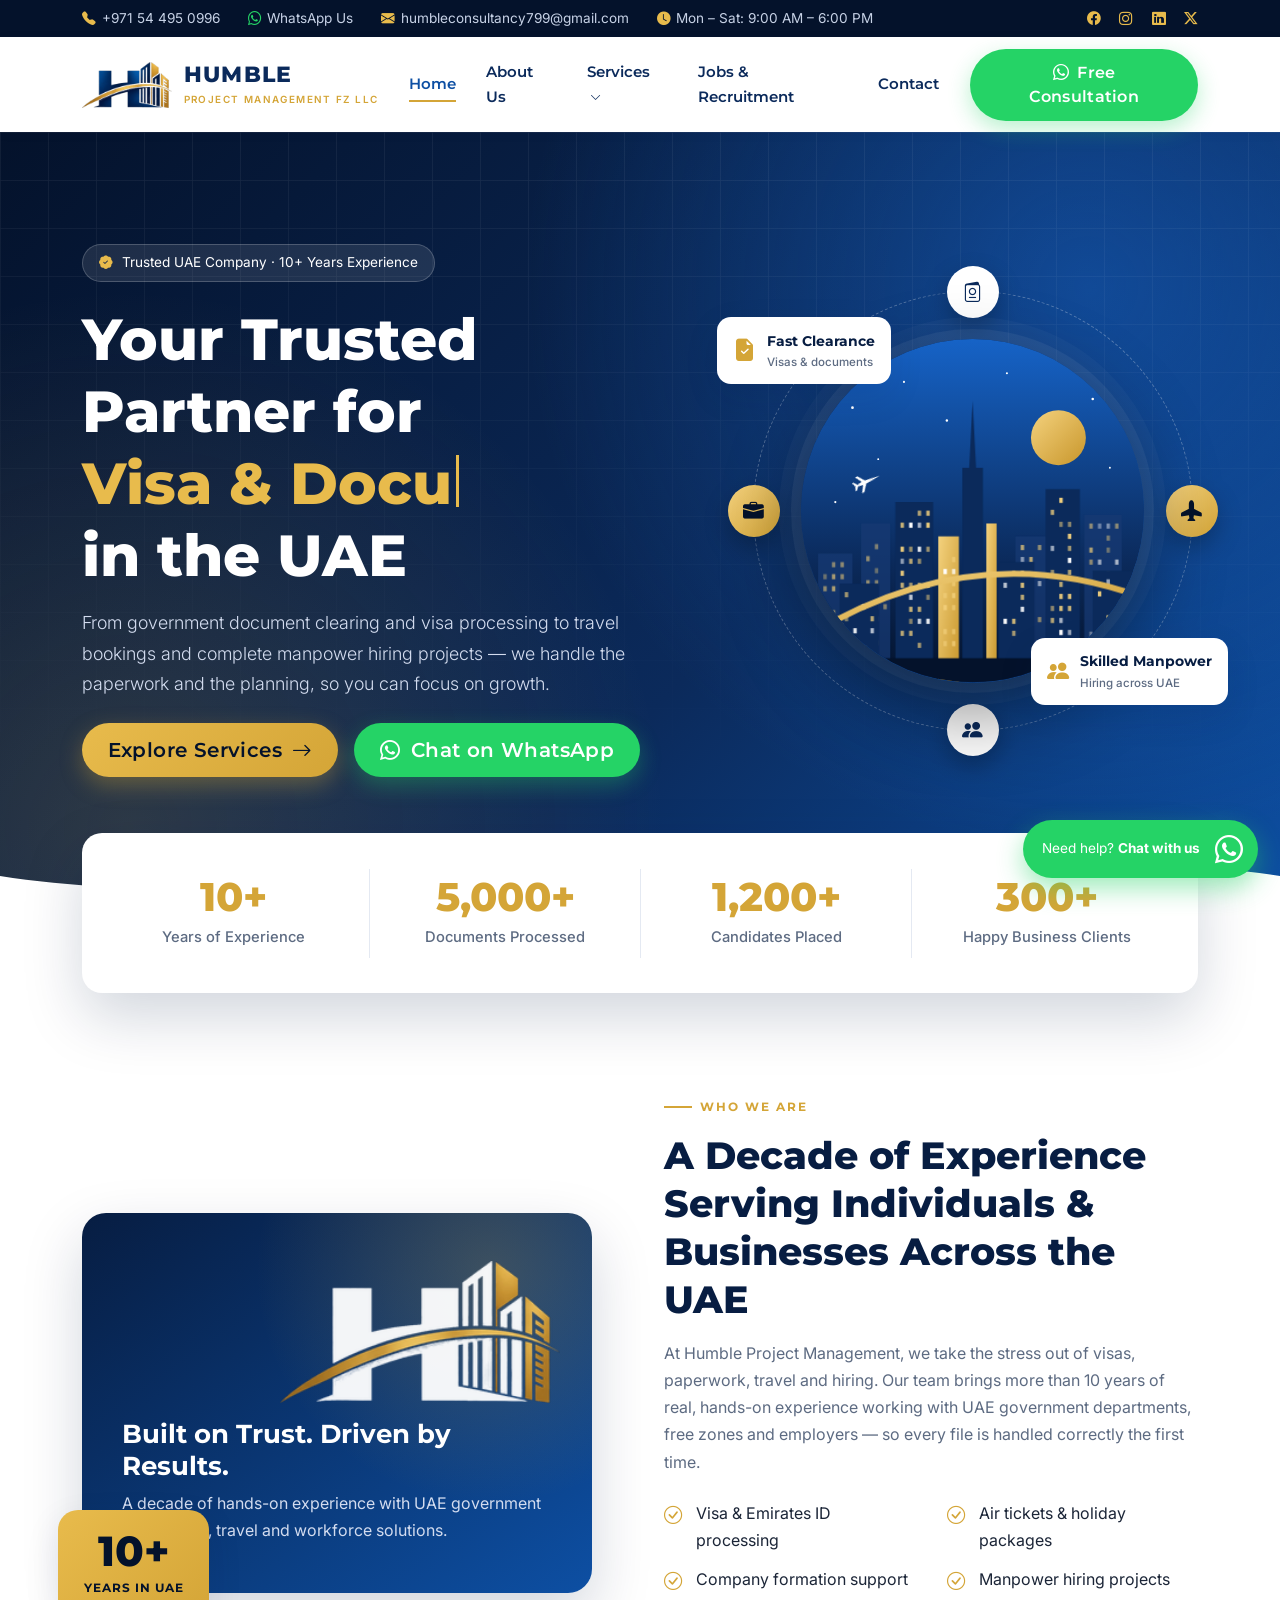
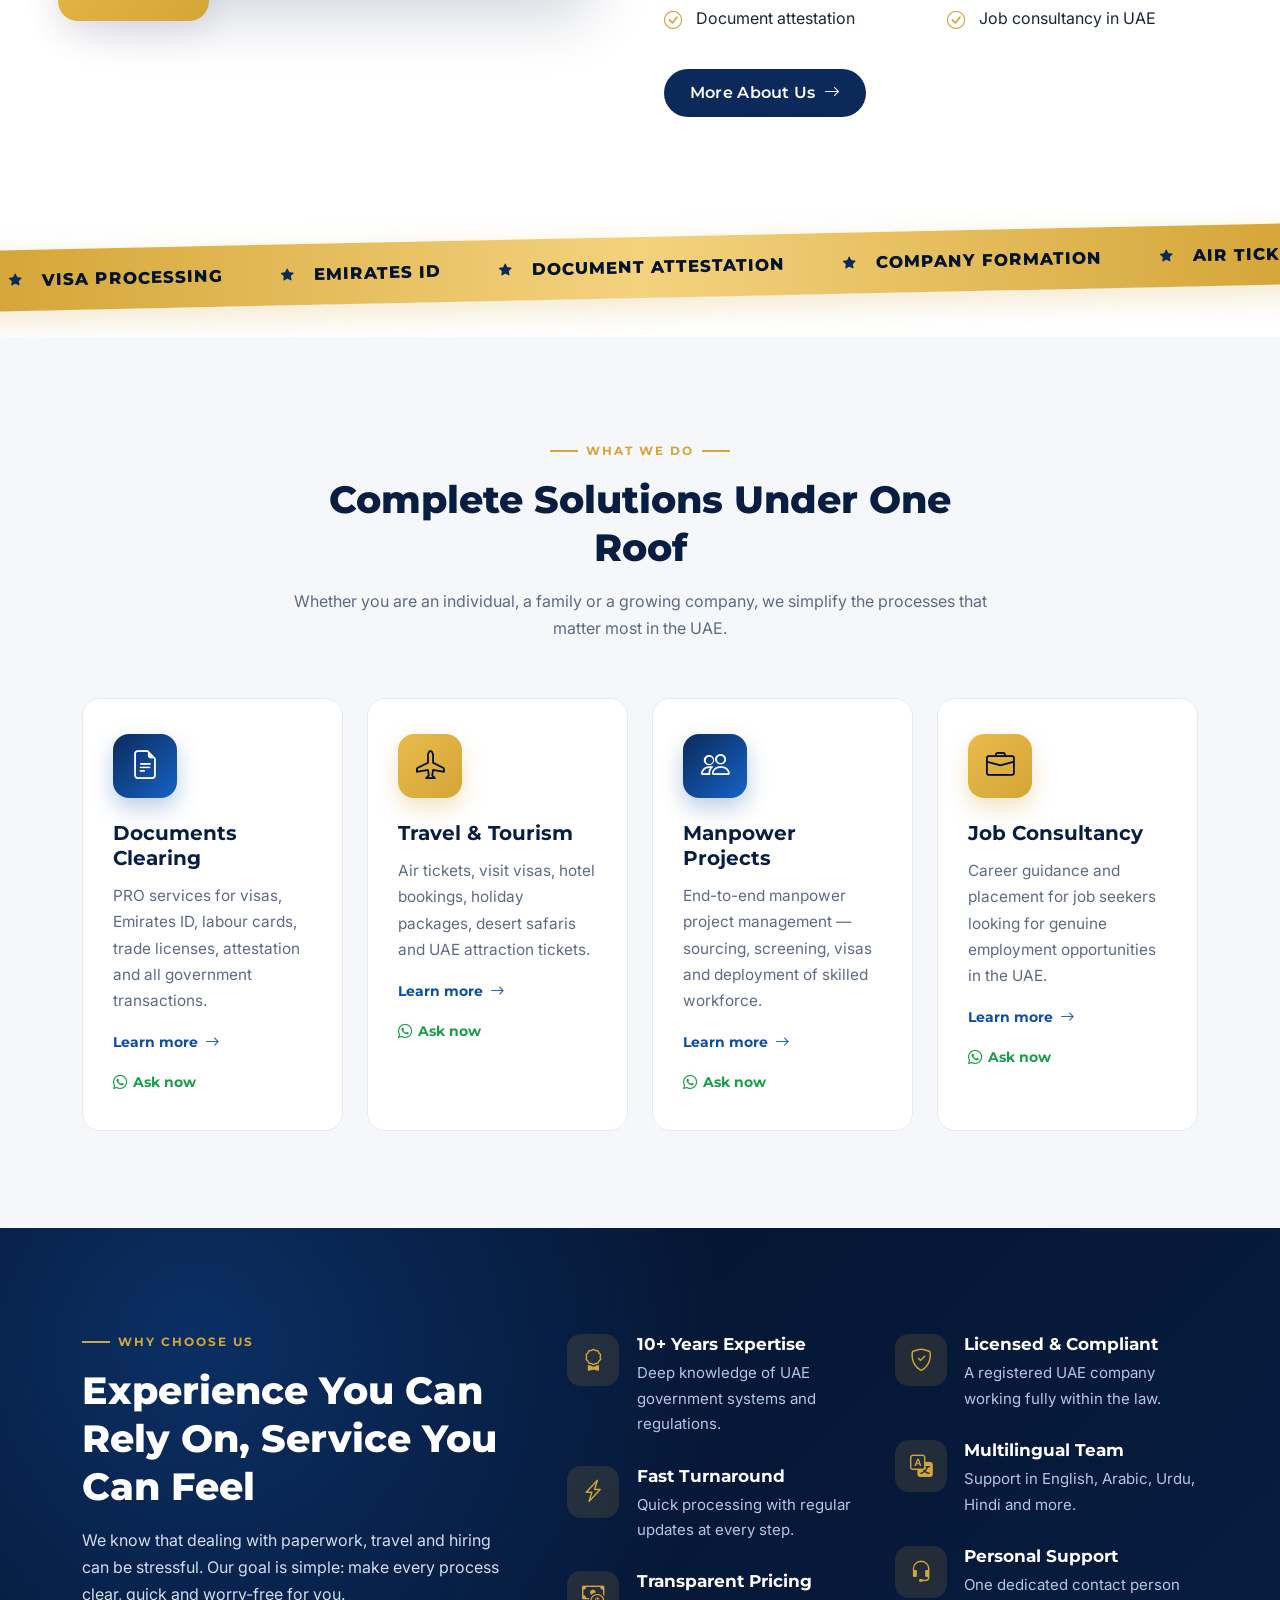
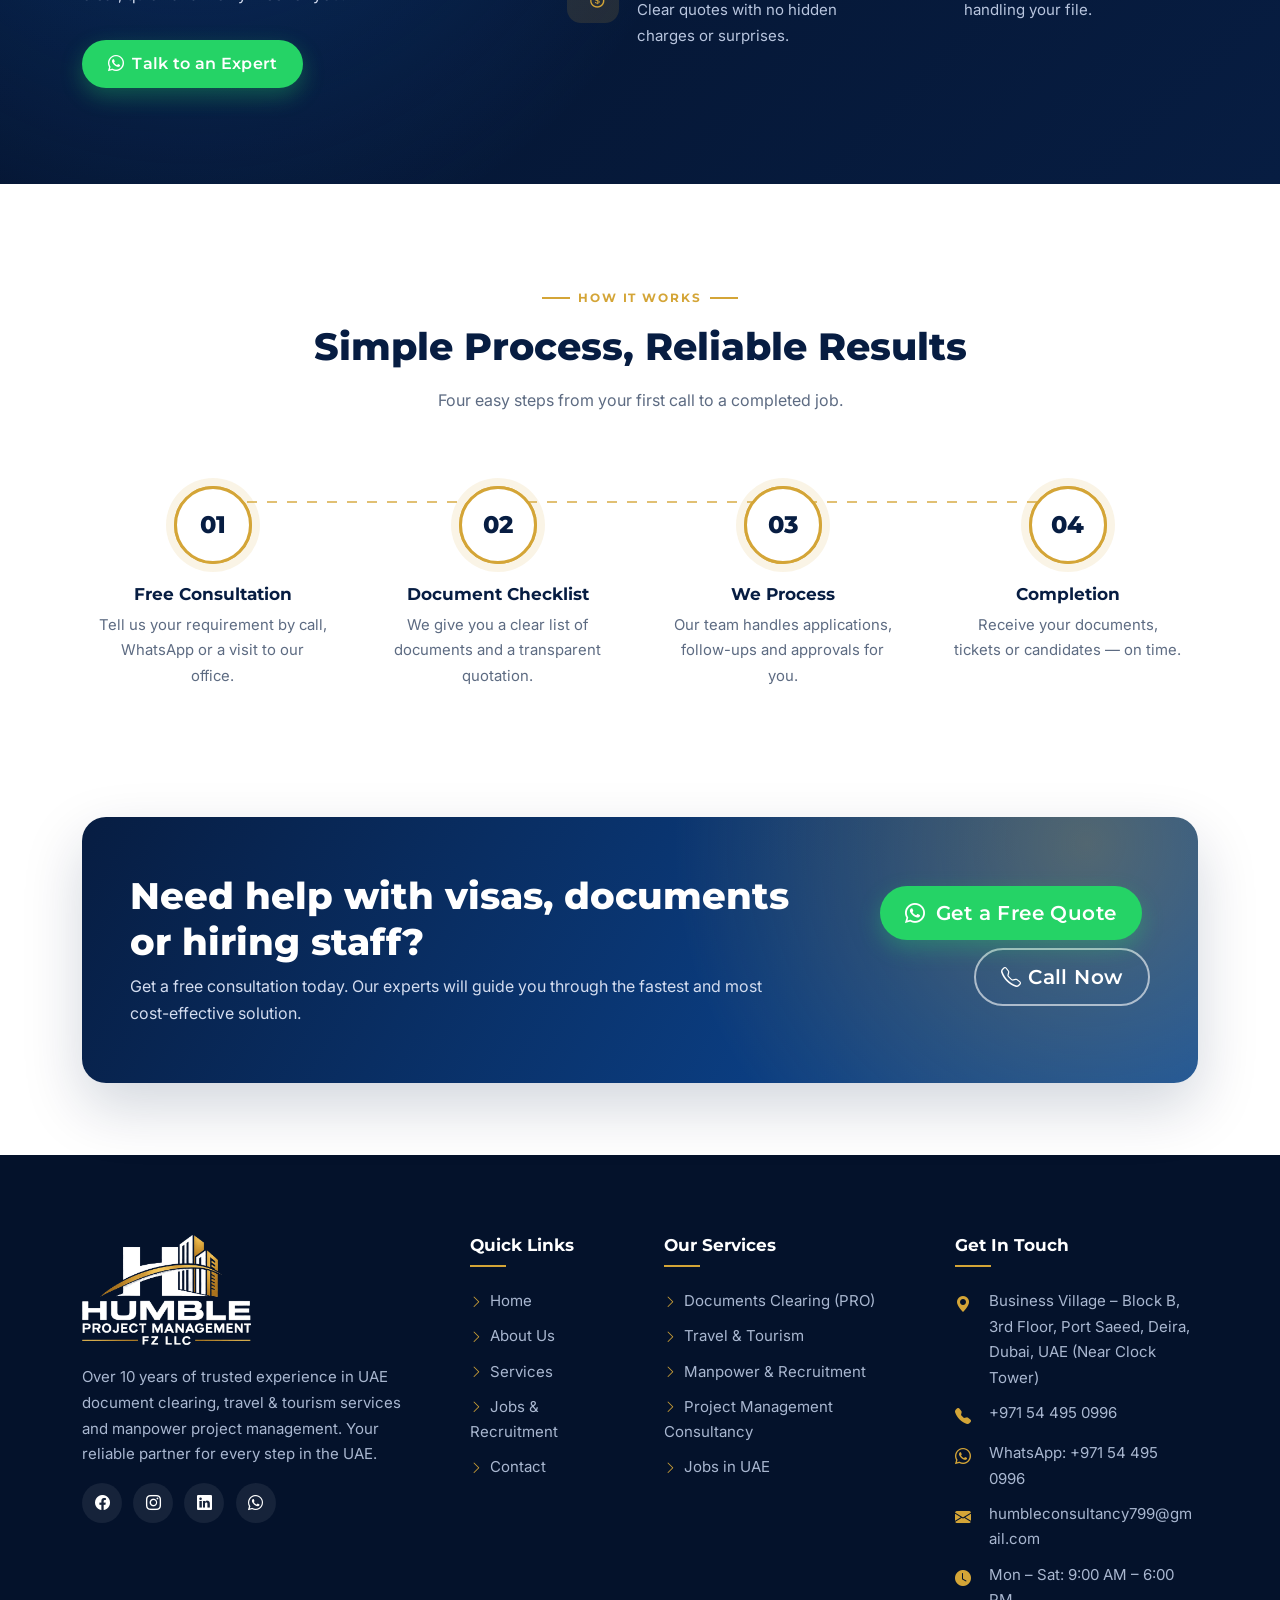
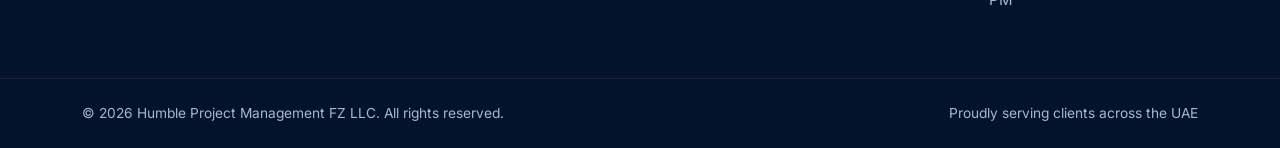
<file: index.html>
<!DOCTYPE html>
<html lang="en">
<head>
  <meta charset="UTF-8">
  <meta name="viewport" content="width=device-width, initial-scale=1.0">
  <title>Humble Project Management FZ LLC | Document Clearing, Travel & Manpower in UAE</title>
  <meta name="description" content="Humble Project Management FZ LLC — 10+ years of experience in UAE document clearing (PRO services), travel & tourism, manpower project management, recruitment and job consultancy.">
  <link rel="icon" href="assets/img/favicon.png" type="image/png">
  <link rel="preconnect" href="https://fonts.googleapis.com">
  <link rel="preconnect" href="https://fonts.gstatic.com" crossorigin>
  <link href="https://fonts.googleapis.com/css2?family=Inter:wght@400;500;600&family=Montserrat:wght@600;700;800&display=swap" rel="stylesheet">
  <link rel="stylesheet" href="assets/vendor/bootstrap/bootstrap.min.css">
  <link rel="stylesheet" href="assets/vendor/bootstrap-icons/bootstrap-icons.min.css">
  <link rel="stylesheet" href="assets/css/style.css">
  <link rel="stylesheet" href="assets/css/animations.css">
</head>
<body data-page="home">
  <div id="site-header"></div>

  <!-- HERO -->
  <header class="hero">
    <div class="container">
      <div class="row align-items-center">
        <div class="col-lg-7">
          <div class="hero-badge"><i class="bi bi-patch-check-fill"></i> Trusted UAE Company &middot; 10+ Years Experience</div>
          <h1>Your Trusted Partner for<br><span class="rotator" data-words="Visa &amp; Documents|Travel &amp; Tourism|Manpower Hiring|Job Consultancy">Visa &amp; Documents</span><br>in the UAE</h1>
          <p class="lead mt-3 mb-4">From government document clearing and visa processing to travel bookings and complete manpower hiring projects — we handle the paperwork and the planning, so you can focus on growth.</p>
          <div class="d-flex flex-wrap gap-3">
            <a href="services.html" class="btn btn-gold btn-lg">Explore Services <i class="bi bi-arrow-right ms-1"></i></a>
            <a href="#" data-wa="Hello, I would like to know more about your services." target="_blank" rel="noopener" class="btn btn-wa btn-lg"><i class="bi bi-whatsapp me-1"></i> Chat on WhatsApp</a>
          </div>
        </div>
        <div class="col-lg-5">
          <div class="hero-visual">
          <div class="hero-scene">
            <div class="orbit">
              <span class="orbit-icon" style="top:0;left:50%"><i class="bi bi-passport"></i></span>
              <span class="orbit-icon gold" style="top:50%;left:100%"><i class="bi bi-airplane-fill"></i></span>
              <span class="orbit-icon" style="top:100%;left:50%"><i class="bi bi-people-fill"></i></span>
              <span class="orbit-icon gold" style="top:50%;left:0"><i class="bi bi-briefcase-fill"></i></span>
            </div>
            <div class="scene-core">
              <svg viewBox="0 0 400 400" role="img" aria-label="Animated city skyline">
                <defs>
                  <linearGradient id="sky" x1="0" y1="0" x2="0" y2="1"><stop offset="0" stop-color="#1663c7"/><stop offset=".65" stop-color="#0b2a5b"/><stop offset="1" stop-color="#04122b"/></linearGradient>
                  <linearGradient id="gld" x1="0" y1="0" x2="1" y2="1"><stop offset="0" stop-color="#f4d27e"/><stop offset="1" stop-color="#c8962b"/></linearGradient>
                  <clipPath id="circ"><circle cx="200" cy="200" r="200"/></clipPath>
                </defs>
                <g clip-path="url(#circ)">
                  <rect width="400" height="400" fill="url(#sky)"/>
                  <g class="stars" fill="#fff">
                    <circle cx="60" cy="80" r="1.6"/><circle cx="120" cy="50" r="1.2"/><circle cx="170" cy="95" r="1.4"/><circle cx="240" cy="40" r="1.2"/>
                    <circle cx="90" cy="140" r="1.1"/><circle cx="340" cy="70" r="1.5"/><circle cx="360" cy="150" r="1.1"/><circle cx="40" cy="190" r="1.3"/>
                  </g>
                  <circle class="sun" cx="300" cy="115" r="32" fill="url(#gld)"/>
                  <g fill="#173a73" opacity=".75">
                    <rect class="bld" x="20" y="250" width="40" height="150"/><rect class="bld" x="70" y="215" width="34" height="185"/>
                    <rect class="bld" x="250" y="230" width="38" height="170"/><rect class="bld" x="330" y="205" width="44" height="195"/>
                  </g>
                  <g fill="#0b2a5b">
                    <rect class="bld" x="45" y="285" width="46" height="115"/><rect class="bld" x="110" y="190" width="44" height="210"/>
                    <path d="M188 400V150h8l4-78 4 78h8v250z"/>
                    <rect class="bld" x="230" y="260" width="42" height="140"/><rect class="bld" x="285" y="175" width="40" height="225"/>
                    <rect class="bld" x="340" y="270" width="50" height="130"/>
                  </g>
                  <rect class="bld" x="160" y="230" width="24" height="170" fill="url(#gld)"/>
                  <rect class="bld" x="216" y="215" width="12" height="185" fill="url(#gld)"/>
                  <path class="arc" d="M10 345 Q200 230 395 300" fill="none" stroke="url(#gld)" stroke-width="7" stroke-linecap="round"/>
                  <rect y="372" width="400" height="28" fill="#04122b"/>
                  <g class="plane-g">
                    <path d="M12 0L-6-2-12-10h-3l5 8-6 1-3-4h-2l2 5-2 5h2l3-4 6 1-5 8h3l6-8z" fill="#fff"/>
                    <animateMotion dur="9s" repeatCount="indefinite" rotate="auto" path="M-30 230 Q200 60 430 170"/>
                  </g>
                </g>
              </svg>
            </div>
            <div class="float-chip c1"><i class="bi bi-file-earmark-check-fill"></i><div>Fast Clearance<small>Visas &amp; documents</small></div></div>
            <div class="float-chip c2"><i class="bi bi-people-fill"></i><div>Skilled Manpower<small>Hiring across UAE</small></div></div>
          </div>
          </div>
        </div>
      </div>
    </div>
    <div class="hero-wave">
      <svg viewBox="0 0 1440 70" preserveAspectRatio="none"><path fill="#ffffff" d="M0,40 C360,90 1080,-10 1440,40 L1440,70 L0,70 Z"/></svg>
    </div>
  </header>

  <!-- STATS -->
  <div class="stats-wrap">
    <div class="container">
      <div class="stats row g-0 reveal">
        <div class="col-6 col-md-3 stat"><div class="num"><span data-count="10">10</span><span>+</span></div><p>Years of Experience</p></div>
        <div class="col-6 col-md-3 stat"><div class="num"><span data-count="5000">5000</span><span>+</span></div><p>Documents Processed</p></div>
        <div class="col-6 col-md-3 stat"><div class="num"><span data-count="1200">1200</span><span>+</span></div><p>Candidates Placed</p></div>
        <div class="col-6 col-md-3 stat"><div class="num"><span data-count="300">300</span><span>+</span></div><p>Happy Business Clients</p></div>
      </div>
    </div>
  </div>

  <!-- ABOUT SNAPSHOT -->
  <section class="section">
    <div class="container">
      <div class="row align-items-center g-5">
        <div class="col-lg-6 reveal">
          <div class="about-visual pe-lg-4">
            <div class="panel">
              <h3>Built on Trust. Driven by Results.</h3>
              <p>A decade of hands-on experience with UAE government procedures, travel and workforce solutions.</p>
            </div>
            <div class="exp-badge"><strong>10+</strong><span>Years in UAE</span></div>
          </div>
        </div>
        <div class="col-lg-6 reveal">
          <div class="title-left">
            <span class="eyebrow">Who We Are</span>
            <h2>A Decade of Experience Serving Individuals &amp; Businesses Across the UAE</h2>
          </div>
          <p class="text-muted-2">At Humble Project Management, we take the stress out of visas, paperwork, travel and hiring. Our team brings more than 10 years of real, hands-on experience working with UAE government departments, free zones and employers — so every file is handled correctly the first time.</p>
          <ul class="check-list two-col my-4">
            <li>Visa &amp; Emirates ID processing</li>
            <li>Company formation support</li>
            <li>Document attestation</li>
            <li>Air tickets &amp; holiday packages</li>
            <li>Manpower hiring projects</li>
            <li>Job consultancy in UAE</li>
          </ul>
          <a href="about.html" class="btn btn-navy">More About Us <i class="bi bi-arrow-right ms-1"></i></a>
        </div>
      </div>
    </div>
  </section>

  <!-- SERVICES TICKER -->
  <div class="ticker-wrap"><div class="ticker" aria-hidden="true"><div class="ticker-track"><span><i class="bi bi-star-fill"></i>Visa Processing</span><span><i class="bi bi-star-fill"></i>Emirates ID</span><span><i class="bi bi-star-fill"></i>Document Attestation</span><span><i class="bi bi-star-fill"></i>Company Formation</span><span><i class="bi bi-star-fill"></i>Air Tickets</span><span><i class="bi bi-star-fill"></i>Holiday Packages</span><span><i class="bi bi-star-fill"></i>Manpower Supply</span><span><i class="bi bi-star-fill"></i>Recruitment</span><span><i class="bi bi-star-fill"></i>Job Consultancy</span><span><i class="bi bi-star-fill"></i>Project Management</span><span><i class="bi bi-star-fill"></i>Visa Processing</span><span><i class="bi bi-star-fill"></i>Emirates ID</span><span><i class="bi bi-star-fill"></i>Document Attestation</span><span><i class="bi bi-star-fill"></i>Company Formation</span><span><i class="bi bi-star-fill"></i>Air Tickets</span><span><i class="bi bi-star-fill"></i>Holiday Packages</span><span><i class="bi bi-star-fill"></i>Manpower Supply</span><span><i class="bi bi-star-fill"></i>Recruitment</span><span><i class="bi bi-star-fill"></i>Job Consultancy</span><span><i class="bi bi-star-fill"></i>Project Management</span></div></div></div>

  <!-- SERVICES -->
  <section class="section bg-soft">
    <div class="container">
      <div class="section-title reveal">
        <span class="eyebrow">What We Do</span>
        <h2>Complete Solutions Under One Roof</h2>
        <p>Whether you are an individual, a family or a growing company, we simplify the processes that matter most in the UAE.</p>
      </div>
      <div class="row g-4">
        <div class="col-md-6 col-lg-3 reveal">
          <div class="service-card">
            <div class="icon-box"><i class="bi bi-file-earmark-text"></i></div>
            <h3>Documents Clearing</h3>
            <p>PRO services for visas, Emirates ID, labour cards, trade licenses, attestation and all government transactions.</p>
            <div class="d-flex flex-wrap gap-3"><a href="documents-clearing.html" class="link-arrow">Learn more <i class="bi bi-arrow-right"></i></a><a href="#" data-wa="Hello, I need help with document clearing / visa services." target="_blank" rel="noopener" class="link-wa"><i class="bi bi-whatsapp"></i> Ask now</a></div>
          </div>
        </div>
        <div class="col-md-6 col-lg-3 reveal">
          <div class="service-card">
            <div class="icon-box gold"><i class="bi bi-airplane"></i></div>
            <h3>Travel &amp; Tourism</h3>
            <p>Air tickets, visit visas, hotel bookings, holiday packages, desert safaris and UAE attraction tickets.</p>
            <div class="d-flex flex-wrap gap-3"><a href="travel-tourism.html" class="link-arrow">Learn more <i class="bi bi-arrow-right"></i></a><a href="#" data-wa="Hello, I would like information about travel & tourism services." target="_blank" rel="noopener" class="link-wa"><i class="bi bi-whatsapp"></i> Ask now</a></div>
          </div>
        </div>
        <div class="col-md-6 col-lg-3 reveal">
          <div class="service-card">
            <div class="icon-box"><i class="bi bi-people"></i></div>
            <h3>Manpower Projects</h3>
            <p>End-to-end manpower project management — sourcing, screening, visas and deployment of skilled workforce.</p>
            <div class="d-flex flex-wrap gap-3"><a href="manpower-recruitment.html" class="link-arrow">Learn more <i class="bi bi-arrow-right"></i></a><a href="#" data-wa="Hello, I need manpower / staff for my company." target="_blank" rel="noopener" class="link-wa"><i class="bi bi-whatsapp"></i> Ask now</a></div>
          </div>
        </div>
        <div class="col-md-6 col-lg-3 reveal">
          <div class="service-card">
            <div class="icon-box gold"><i class="bi bi-briefcase"></i></div>
            <h3>Job Consultancy</h3>
            <p>Career guidance and placement for job seekers looking for genuine employment opportunities in the UAE.</p>
            <div class="d-flex flex-wrap gap-3"><a href="careers.html" class="link-arrow">Learn more <i class="bi bi-arrow-right"></i></a><a href="#" data-wa="Hello, I am looking for a job in the UAE." target="_blank" rel="noopener" class="link-wa"><i class="bi bi-whatsapp"></i> Ask now</a></div>
          </div>
        </div>
      </div>
    </div>
  </section>

  <!-- WHY US -->
  <section class="section dark-section">
    <div class="container">
      <div class="row g-5 align-items-center">
        <div class="col-lg-5 reveal">
          <span class="eyebrow">Why Choose Us</span>
          <h2 class="mb-3" style="font-size:clamp(1.75rem,3vw,2.4rem);font-weight:800">Experience You Can Rely On, Service You Can Feel</h2>
          <p>We know that dealing with paperwork, travel and hiring can be stressful. Our goal is simple: make every process clear, quick and worry-free for you.</p>
          <a href="#" data-wa="Hello, I would like to talk to an expert about my requirement." target="_blank" rel="noopener" class="btn btn-wa mt-3"><i class="bi bi-whatsapp me-1"></i> Talk to an Expert</a>
        </div>
        <div class="col-lg-7">
          <div class="row">
            <div class="col-md-6 reveal">
              <div class="feature"><div class="fi"><i class="bi bi-award"></i></div><div><h5>10+ Years Expertise</h5><p>Deep knowledge of UAE government systems and regulations.</p></div></div>
              <div class="feature"><div class="fi"><i class="bi bi-lightning-charge"></i></div><div><h5>Fast Turnaround</h5><p>Quick processing with regular updates at every step.</p></div></div>
              <div class="feature"><div class="fi"><i class="bi bi-cash-coin"></i></div><div><h5>Transparent Pricing</h5><p>Clear quotes with no hidden charges or surprises.</p></div></div>
            </div>
            <div class="col-md-6 reveal">
              <div class="feature"><div class="fi"><i class="bi bi-shield-check"></i></div><div><h5>Licensed &amp; Compliant</h5><p>A registered UAE company working fully within the law.</p></div></div>
              <div class="feature"><div class="fi"><i class="bi bi-translate"></i></div><div><h5>Multilingual Team</h5><p>Support in English, Arabic, Urdu, Hindi and more.</p></div></div>
              <div class="feature"><div class="fi"><i class="bi bi-headset"></i></div><div><h5>Personal Support</h5><p>One dedicated contact person handling your file.</p></div></div>
            </div>
          </div>
        </div>
      </div>
    </div>
  </section>

  <!-- PROCESS -->
  <section class="section">
    <div class="container">
      <div class="section-title reveal">
        <span class="eyebrow">How It Works</span>
        <h2>Simple Process, Reliable Results</h2>
        <p>Four easy steps from your first call to a completed job.</p>
      </div>
      <div class="row process-row g-4">
        <div class="col-md-6 col-lg-3 reveal"><div class="process-step"><div class="step-num">01</div><h5>Free Consultation</h5><p>Tell us your requirement by call, WhatsApp or a visit to our office.</p></div></div>
        <div class="col-md-6 col-lg-3 reveal"><div class="process-step"><div class="step-num">02</div><h5>Document Checklist</h5><p>We give you a clear list of documents and a transparent quotation.</p></div></div>
        <div class="col-md-6 col-lg-3 reveal"><div class="process-step"><div class="step-num">03</div><h5>We Process</h5><p>Our team handles applications, follow-ups and approvals for you.</p></div></div>
        <div class="col-md-6 col-lg-3 reveal"><div class="process-step"><div class="step-num">04</div><h5>Completion</h5><p>Receive your documents, tickets or candidates — on time.</p></div></div>
      </div>
    </div>
  </section>

  <!-- CTA -->
  <section class="pb-5 mb-4">
    <div class="container">
      <div class="cta reveal">
        <div class="row align-items-center g-4">
          <div class="col-lg-8">
            <h2>Need help with visas, documents or hiring staff?</h2>
            <p>Get a free consultation today. Our experts will guide you through the fastest and most cost-effective solution.</p>
          </div>
          <div class="col-lg-4 text-lg-end">
            <a href="#" data-wa="Hello, I would like a free quote." target="_blank" rel="noopener" class="btn btn-wa btn-lg me-2 mb-2"><i class="bi bi-whatsapp me-1"></i> Get a Free Quote</a>
            <a href="#" data-tel class="btn btn-outline-light-2 btn-lg mb-2"><i class="bi bi-telephone"></i> Call Now</a>
          </div>
        </div>
      </div>
    </div>
  </section>

  <div id="site-footer"></div>

  <script src="assets/vendor/bootstrap/bootstrap.bundle.min.js"></script>
  <script src="assets/js/main.js"></script>
</body>
</html>
</file>
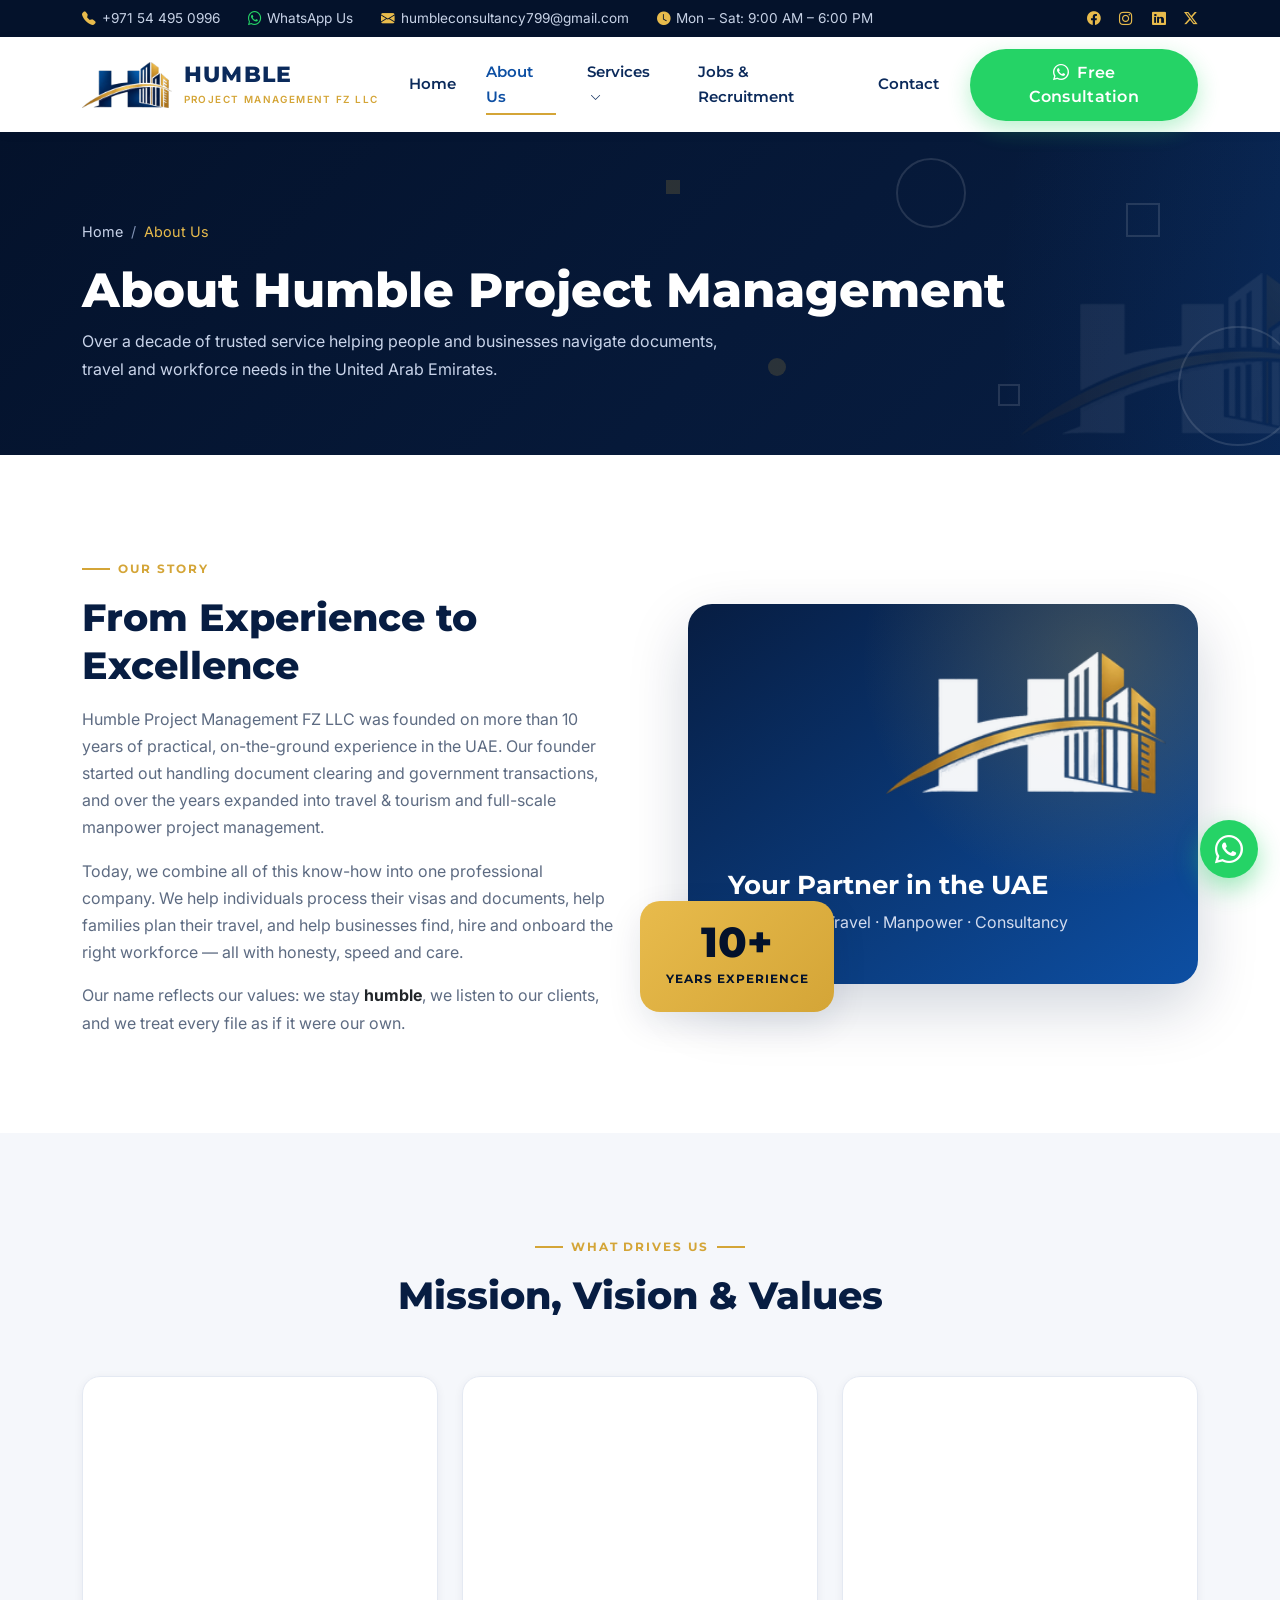
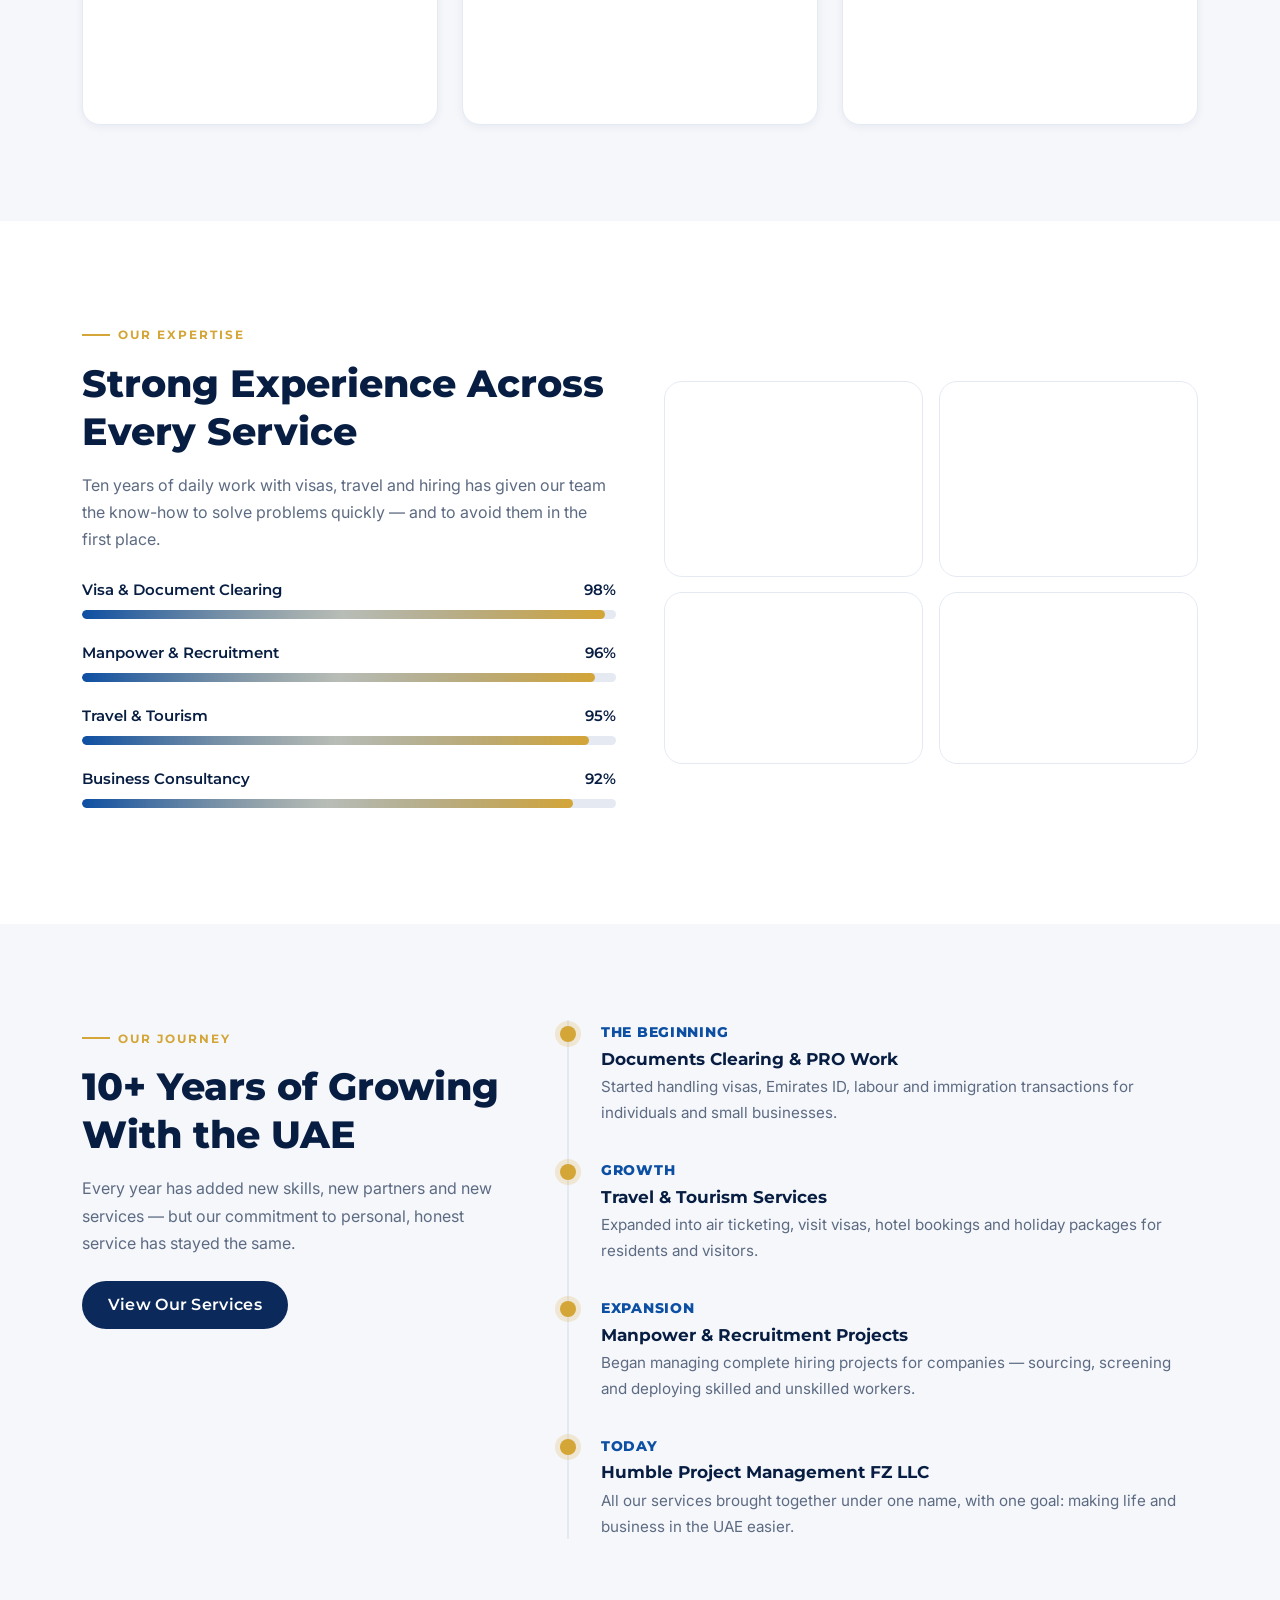
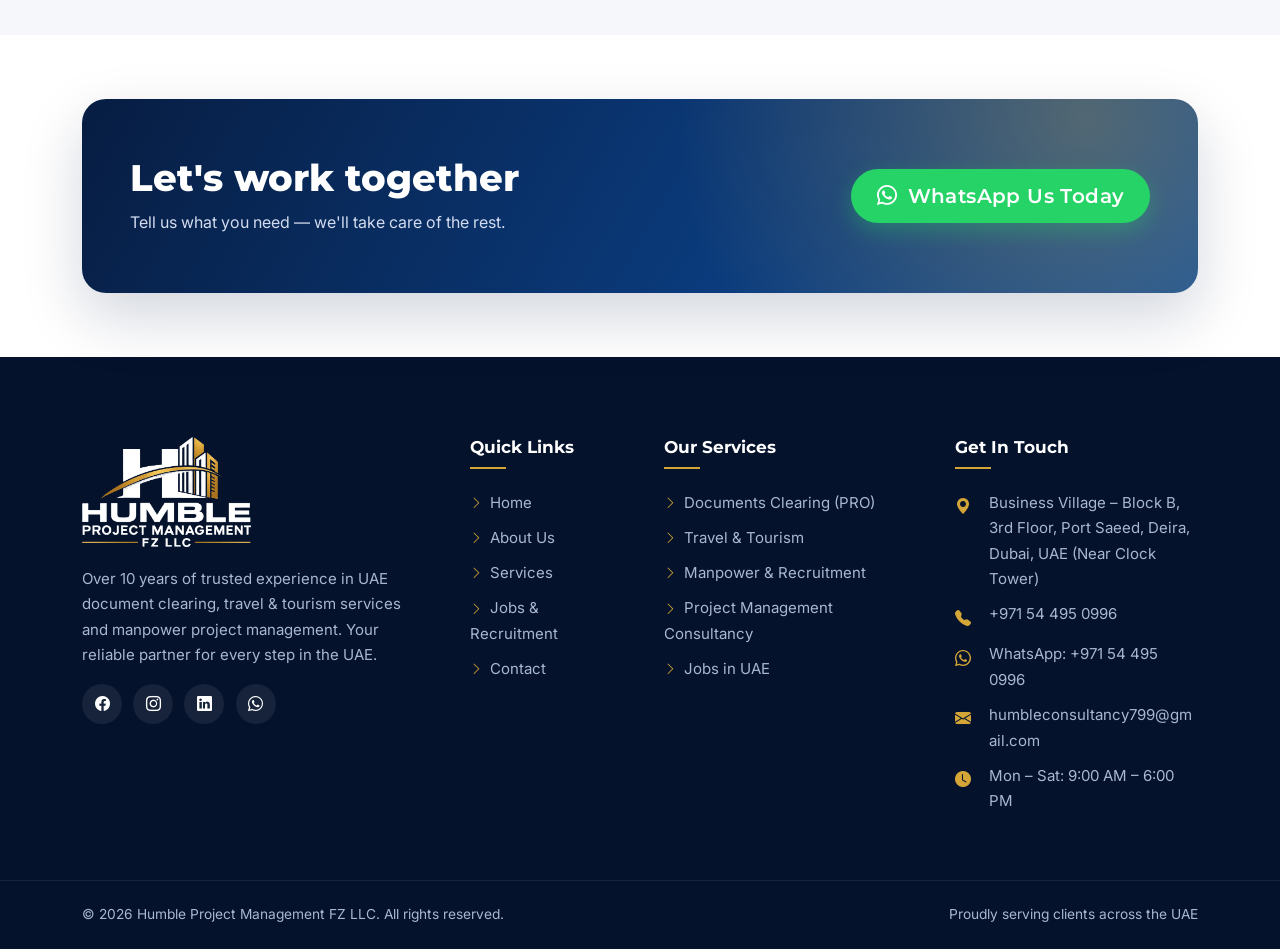
<file: about.html>
<!DOCTYPE html>
<html lang="en">
<head>
  <meta charset="UTF-8">
  <meta name="viewport" content="width=device-width, initial-scale=1.0">
  <title>About Us | Humble Project Management FZ LLC</title>
  <meta name="description" content="Learn about Humble Project Management FZ LLC — a UAE company with 10+ years of experience in document clearing, travel & tourism and manpower project management.">
  <link rel="icon" href="assets/img/favicon.png" type="image/png">
  <link rel="preconnect" href="https://fonts.googleapis.com">
  <link rel="preconnect" href="https://fonts.gstatic.com" crossorigin>
  <link href="https://fonts.googleapis.com/css2?family=Inter:wght@400;500;600&family=Montserrat:wght@600;700;800&display=swap" rel="stylesheet">
  <link rel="stylesheet" href="assets/vendor/bootstrap/bootstrap.min.css">
  <link rel="stylesheet" href="assets/vendor/bootstrap-icons/bootstrap-icons.min.css">
  <link rel="stylesheet" href="assets/css/style.css">
  <link rel="stylesheet" href="assets/css/animations.css">
</head>
<body data-page="about">
  <div id="site-header"></div>

  <section class="page-header">
    <div class="container">
      <nav aria-label="breadcrumb"><ol class="breadcrumb mb-3"><li class="breadcrumb-item"><a href="index.html">Home</a></li><li class="breadcrumb-item active" aria-current="page">About Us</li></ol></nav>
      <h1>About Humble Project Management</h1>
      <p class="mb-0">Over a decade of trusted service helping people and businesses navigate documents, travel and workforce needs in the United Arab Emirates.</p>
    </div>
  </section>

  <!-- STORY -->
  <section class="section">
    <div class="container">
      <div class="row align-items-center g-5">
        <div class="col-lg-6 reveal">
          <span class="eyebrow">Our Story</span>
          <h2 class="mb-3" style="font-size:clamp(1.75rem,3vw,2.4rem);font-weight:800">From Experience to Excellence</h2>
          <p class="text-muted-2">Humble Project Management FZ LLC was founded on more than 10 years of practical, on-the-ground experience in the UAE. Our founder started out handling document clearing and government transactions, and over the years expanded into travel &amp; tourism and full-scale manpower project management.</p>
          <p class="text-muted-2">Today, we combine all of this know-how into one professional company. We help individuals process their visas and documents, help families plan their travel, and help businesses find, hire and onboard the right workforce — all with honesty, speed and care.</p>
          <p class="text-muted-2 mb-0">Our name reflects our values: we stay <strong class="text-dark">humble</strong>, we listen to our clients, and we treat every file as if it were our own.</p>
        </div>
        <div class="col-lg-6 reveal">
          <div class="about-visual ps-lg-4">
            <div class="panel">
              <h3>Your Partner in the UAE</h3>
              <p>Documents &middot; Travel &middot; Manpower &middot; Consultancy</p>
            </div>
            <div class="exp-badge"><strong>10+</strong><span>Years Experience</span></div>
          </div>
        </div>
      </div>
    </div>
  </section>

  <!-- MISSION / VISION / VALUES -->
  <section class="section bg-soft">
    <div class="container">
      <div class="section-title reveal">
        <span class="eyebrow">What Drives Us</span>
        <h2>Mission, Vision &amp; Values</h2>
      </div>
      <div class="row g-4">
        <div class="col-md-4 reveal">
          <div class="mv-card">
            <div class="icon-box"><i class="bi bi-bullseye"></i></div>
            <h4>Our Mission</h4>
            <p class="text-muted-2 mb-0">To deliver fast, reliable and transparent document, travel and manpower solutions that save our clients time, money and stress.</p>
          </div>
        </div>
        <div class="col-md-4 reveal">
          <div class="mv-card">
            <div class="icon-box gold"><i class="bi bi-eye"></i></div>
            <h4>Our Vision</h4>
            <p class="text-muted-2 mb-0">To be one of the most trusted names in the UAE for business support services and ethical workforce management.</p>
          </div>
        </div>
        <div class="col-md-4 reveal">
          <div class="mv-card">
            <div class="icon-box"><i class="bi bi-gem"></i></div>
            <h4>Our Values</h4>
            <ul class="check-list mb-0">
              <li>Honesty &amp; transparency</li>
              <li>Respect for every client</li>
              <li>Speed with accuracy</li>
              <li>Ethical recruitment</li>
            </ul>
          </div>
        </div>
      </div>
    </div>
  </section>

  <!-- EXPERTISE -->
  <section class="section">
    <div class="container">
      <div class="row align-items-center g-5">
        <div class="col-lg-6 reveal">
          <span class="eyebrow">Our Expertise</span>
          <h2 class="mb-3" style="font-size:clamp(1.75rem,3vw,2.4rem);font-weight:800">Strong Experience Across Every Service</h2>
          <p class="text-muted-2 mb-4">Ten years of daily work with visas, travel and hiring has given our team the know-how to solve problems quickly — and to avoid them in the first place.</p>
          <div class="skills"><div class="skill"><div class="skill-head"><span>Visa &amp; Document Clearing</span><span>98%</span></div><div class="skill-bar"><div class="skill-fill" style="--w:98%"></div></div></div><div class="skill"><div class="skill-head"><span>Manpower &amp; Recruitment</span><span>96%</span></div><div class="skill-bar"><div class="skill-fill" style="--w:96%"></div></div></div><div class="skill"><div class="skill-head"><span>Travel &amp; Tourism</span><span>95%</span></div><div class="skill-bar"><div class="skill-fill" style="--w:95%"></div></div></div><div class="skill"><div class="skill-head"><span>Business Consultancy</span><span>92%</span></div><div class="skill-bar"><div class="skill-fill" style="--w:92%"></div></div></div></div>
        </div>
        <div class="col-lg-6 reveal">
          <div class="row g-3"><div class="col-6"><div class="exp-tile"><div class="icon-box"><i class="bi bi-passport"></i></div><h6>Visa &amp; PRO Experts</h6><p>Government transactions done right</p></div></div><div class="col-6"><div class="exp-tile"><div class="icon-box gold"><i class="bi bi-airplane"></i></div><h6>Travel Specialists</h6><p>Tickets, visas &amp; holidays</p></div></div><div class="col-6"><div class="exp-tile"><div class="icon-box"><i class="bi bi-diagram-3"></i></div><h6>Recruitment Network</h6><p>Candidates from many countries</p></div></div><div class="col-6"><div class="exp-tile"><div class="icon-box gold"><i class="bi bi-lightbulb"></i></div><h6>Business Advisors</h6><p>Practical, honest guidance</p></div></div></div>
        </div>
      </div>
    </div>
  </section>

  <!-- JOURNEY -->
  <section class="section bg-soft">
    <div class="container">
      <div class="row g-5">
        <div class="col-lg-5 reveal">
          <span class="eyebrow">Our Journey</span>
          <h2 class="mb-3" style="font-size:clamp(1.75rem,3vw,2.4rem);font-weight:800">10+ Years of Growing With the UAE</h2>
          <p class="text-muted-2">Every year has added new skills, new partners and new services — but our commitment to personal, honest service has stayed the same.</p>
          <a href="services.html" class="btn btn-navy mt-2">View Our Services</a>
        </div>
        <div class="col-lg-7 reveal">
          <div class="timeline">
            <div class="timeline-item"><div class="year">THE BEGINNING</div><h5>Documents Clearing &amp; PRO Work</h5><p>Started handling visas, Emirates ID, labour and immigration transactions for individuals and small businesses.</p></div>
            <div class="timeline-item"><div class="year">GROWTH</div><h5>Travel &amp; Tourism Services</h5><p>Expanded into air ticketing, visit visas, hotel bookings and holiday packages for residents and visitors.</p></div>
            <div class="timeline-item"><div class="year">EXPANSION</div><h5>Manpower &amp; Recruitment Projects</h5><p>Began managing complete hiring projects for companies — sourcing, screening and deploying skilled and unskilled workers.</p></div>
            <div class="timeline-item mb-0"><div class="year">TODAY</div><h5>Humble Project Management FZ LLC</h5><p>All our services brought together under one name, with one goal: making life and business in the UAE easier.</p></div>
          </div>
        </div>
      </div>
    </div>
  </section>

  <!-- CTA -->
  <section class="section-sm">
    <div class="container">
      <div class="cta reveal">
        <div class="row align-items-center g-4">
          <div class="col-lg-8"><h2>Let's work together</h2><p>Tell us what you need — we'll take care of the rest.</p></div>
          <div class="col-lg-4 text-lg-end"><a href="#" data-wa="Hello, I would like to work with Humble Project Management." target="_blank" rel="noopener" class="btn btn-wa btn-lg"><i class="bi bi-whatsapp me-1"></i> WhatsApp Us Today</a></div>
        </div>
      </div>
    </div>
  </section>

  <div id="site-footer"></div>

  <script src="assets/vendor/bootstrap/bootstrap.bundle.min.js"></script>
  <script src="assets/js/main.js"></script>
</body>
</html>
</file>
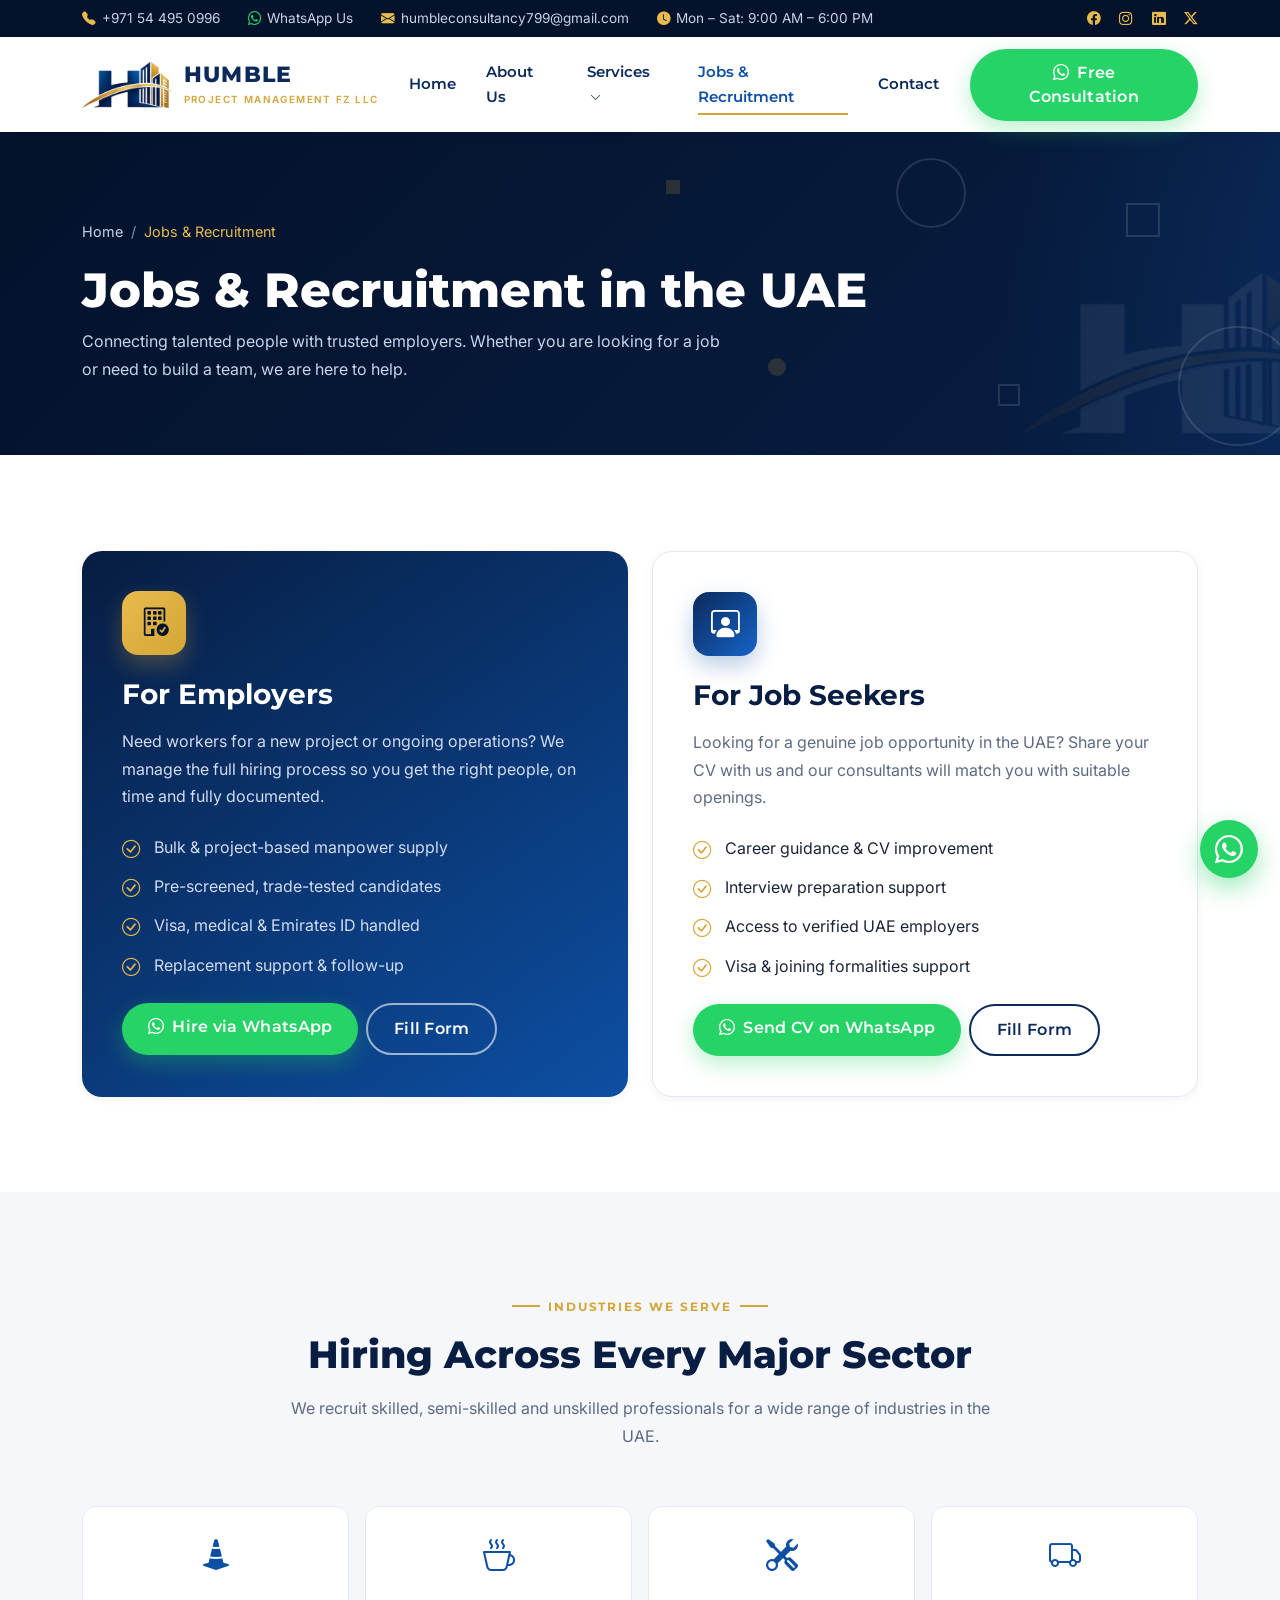
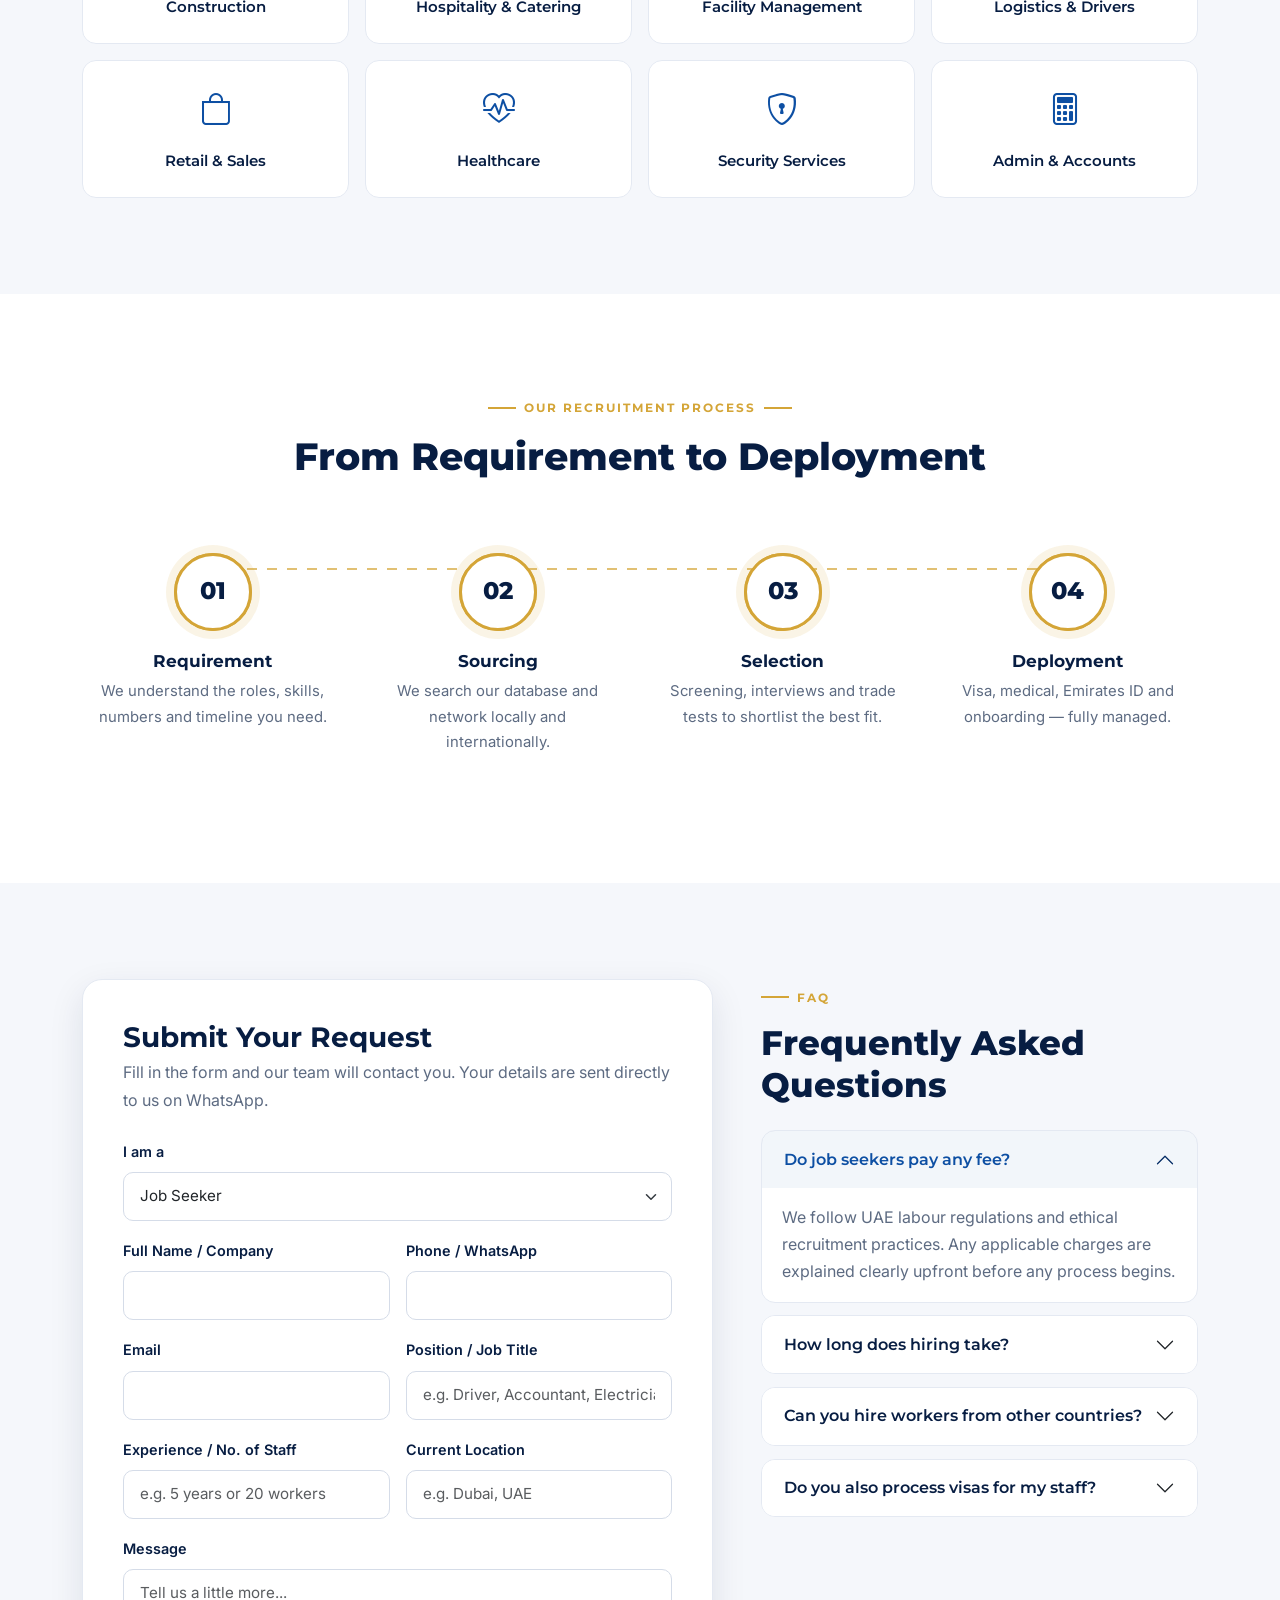
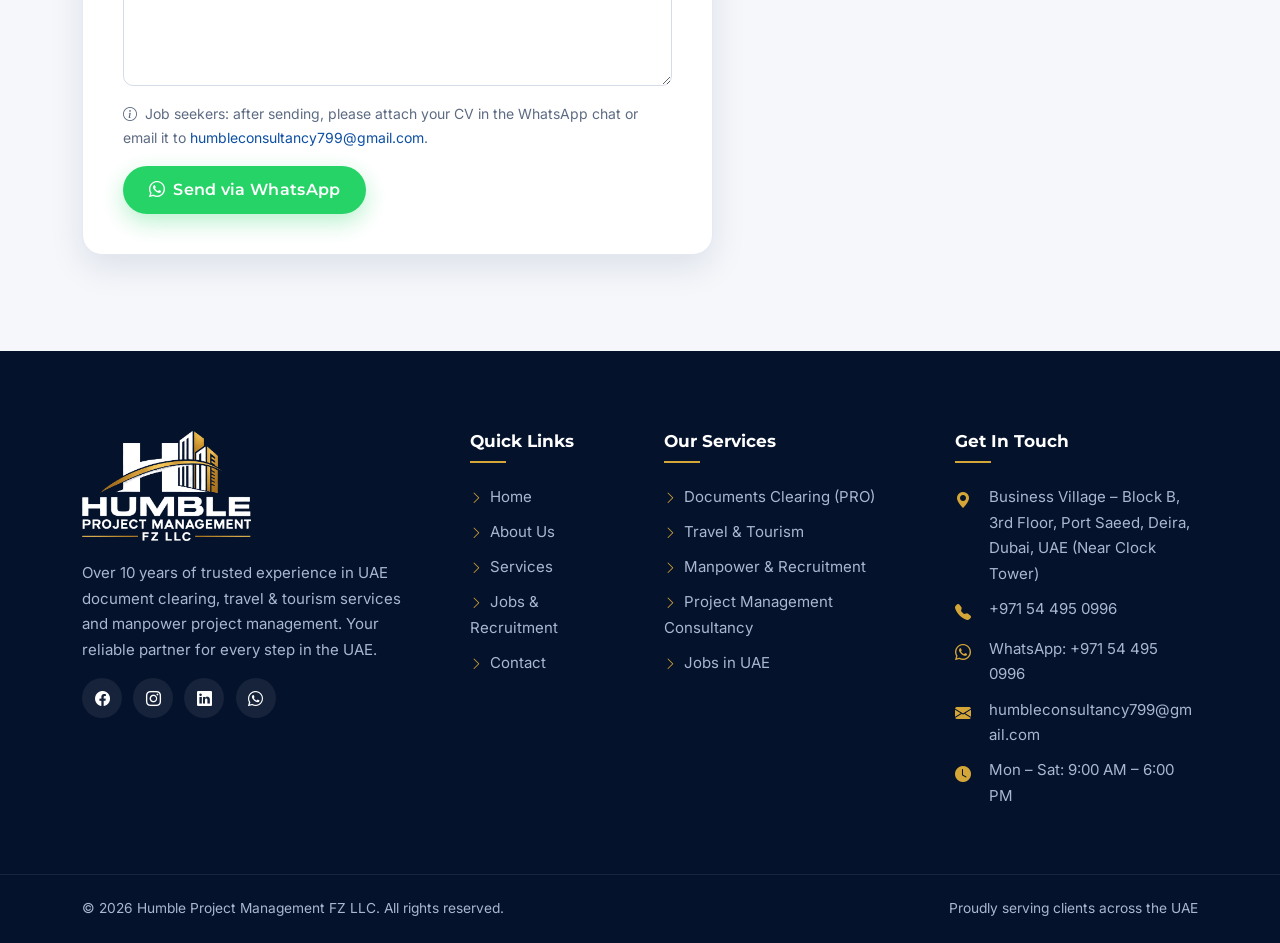
<file: careers.html>
<!DOCTYPE html>
<html lang="en">
<head>
  <meta charset="UTF-8">
  <meta name="viewport" content="width=device-width, initial-scale=1.0">
  <title>Jobs & Recruitment in UAE | Humble Project Management FZ LLC</title>
  <meta name="description" content="Looking for a job in the UAE or need to hire staff? Humble Project Management offers job consultancy and manpower recruitment across all industries.">
  <link rel="icon" href="assets/img/favicon.png" type="image/png">
  <link rel="preconnect" href="https://fonts.googleapis.com">
  <link rel="preconnect" href="https://fonts.gstatic.com" crossorigin>
  <link href="https://fonts.googleapis.com/css2?family=Inter:wght@400;500;600&family=Montserrat:wght@600;700;800&display=swap" rel="stylesheet">
  <link rel="stylesheet" href="assets/vendor/bootstrap/bootstrap.min.css">
  <link rel="stylesheet" href="assets/vendor/bootstrap-icons/bootstrap-icons.min.css">
  <link rel="stylesheet" href="assets/css/style.css">
  <link rel="stylesheet" href="assets/css/animations.css">
</head>
<body data-page="careers">
  <div id="site-header"></div>

  <section class="page-header">
    <div class="container">
      <nav aria-label="breadcrumb"><ol class="breadcrumb mb-3"><li class="breadcrumb-item"><a href="index.html">Home</a></li><li class="breadcrumb-item active" aria-current="page">Jobs &amp; Recruitment</li></ol></nav>
      <h1>Jobs &amp; Recruitment in the UAE</h1>
      <p class="mb-0">Connecting talented people with trusted employers. Whether you are looking for a job or need to build a team, we are here to help.</p>
    </div>
  </section>

  <!-- AUDIENCE -->
  <section class="section">
    <div class="container">
      <div class="row g-4">
        <div class="col-lg-6 reveal">
          <div class="audience-card featured">
            <div class="icon-box gold"><i class="bi bi-building-check"></i></div>
            <h3 class="mb-3">For Employers</h3>
            <p>Need workers for a new project or ongoing operations? We manage the full hiring process so you get the right people, on time and fully documented.</p>
            <ul class="check-list my-4">
              <li>Bulk &amp; project-based manpower supply</li>
              <li>Pre-screened, trade-tested candidates</li>
              <li>Visa, medical &amp; Emirates ID handled</li>
              <li>Replacement support &amp; follow-up</li>
            </ul>
            <div class="d-flex flex-wrap gap-2"><a href="#" data-wa="Hello, I am an employer and need to hire staff. Positions: ___ Number of workers: ___" target="_blank" rel="noopener" class="btn btn-wa"><i class="bi bi-whatsapp me-1"></i> Hire via WhatsApp</a><a href="#apply" class="btn btn-outline-light-2" data-target-type="Employer – Hiring Request">Fill Form</a></div>
          </div>
        </div>
        <div class="col-lg-6 reveal">
          <div class="audience-card">
            <div class="icon-box"><i class="bi bi-person-workspace"></i></div>
            <h3 class="mb-3">For Job Seekers</h3>
            <p class="text-muted-2">Looking for a genuine job opportunity in the UAE? Share your CV with us and our consultants will match you with suitable openings.</p>
            <ul class="check-list my-4">
              <li>Career guidance &amp; CV improvement</li>
              <li>Interview preparation support</li>
              <li>Access to verified UAE employers</li>
              <li>Visa &amp; joining formalities support</li>
            </ul>
            <div class="d-flex flex-wrap gap-2"><a href="#" data-wa="Hello, I am looking for a job in the UAE. I will share my CV here. Position: ___" target="_blank" rel="noopener" class="btn btn-wa"><i class="bi bi-whatsapp me-1"></i> Send CV on WhatsApp</a><a href="#apply" class="btn btn-outline-navy" data-target-type="Job Seeker – CV Submission">Fill Form</a></div>
          </div>
        </div>
      </div>
    </div>
  </section>

  <!-- INDUSTRIES -->
  <section class="section bg-soft">
    <div class="container">
      <div class="section-title reveal">
        <span class="eyebrow">Industries We Serve</span>
        <h2>Hiring Across Every Major Sector</h2>
        <p>We recruit skilled, semi-skilled and unskilled professionals for a wide range of industries in the UAE.</p>
      </div>
      <div class="row g-3">
        <div class="col-6 col-md-4 col-lg-3 reveal"><div class="industry"><i class="bi bi-cone-striped"></i><span>Construction</span></div></div>
        <div class="col-6 col-md-4 col-lg-3 reveal"><div class="industry"><i class="bi bi-cup-hot"></i><span>Hospitality &amp; Catering</span></div></div>
        <div class="col-6 col-md-4 col-lg-3 reveal"><div class="industry"><i class="bi bi-tools"></i><span>Facility Management</span></div></div>
        <div class="col-6 col-md-4 col-lg-3 reveal"><div class="industry"><i class="bi bi-truck"></i><span>Logistics &amp; Drivers</span></div></div>
        <div class="col-6 col-md-4 col-lg-3 reveal"><div class="industry"><i class="bi bi-bag"></i><span>Retail &amp; Sales</span></div></div>
        <div class="col-6 col-md-4 col-lg-3 reveal"><div class="industry"><i class="bi bi-heart-pulse"></i><span>Healthcare</span></div></div>
        <div class="col-6 col-md-4 col-lg-3 reveal"><div class="industry"><i class="bi bi-shield-lock"></i><span>Security Services</span></div></div>
        <div class="col-6 col-md-4 col-lg-3 reveal"><div class="industry"><i class="bi bi-calculator"></i><span>Admin &amp; Accounts</span></div></div>
      </div>
    </div>
  </section>

  <!-- HIRING PROCESS -->
  <section class="section">
    <div class="container">
      <div class="section-title reveal">
        <span class="eyebrow">Our Recruitment Process</span>
        <h2>From Requirement to Deployment</h2>
      </div>
      <div class="row process-row g-4">
        <div class="col-md-6 col-lg-3 reveal"><div class="process-step"><div class="step-num">01</div><h5>Requirement</h5><p>We understand the roles, skills, numbers and timeline you need.</p></div></div>
        <div class="col-md-6 col-lg-3 reveal"><div class="process-step"><div class="step-num">02</div><h5>Sourcing</h5><p>We search our database and network locally and internationally.</p></div></div>
        <div class="col-md-6 col-lg-3 reveal"><div class="process-step"><div class="step-num">03</div><h5>Selection</h5><p>Screening, interviews and trade tests to shortlist the best fit.</p></div></div>
        <div class="col-md-6 col-lg-3 reveal"><div class="process-step"><div class="step-num">04</div><h5>Deployment</h5><p>Visa, medical, Emirates ID and onboarding — fully managed.</p></div></div>
      </div>
    </div>
  </section>

  <!-- APPLY FORM + FAQ -->
  <section class="section bg-soft" id="apply" style="scroll-margin-top:80px">
    <div class="container">
      <div class="row g-5">
        <div class="col-lg-7 reveal">
          <div class="form-card">
            <h3 class="mb-1">Submit Your Request</h3>
            <p class="text-muted-2 mb-4">Fill in the form and our team will contact you. Your details are sent directly to us on WhatsApp.</p>
            <form class="js-enquiry row g-3" data-title="Jobs & Recruitment Request" novalidate>
              <div class="col-12">
                <label class="form-label" for="cType">I am a</label>
                <select class="form-select" id="cType" name="type" data-label="Type" required>
                  <option value="Job Seeker – CV Submission">Job Seeker</option>
                  <option value="Employer – Hiring Request">Employer / Company</option>
                </select>
              </div>
              <div class="col-md-6">
                <label class="form-label" for="cName">Full Name / Company</label>
                <input type="text" class="form-control" id="cName" name="name" data-label="Name" required>
                <div class="invalid-feedback">Please enter your name.</div>
              </div>
              <div class="col-md-6">
                <label class="form-label" for="cPhone">Phone / WhatsApp</label>
                <input type="tel" class="form-control" id="cPhone" name="phone" data-label="Phone" required>
                <div class="invalid-feedback">Please enter your phone number.</div>
              </div>
              <div class="col-md-6">
                <label class="form-label" for="cEmail">Email</label>
                <input type="email" class="form-control" id="cEmail" name="email" data-label="Email">
              </div>
              <div class="col-md-6">
                <label class="form-label" for="cRole">Position / Job Title</label>
                <input type="text" class="form-control" id="cRole" name="role" data-label="Position" placeholder="e.g. Driver, Accountant, Electrician" required>
                <div class="invalid-feedback">Please enter the position.</div>
              </div>
              <div class="col-md-6">
                <label class="form-label" for="cExp">Experience / No. of Staff</label>
                <input type="text" class="form-control" id="cExp" name="experience" data-label="Experience / Staff needed" placeholder="e.g. 5 years or 20 workers">
              </div>
              <div class="col-md-6">
                <label class="form-label" for="cLoc">Current Location</label>
                <input type="text" class="form-control" id="cLoc" name="location" data-label="Location" placeholder="e.g. Dubai, UAE">
              </div>
              <div class="col-12">
                <label class="form-label" for="cMsg">Message</label>
                <textarea class="form-control" id="cMsg" name="message" data-label="Message" rows="4" placeholder="Tell us a little more..."></textarea>
              </div>
              <div class="col-12">
                <p class="small text-muted-2 mb-3"><i class="bi bi-info-circle me-1"></i> Job seekers: after sending, please attach your CV in the WhatsApp chat or email it to <a href="#" data-mail><span data-site="email"></span></a>.</p>
                <button type="submit" class="btn btn-wa"><i class="bi bi-whatsapp me-1"></i> Send via WhatsApp</button>
                <div class="form-success"><i class="bi bi-check-circle-fill me-1"></i> Thank you! WhatsApp has opened with your details — just press send.</div>
              </div>
            </form>
          </div>
        </div>
        <div class="col-lg-5 reveal">
          <span class="eyebrow">FAQ</span>
          <h2 class="mb-4" style="font-size:clamp(1.6rem,3vw,2.1rem);font-weight:800">Frequently Asked Questions</h2>
          <div class="accordion" id="faq">
            <div class="accordion-item">
              <h3 class="accordion-header"><button class="accordion-button" type="button" data-bs-toggle="collapse" data-bs-target="#f1">Do job seekers pay any fee?</button></h3>
              <div id="f1" class="accordion-collapse collapse show" data-bs-parent="#faq"><div class="accordion-body">We follow UAE labour regulations and ethical recruitment practices. Any applicable charges are explained clearly upfront before any process begins.</div></div>
            </div>
            <div class="accordion-item">
              <h3 class="accordion-header"><button class="accordion-button collapsed" type="button" data-bs-toggle="collapse" data-bs-target="#f2">How long does hiring take?</button></h3>
              <div id="f2" class="accordion-collapse collapse" data-bs-parent="#faq"><div class="accordion-body">For local candidates it can take a few days. Overseas hiring usually takes 3–6 weeks depending on visa processing and the number of positions.</div></div>
            </div>
            <div class="accordion-item">
              <h3 class="accordion-header"><button class="accordion-button collapsed" type="button" data-bs-toggle="collapse" data-bs-target="#f3">Can you hire workers from other countries?</button></h3>
              <div id="f3" class="accordion-collapse collapse" data-bs-parent="#faq"><div class="accordion-body">Yes. We source candidates from many countries and handle the full visa, medical and onboarding process in the UAE.</div></div>
            </div>
            <div class="accordion-item">
              <h3 class="accordion-header"><button class="accordion-button collapsed" type="button" data-bs-toggle="collapse" data-bs-target="#f4">Do you also process visas for my staff?</button></h3>
              <div id="f4" class="accordion-collapse collapse" data-bs-parent="#faq"><div class="accordion-body">Absolutely. With 10+ years in documents clearing, we manage employment visas, Emirates ID, labour contracts and renewals for your workforce.</div></div>
            </div>
          </div>
        </div>
      </div>
    </div>
  </section>

  <div id="site-footer"></div>

  <script src="assets/vendor/bootstrap/bootstrap.bundle.min.js"></script>
  <script src="assets/js/main.js"></script>
  <script>
    // Pre-select the form type when clicking "Submit Hiring Request" / "Submit Your CV"
    document.querySelectorAll("[data-target-type]").forEach(btn => {
      btn.addEventListener("click", () => { document.getElementById("cType").value = btn.dataset.targetType; });
    });
  </script>
</body>
</html>
</file>
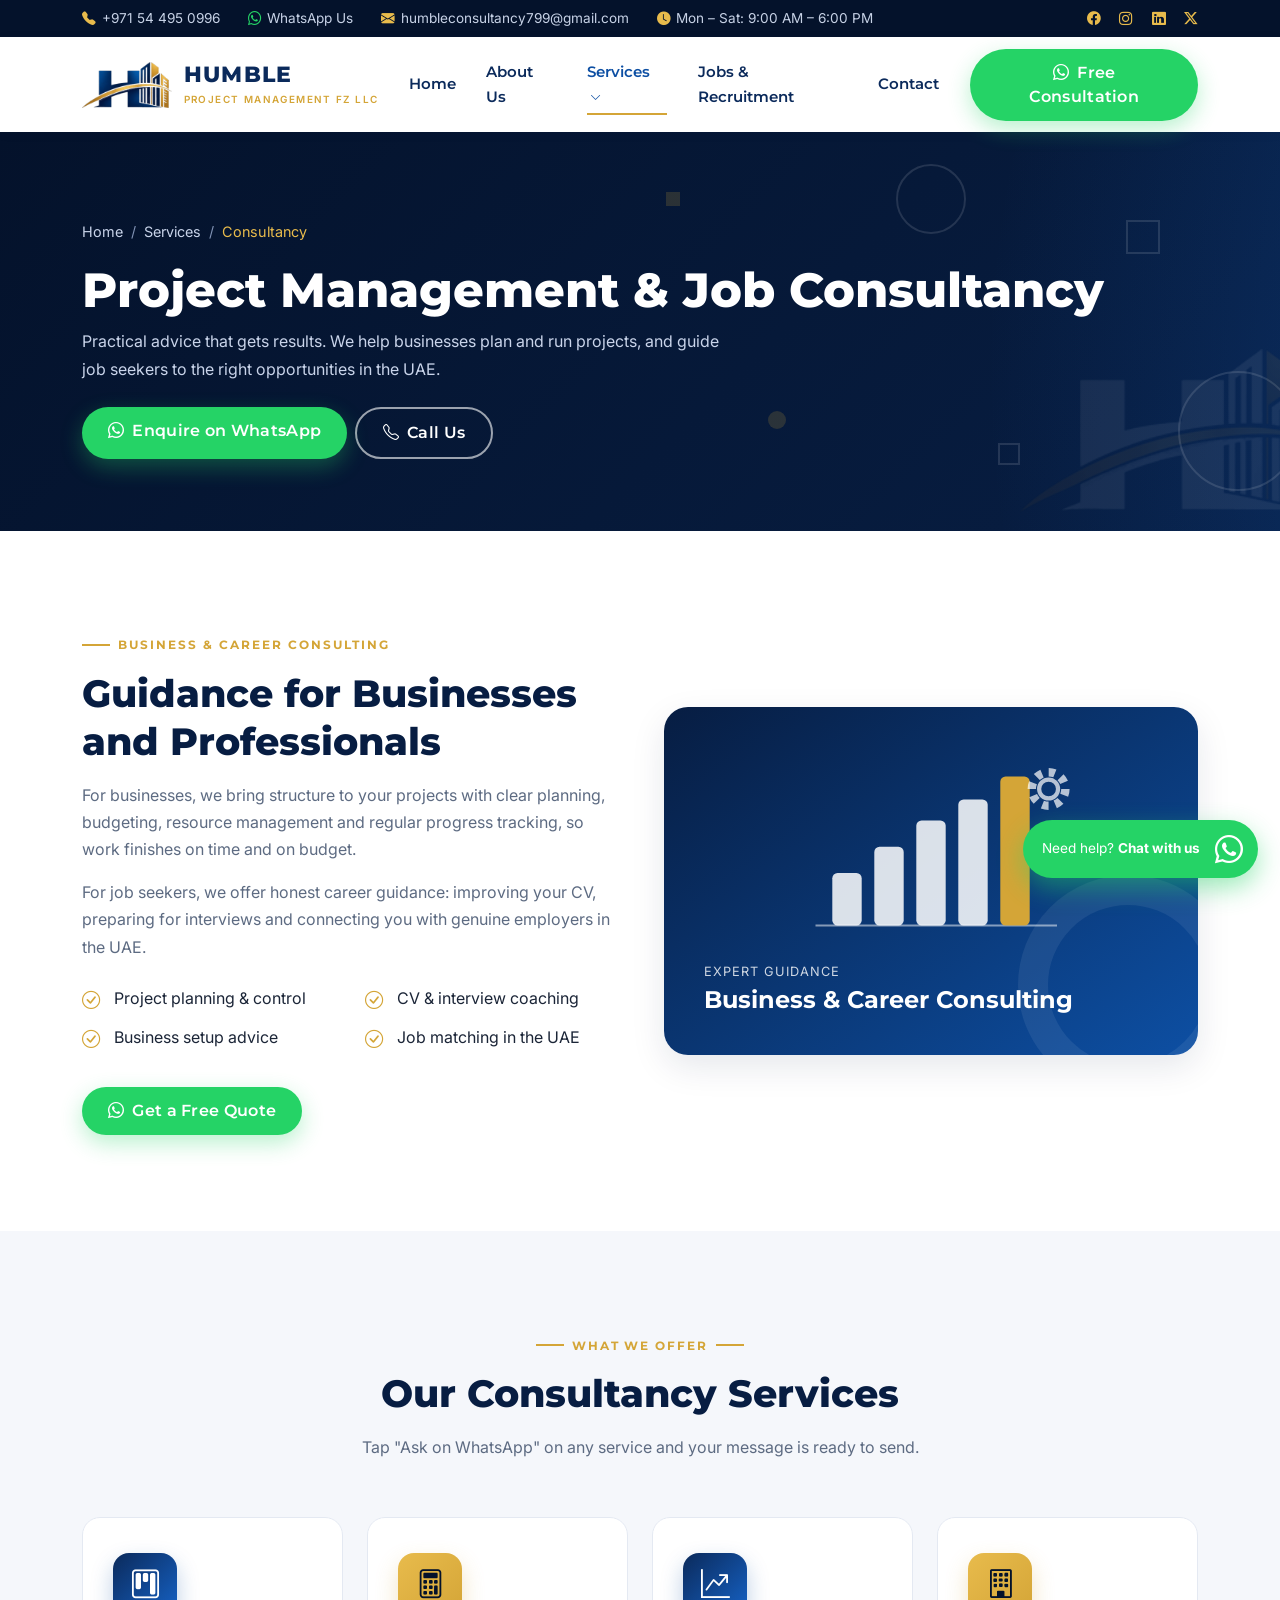
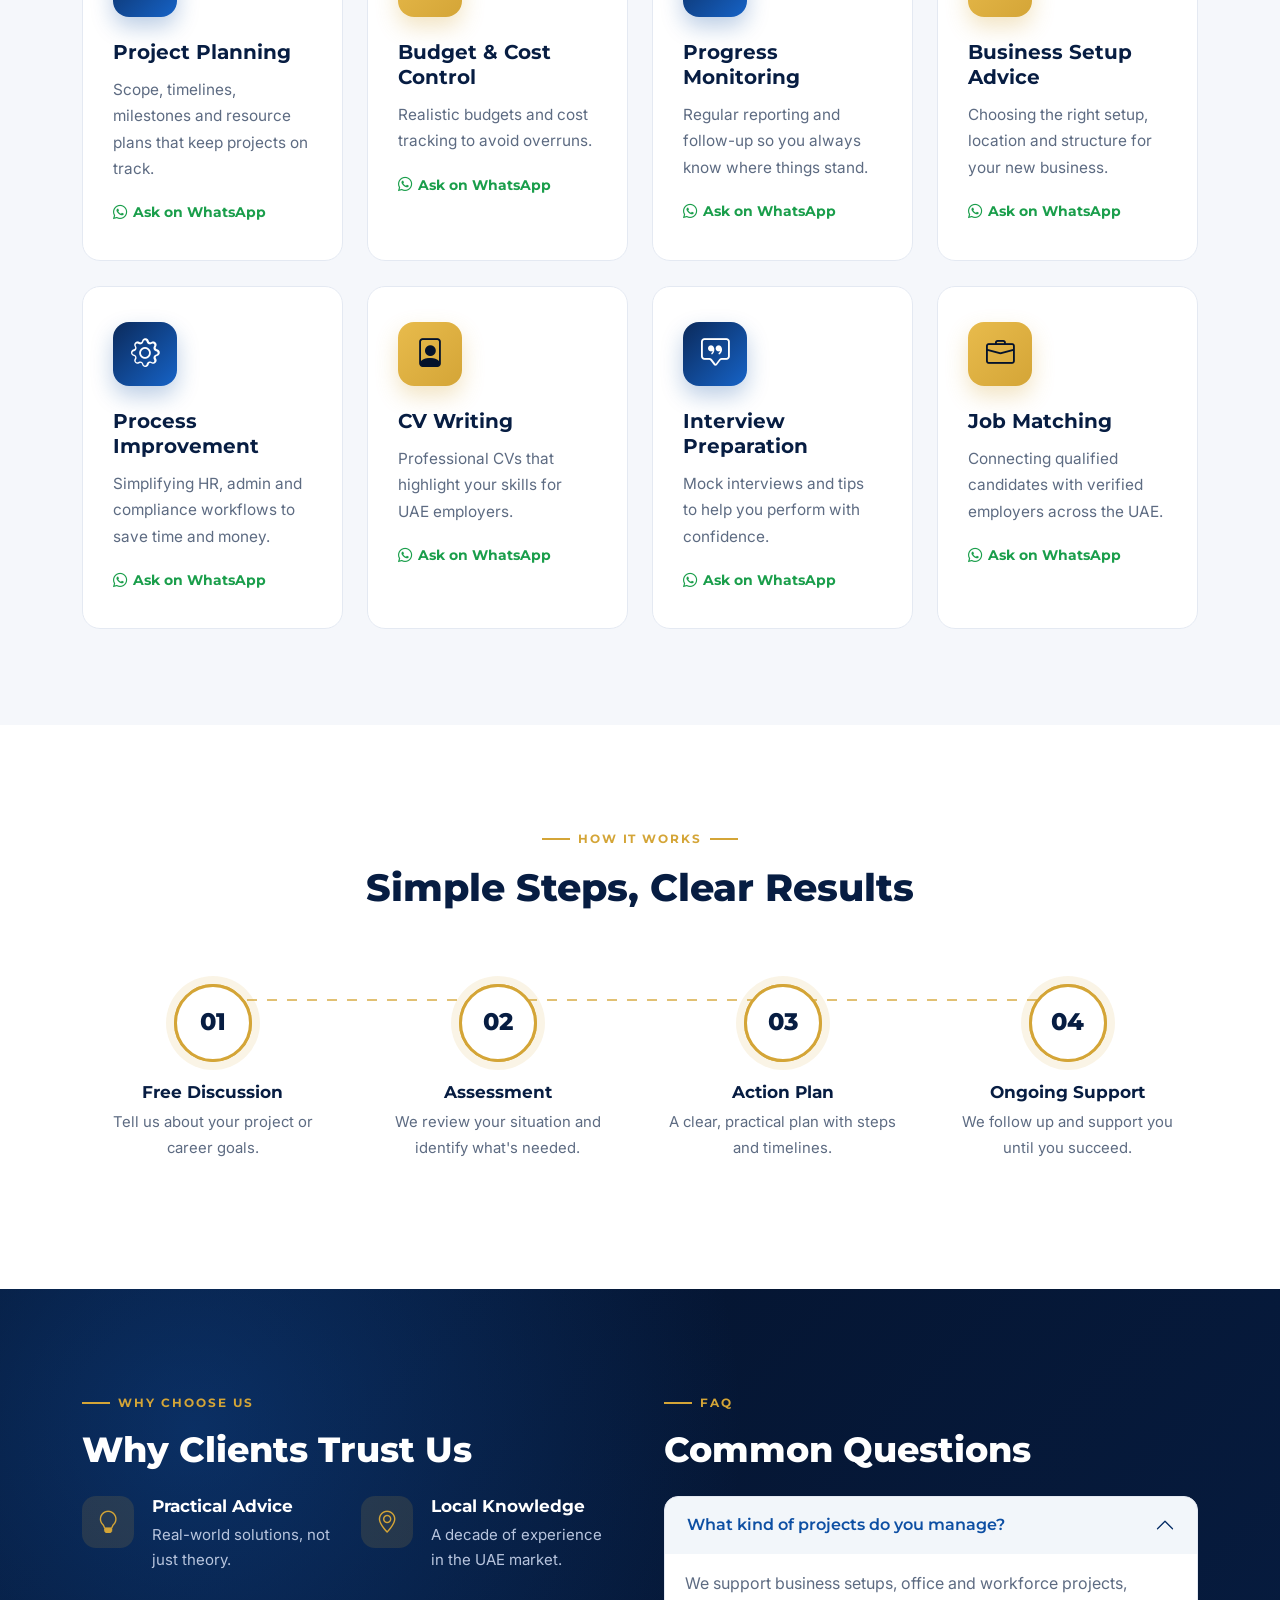
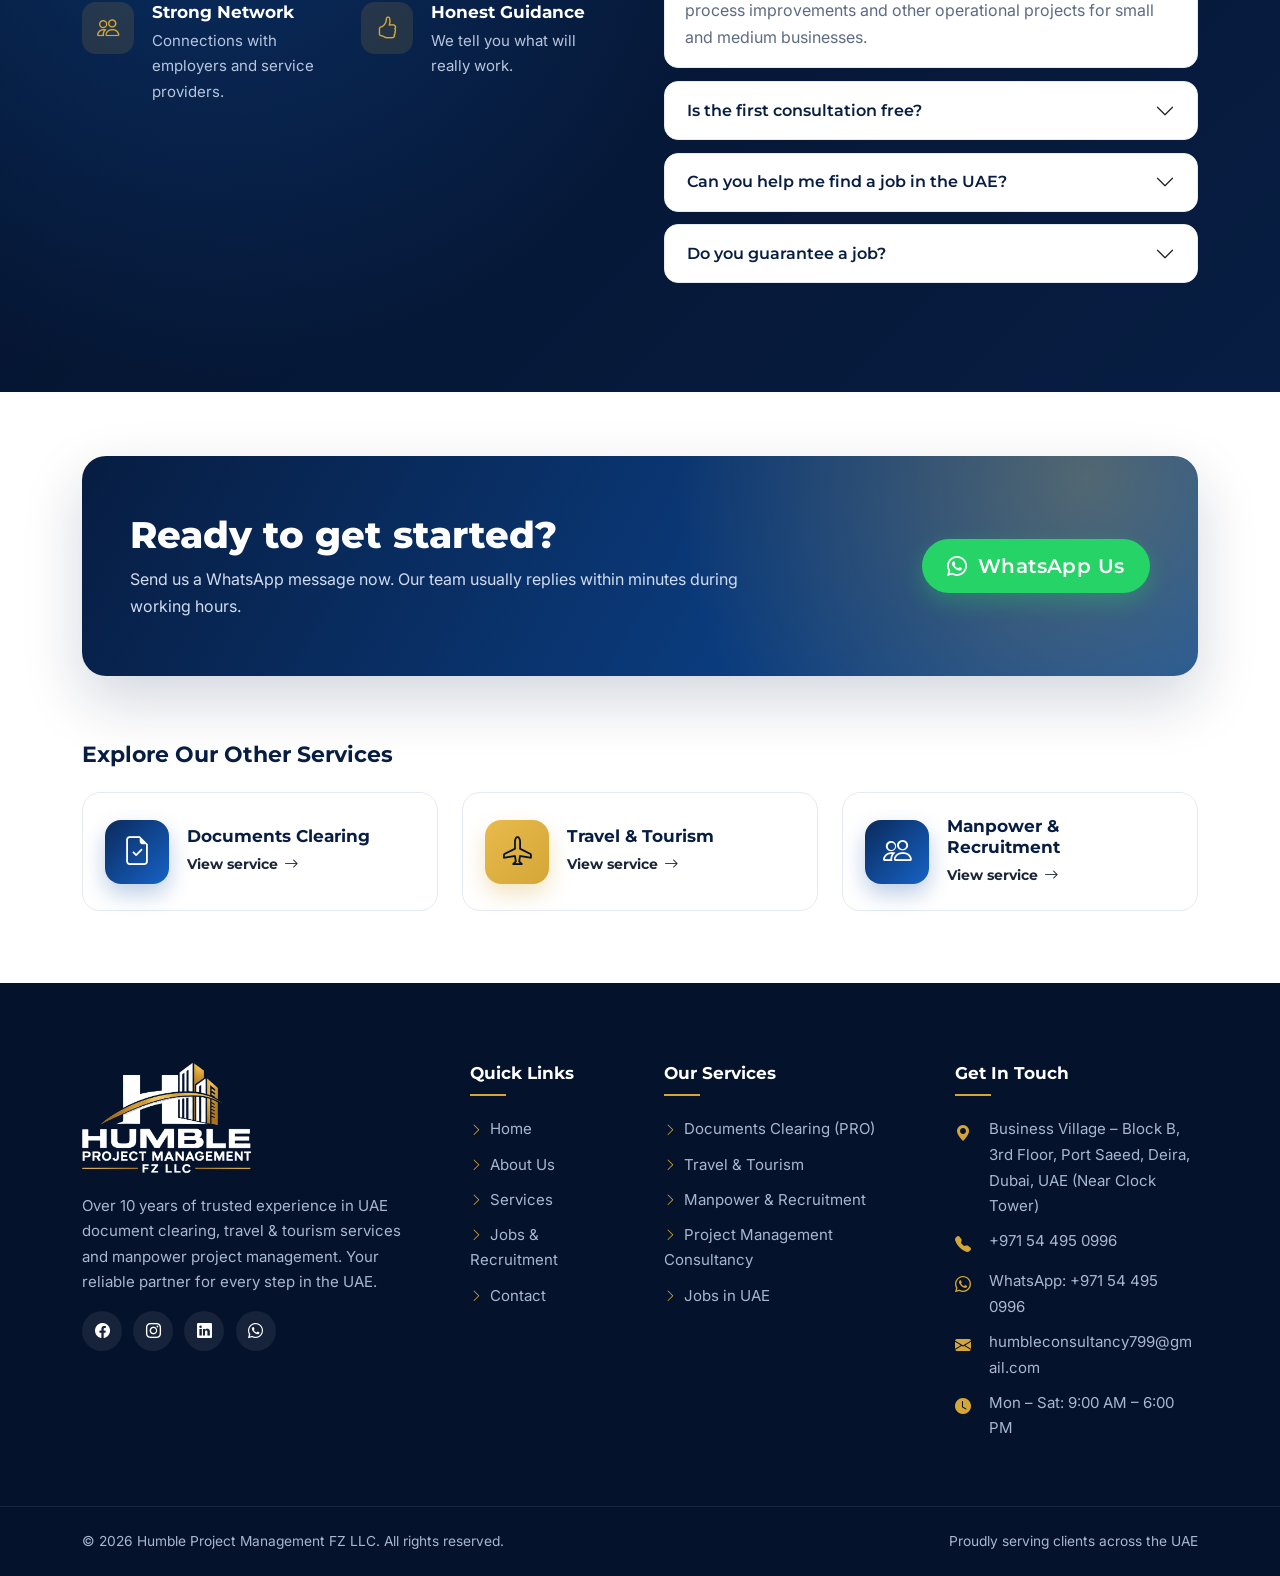
<file: consultancy.html>
<!DOCTYPE html>
<html lang="en">
<head>
  <meta charset="UTF-8">
  <meta name="viewport" content="width=device-width, initial-scale=1.0">
  <title>Project Management & Job Consultancy | Humble Project Management FZ LLC</title>
  <meta name="description" content="Project management consultancy for businesses and career consultancy for job seekers in the UAE.">
  <link rel="icon" href="assets/img/favicon.png" type="image/png">
  <link rel="preconnect" href="https://fonts.googleapis.com">
  <link rel="preconnect" href="https://fonts.gstatic.com" crossorigin>
  <link href="https://fonts.googleapis.com/css2?family=Inter:wght@400;500;600&family=Montserrat:wght@600;700;800&display=swap" rel="stylesheet">
  <link rel="stylesheet" href="assets/vendor/bootstrap/bootstrap.min.css">
  <link rel="stylesheet" href="assets/vendor/bootstrap-icons/bootstrap-icons.min.css">
  <link rel="stylesheet" href="assets/css/style.css">
  <link rel="stylesheet" href="assets/css/animations.css">
</head>
<body data-page="services" data-sub="consultancy">
  <div id="site-header"></div>

  <section class="page-header">
    <div class="container">
      <nav aria-label="breadcrumb"><ol class="breadcrumb mb-3"><li class="breadcrumb-item"><a href="index.html">Home</a></li><li class="breadcrumb-item"><a href="services.html">Services</a></li><li class="breadcrumb-item active" aria-current="page">Consultancy</li></ol></nav>
      <h1>Project Management &amp; Job Consultancy</h1>
      <p class="mb-4">Practical advice that gets results. We help businesses plan and run projects, and guide job seekers to the right opportunities in the UAE.</p>
      <div class="d-flex flex-wrap gap-2 hero-btns">
        <a href="#" data-wa="Hello, I would like a consultation (project management / career)." target="_blank" rel="noopener" class="btn btn-wa"><i class="bi bi-whatsapp me-1"></i> Enquire on WhatsApp</a>
        <a href="#" data-tel class="btn btn-outline-light-2"><i class="bi bi-telephone me-1"></i> Call Us</a>
      </div>
    </div>
  </section>

  <!-- INTRO -->
  <section class="section">
    <div class="container">
      <div class="row align-items-center g-5">
        <div class="col-lg-6 reveal">
          <span class="eyebrow">Business &amp; Career Consulting</span>
          <h2 class="mb-3" style="font-size:clamp(1.75rem,3vw,2.4rem);font-weight:800">Guidance for Businesses and Professionals</h2>
          <p class="text-muted-2">For businesses, we bring structure to your projects with clear planning, budgeting, resource management and regular progress tracking, so work finishes on time and on budget.</p><p class="text-muted-2">For job seekers, we offer honest career guidance: improving your CV, preparing for interviews and connecting you with genuine employers in the UAE.</p>
          <ul class="check-list two-col my-4"><li>Project planning &amp; control</li><li>Business setup advice</li><li>CV &amp; interview coaching</li><li>Job matching in the UAE</li></ul>
          <a href="#" data-wa="Hello, I would like a consultation (project management / career)." target="_blank" rel="noopener" class="btn btn-wa"><i class="bi bi-whatsapp me-1"></i> Get a Free Quote</a>
        </div>
        <div class="col-lg-6 reveal">
          <div class="service-visual">
            <svg class="svc-illus" viewBox="0 0 300 200" aria-hidden="true">
  <line x1="40" y1="170" x2="270" y2="170" stroke="rgba(255,255,255,.5)" stroke-width="2"/>
  <rect class="bar b0" x="56" y="120" width="28" height="50" rx="5" fill="rgba(255,255,255,.85)"/><rect class="bar b1" x="96" y="95" width="28" height="75" rx="5" fill="rgba(255,255,255,.85)"/><rect class="bar b2" x="136" y="70" width="28" height="100" rx="5" fill="rgba(255,255,255,.85)"/><rect class="bar b3" x="176" y="50" width="28" height="120" rx="5" fill="rgba(255,255,255,.85)"/><rect class="bar b4" x="216" y="28" width="28" height="142" rx="5" fill="#d4a537"/>
  <polyline class="trend" points="56,105 96,82 136,90 176,40 226,14" fill="none" stroke="#f4d27e" stroke-width="4" stroke-linecap="round" stroke-linejoin="round"/>
  <g class="gear"><circle cx="262" cy="40" r="16" fill="none" stroke="rgba(255,255,255,.7)" stroke-width="8" stroke-dasharray="6 6.5"/><circle cx="262" cy="40" r="9" fill="none" stroke="rgba(255,255,255,.7)" stroke-width="4"/></g>
</svg>
            <div><span class="code">Expert Guidance</span><h3>Business &amp; Career Consulting</h3></div>
          </div>
        </div>
      </div>
    </div>
  </section>

  <!-- WHAT WE OFFER -->
  <section class="section bg-soft">
    <div class="container">
      <div class="section-title reveal">
        <span class="eyebrow">What We Offer</span>
        <h2>Our Consultancy Services</h2>
        <p>Tap "Ask on WhatsApp" on any service and your message is ready to send.</p>
      </div>
      <div class="row g-4">
        <div class="col-md-6 col-lg-3 reveal">
          <div class="service-card">
            <div class="icon-box"><i class="bi bi-kanban"></i></div>
            <h4>Project Planning</h4>
            <p>Scope, timelines, milestones and resource plans that keep projects on track.</p>
            <a href="#" data-wa="Hello, I need help with Project Planning." target="_blank" rel="noopener" class="link-wa"><i class="bi bi-whatsapp"></i> Ask on WhatsApp</a>
          </div>
        </div>
        <div class="col-md-6 col-lg-3 reveal">
          <div class="service-card">
            <div class="icon-box gold"><i class="bi bi-calculator"></i></div>
            <h4>Budget &amp; Cost Control</h4>
            <p>Realistic budgets and cost tracking to avoid overruns.</p>
            <a href="#" data-wa="Hello, I need help with Budget & Cost Control." target="_blank" rel="noopener" class="link-wa"><i class="bi bi-whatsapp"></i> Ask on WhatsApp</a>
          </div>
        </div>
        <div class="col-md-6 col-lg-3 reveal">
          <div class="service-card">
            <div class="icon-box"><i class="bi bi-graph-up-arrow"></i></div>
            <h4>Progress Monitoring</h4>
            <p>Regular reporting and follow-up so you always know where things stand.</p>
            <a href="#" data-wa="Hello, I need help with Progress Monitoring." target="_blank" rel="noopener" class="link-wa"><i class="bi bi-whatsapp"></i> Ask on WhatsApp</a>
          </div>
        </div>
        <div class="col-md-6 col-lg-3 reveal">
          <div class="service-card">
            <div class="icon-box gold"><i class="bi bi-building"></i></div>
            <h4>Business Setup Advice</h4>
            <p>Choosing the right setup, location and structure for your new business.</p>
            <a href="#" data-wa="Hello, I need help with Business Setup Advice." target="_blank" rel="noopener" class="link-wa"><i class="bi bi-whatsapp"></i> Ask on WhatsApp</a>
          </div>
        </div>
        <div class="col-md-6 col-lg-3 reveal">
          <div class="service-card">
            <div class="icon-box"><i class="bi bi-gear"></i></div>
            <h4>Process Improvement</h4>
            <p>Simplifying HR, admin and compliance workflows to save time and money.</p>
            <a href="#" data-wa="Hello, I need help with Process Improvement." target="_blank" rel="noopener" class="link-wa"><i class="bi bi-whatsapp"></i> Ask on WhatsApp</a>
          </div>
        </div>
        <div class="col-md-6 col-lg-3 reveal">
          <div class="service-card">
            <div class="icon-box gold"><i class="bi bi-file-person"></i></div>
            <h4>CV Writing</h4>
            <p>Professional CVs that highlight your skills for UAE employers.</p>
            <a href="#" data-wa="Hello, I need help with CV Writing." target="_blank" rel="noopener" class="link-wa"><i class="bi bi-whatsapp"></i> Ask on WhatsApp</a>
          </div>
        </div>
        <div class="col-md-6 col-lg-3 reveal">
          <div class="service-card">
            <div class="icon-box"><i class="bi bi-chat-square-quote"></i></div>
            <h4>Interview Preparation</h4>
            <p>Mock interviews and tips to help you perform with confidence.</p>
            <a href="#" data-wa="Hello, I need help with Interview Preparation." target="_blank" rel="noopener" class="link-wa"><i class="bi bi-whatsapp"></i> Ask on WhatsApp</a>
          </div>
        </div>
        <div class="col-md-6 col-lg-3 reveal">
          <div class="service-card">
            <div class="icon-box gold"><i class="bi bi-briefcase"></i></div>
            <h4>Job Matching</h4>
            <p>Connecting qualified candidates with verified employers across the UAE.</p>
            <a href="#" data-wa="Hello, I need help with Job Matching." target="_blank" rel="noopener" class="link-wa"><i class="bi bi-whatsapp"></i> Ask on WhatsApp</a>
          </div>
        </div>
      </div>
    </div>
  </section>

  <!-- PROCESS -->
  <section class="section">
    <div class="container">
      <div class="section-title reveal">
        <span class="eyebrow">How It Works</span>
        <h2>Simple Steps, Clear Results</h2>
      </div>
      <div class="row process-row g-4"><div class="col-md-6 col-lg-3 reveal"><div class="process-step"><div class="step-num">01</div><h5>Free Discussion</h5><p>Tell us about your project or career goals.</p></div></div><div class="col-md-6 col-lg-3 reveal"><div class="process-step"><div class="step-num">02</div><h5>Assessment</h5><p>We review your situation and identify what's needed.</p></div></div><div class="col-md-6 col-lg-3 reveal"><div class="process-step"><div class="step-num">03</div><h5>Action Plan</h5><p>A clear, practical plan with steps and timelines.</p></div></div><div class="col-md-6 col-lg-3 reveal"><div class="process-step"><div class="step-num">04</div><h5>Ongoing Support</h5><p>We follow up and support you until you succeed.</p></div></div></div>
    </div>
  </section>

  <!-- WHY + FAQ -->
  <section class="section dark-section">
    <div class="container">
      <div class="row g-5">
        <div class="col-lg-6 reveal">
          <span class="eyebrow">Why Choose Us</span>
          <h2 class="mb-4" style="font-size:clamp(1.6rem,3vw,2.2rem);font-weight:800">Why Clients Trust Us</h2>
          <div class="row"><div class="col-sm-6"><div class="feature"><div class="fi"><i class="bi bi-lightbulb"></i></div><div><h5>Practical Advice</h5><p>Real-world solutions, not just theory.</p></div></div></div><div class="col-sm-6"><div class="feature"><div class="fi"><i class="bi bi-geo-alt"></i></div><div><h5>Local Knowledge</h5><p>A decade of experience in the UAE market.</p></div></div></div><div class="col-sm-6"><div class="feature"><div class="fi"><i class="bi bi-people"></i></div><div><h5>Strong Network</h5><p>Connections with employers and service providers.</p></div></div></div><div class="col-sm-6"><div class="feature"><div class="fi"><i class="bi bi-hand-thumbs-up"></i></div><div><h5>Honest Guidance</h5><p>We tell you what will really work.</p></div></div></div></div>
        </div>
        <div class="col-lg-6 reveal">
          <span class="eyebrow">FAQ</span>
          <h2 class="mb-4" style="font-size:clamp(1.6rem,3vw,2.2rem);font-weight:800">Common Questions</h2>
          <div class="accordion" id="faq">
            <div class="accordion-item">
              <h3 class="accordion-header"><button class="accordion-button" type="button" data-bs-toggle="collapse" data-bs-target="#q0">What kind of projects do you manage?</button></h3>
              <div id="q0" class="accordion-collapse collapse show" data-bs-parent="#faq"><div class="accordion-body">We support business setups, office and workforce projects, process improvements and other operational projects for small and medium businesses.</div></div>
            </div>
            <div class="accordion-item">
              <h3 class="accordion-header"><button class="accordion-button collapsed" type="button" data-bs-toggle="collapse" data-bs-target="#q1">Is the first consultation free?</button></h3>
              <div id="q1" class="accordion-collapse collapse" data-bs-parent="#faq"><div class="accordion-body">Yes. The first discussion is free, so you can understand how we can help before deciding.</div></div>
            </div>
            <div class="accordion-item">
              <h3 class="accordion-header"><button class="accordion-button collapsed" type="button" data-bs-toggle="collapse" data-bs-target="#q2">Can you help me find a job in the UAE?</button></h3>
              <div id="q2" class="accordion-collapse collapse" data-bs-parent="#faq"><div class="accordion-body">Yes. Share your CV on WhatsApp and our consultants will guide you and match you with suitable openings.</div></div>
            </div>
            <div class="accordion-item">
              <h3 class="accordion-header"><button class="accordion-button collapsed" type="button" data-bs-toggle="collapse" data-bs-target="#q3">Do you guarantee a job?</button></h3>
              <div id="q3" class="accordion-collapse collapse" data-bs-parent="#faq"><div class="accordion-body">No genuine consultant can guarantee a job. We give honest guidance and connect you with real opportunities that match your profile.</div></div>
            </div>
          </div>
        </div>
      </div>
    </div>
  </section>

  <!-- CTA -->
  <section class="section-sm">
    <div class="container">
      <div class="cta reveal">
        <div class="row align-items-center g-4">
          <div class="col-lg-8"><h2>Ready to get started?</h2><p>Send us a WhatsApp message now. Our team usually replies within minutes during working hours.</p></div>
          <div class="col-lg-4 text-lg-end"><a href="#" data-wa="Hello, I would like a consultation (project management / career)." target="_blank" rel="noopener" class="btn btn-wa btn-lg"><i class="bi bi-whatsapp me-1"></i> WhatsApp Us</a></div>
        </div>
      </div>
    </div>
  </section>

  <!-- RELATED -->
  <section class="pb-5 mb-4">
    <div class="container">
      <h3 class="mb-4 reveal" style="font-size:1.4rem">Explore Our Other Services</h3>
      <div class="row g-4">
        <div class="col-md-4 reveal">
          <a href="documents-clearing.html" class="related-card">
            <div class="icon-box"><i class="bi bi-file-earmark-check"></i></div>
            <div><h5>Documents Clearing</h5><span class="link-arrow">View service <i class="bi bi-arrow-right"></i></span></div>
          </a>
        </div>
        <div class="col-md-4 reveal">
          <a href="travel-tourism.html" class="related-card">
            <div class="icon-box gold"><i class="bi bi-airplane"></i></div>
            <div><h5>Travel &amp; Tourism</h5><span class="link-arrow">View service <i class="bi bi-arrow-right"></i></span></div>
          </a>
        </div>
        <div class="col-md-4 reveal">
          <a href="manpower-recruitment.html" class="related-card">
            <div class="icon-box"><i class="bi bi-people"></i></div>
            <div><h5>Manpower &amp; Recruitment</h5><span class="link-arrow">View service <i class="bi bi-arrow-right"></i></span></div>
          </a>
        </div>
      </div>
    </div>
  </section>

  <div id="site-footer"></div>

  <script src="assets/vendor/bootstrap/bootstrap.bundle.min.js"></script>
  <script src="assets/js/main.js"></script>
</body>
</html>
</file>
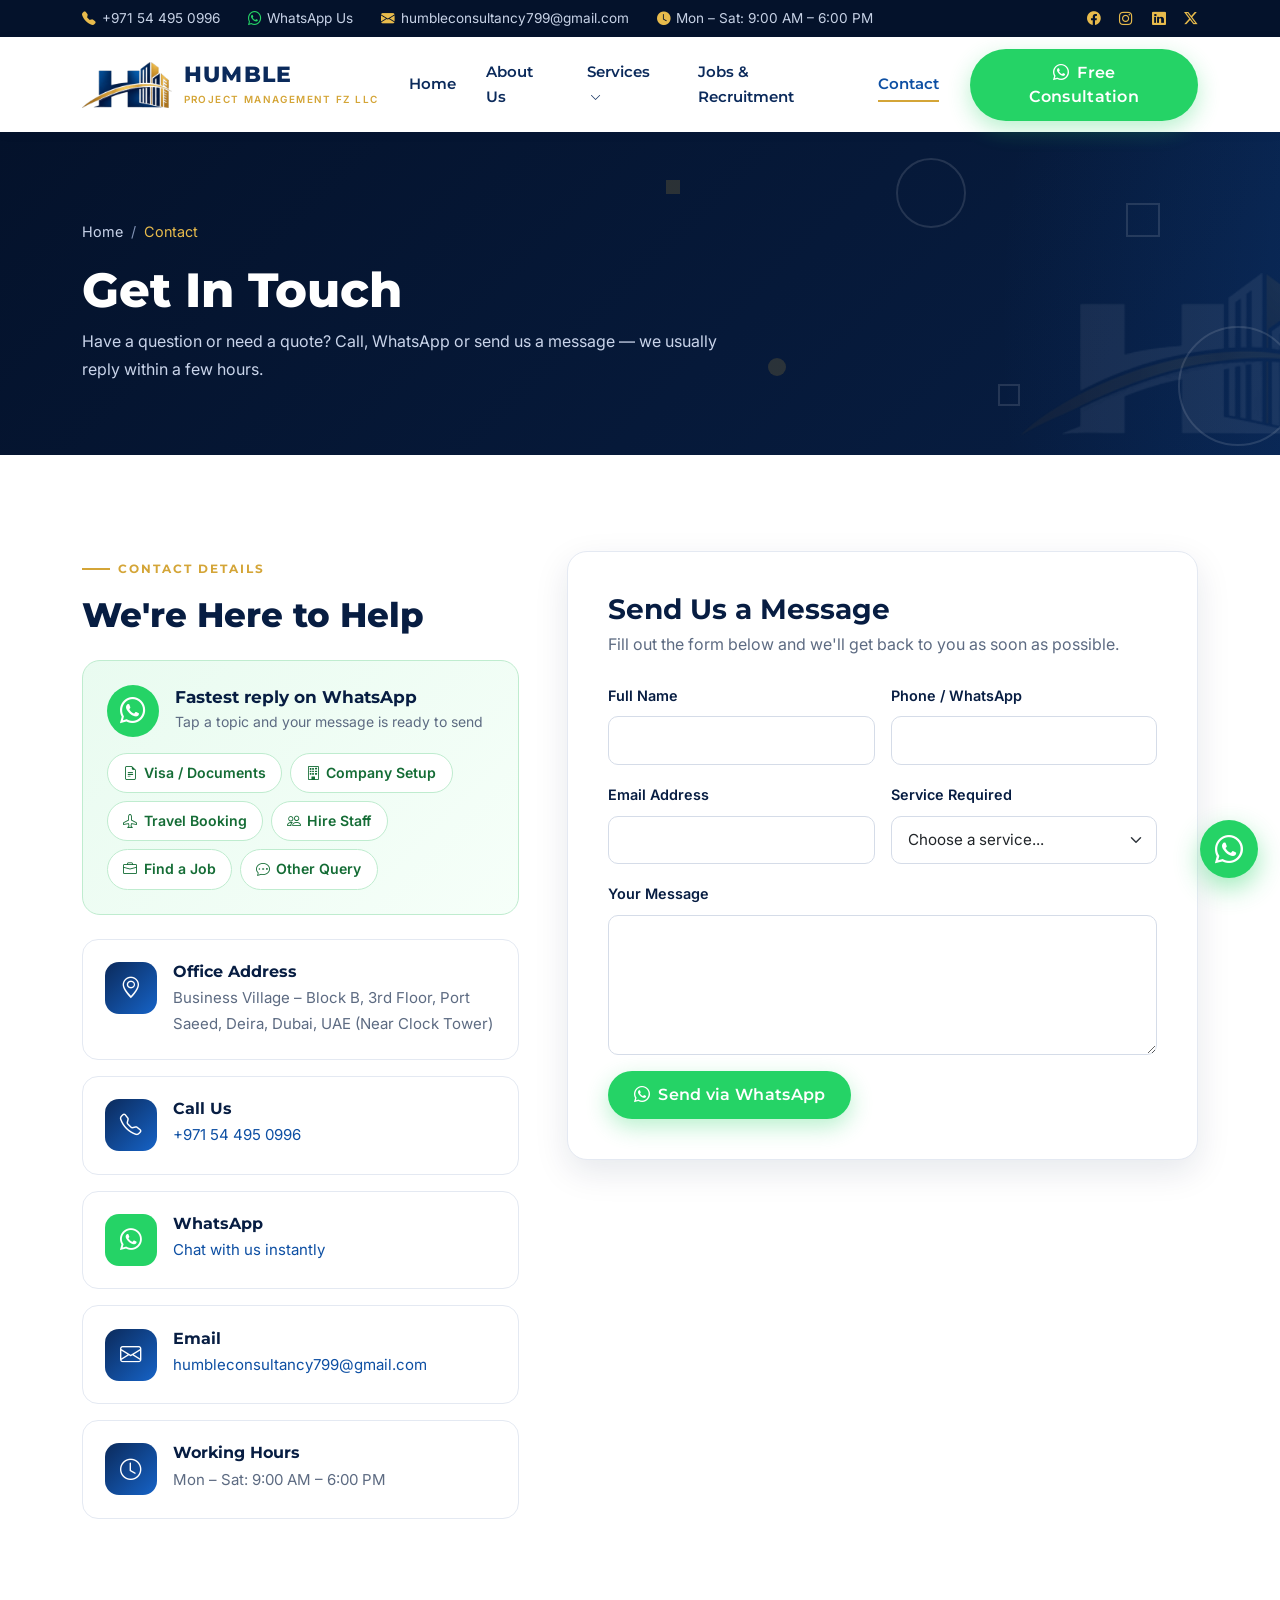
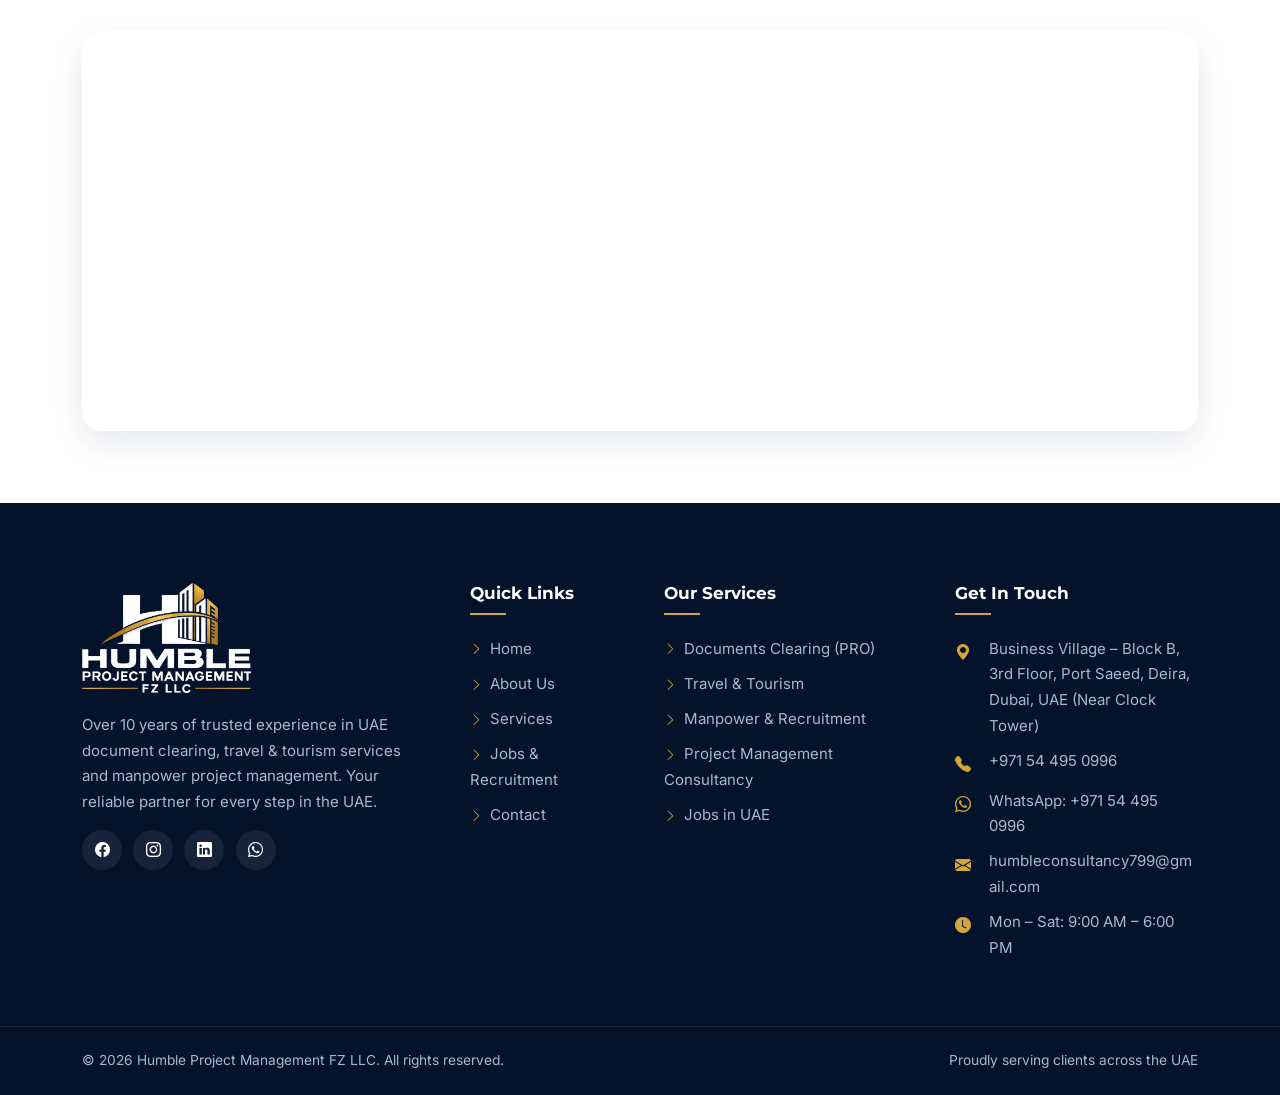
<file: contact.html>
<!DOCTYPE html>
<html lang="en">
<head>
  <meta charset="UTF-8">
  <meta name="viewport" content="width=device-width, initial-scale=1.0">
  <title>Contact Us | Humble Project Management FZ LLC</title>
  <meta name="description" content="Contact Humble Project Management FZ LLC for document clearing, travel, manpower recruitment and consultancy services in the UAE.">
  <link rel="icon" href="assets/img/favicon.png" type="image/png">
  <link rel="preconnect" href="https://fonts.googleapis.com">
  <link rel="preconnect" href="https://fonts.gstatic.com" crossorigin>
  <link href="https://fonts.googleapis.com/css2?family=Inter:wght@400;500;600&family=Montserrat:wght@600;700;800&display=swap" rel="stylesheet">
  <link rel="stylesheet" href="assets/vendor/bootstrap/bootstrap.min.css">
  <link rel="stylesheet" href="assets/vendor/bootstrap-icons/bootstrap-icons.min.css">
  <link rel="stylesheet" href="assets/css/style.css">
  <link rel="stylesheet" href="assets/css/animations.css">
</head>
<body data-page="contact">
  <div id="site-header"></div>

  <section class="page-header">
    <div class="container">
      <nav aria-label="breadcrumb"><ol class="breadcrumb mb-3"><li class="breadcrumb-item"><a href="index.html">Home</a></li><li class="breadcrumb-item active" aria-current="page">Contact</li></ol></nav>
      <h1>Get In Touch</h1>
      <p class="mb-0">Have a question or need a quote? Call, WhatsApp or send us a message — we usually reply within a few hours.</p>
    </div>
  </section>

  <section class="section">
    <div class="container">
      <div class="row g-5">
        <div class="col-lg-5 reveal">
          <span class="eyebrow">Contact Details</span>
          <h2 class="mb-4" style="font-size:clamp(1.6rem,3vw,2.1rem);font-weight:800">We're Here to Help</h2>
          <div class="wa-box mb-4"><div class="d-flex align-items-center gap-3 mb-3"><i class="bi bi-whatsapp wa-box-icon"></i><div><h5 class="mb-0">Fastest reply on WhatsApp</h5><small>Tap a topic and your message is ready to send</small></div></div><div class="wa-chips"><a href="#" data-wa="Hello, I need help with visa / document clearing." target="_blank" rel="noopener" class="wa-chip"><i class="bi bi-file-earmark-text"></i> Visa / Documents</a><a href="#" data-wa="Hello, I need help with company formation / trade license." target="_blank" rel="noopener" class="wa-chip"><i class="bi bi-building"></i> Company Setup</a><a href="#" data-wa="Hello, I want to book travel / tickets / holiday package." target="_blank" rel="noopener" class="wa-chip"><i class="bi bi-airplane"></i> Travel Booking</a><a href="#" data-wa="Hello, I need to hire staff for my company." target="_blank" rel="noopener" class="wa-chip"><i class="bi bi-people"></i> Hire Staff</a><a href="#" data-wa="Hello, I am looking for a job in the UAE." target="_blank" rel="noopener" class="wa-chip"><i class="bi bi-briefcase"></i> Find a Job</a><a href="#" data-wa="Hello, I have a question." target="_blank" rel="noopener" class="wa-chip"><i class="bi bi-chat-dots"></i> Other Query</a></div></div>
          <div class="contact-item"><div class="fi"><i class="bi bi-geo-alt"></i></div><div><h6>Office Address</h6><p data-site="address"></p></div></div>
          <div class="contact-item"><div class="fi"><i class="bi bi-telephone"></i></div><div><h6>Call Us</h6><p><a href="#" data-tel data-site="phone"></a></p></div></div>
          <div class="contact-item"><div class="fi" style="background:#25d366"><i class="bi bi-whatsapp"></i></div><div><h6>WhatsApp</h6><p><a href="#" data-wa target="_blank" rel="noopener">Chat with us instantly</a></p></div></div>
          <div class="contact-item"><div class="fi"><i class="bi bi-envelope"></i></div><div><h6>Email</h6><p><a href="#" data-mail data-site="email"></a></p></div></div>
          <div class="contact-item"><div class="fi"><i class="bi bi-clock"></i></div><div><h6>Working Hours</h6><p data-site="hours"></p></div></div>
        </div>
        <div class="col-lg-7 reveal">
          <div class="form-card">
            <h3 class="mb-1">Send Us a Message</h3>
            <p class="text-muted-2 mb-4">Fill out the form below and we'll get back to you as soon as possible.</p>
            <form class="js-enquiry row g-3" data-title="Website Enquiry" novalidate>
              <div class="col-md-6">
                <label class="form-label" for="name">Full Name</label>
                <input type="text" class="form-control" id="name" name="name" data-label="Name" required>
                <div class="invalid-feedback">Please enter your name.</div>
              </div>
              <div class="col-md-6">
                <label class="form-label" for="phone">Phone / WhatsApp</label>
                <input type="tel" class="form-control" id="phone" name="phone" data-label="Phone" required>
                <div class="invalid-feedback">Please enter your phone number.</div>
              </div>
              <div class="col-md-6">
                <label class="form-label" for="email">Email Address</label>
                <input type="email" class="form-control" id="email" name="email" data-label="Email">
                <div class="invalid-feedback">Please enter a valid email.</div>
              </div>
              <div class="col-md-6">
                <label class="form-label" for="service">Service Required</label>
                <select class="form-select" id="service" name="service" data-label="Service" required>
                  <option value="">Choose a service...</option>
                  <option>Documents Clearing / Visa Services</option>
                  <option>Company Formation / Trade License</option>
                  <option>Travel &amp; Tourism</option>
                  <option>Manpower / Hiring Staff</option>
                  <option>Job Consultancy</option>
                  <option>Project Management Consultancy</option>
                  <option>Other</option>
                </select>
                <div class="invalid-feedback">Please choose a service.</div>
              </div>
              <div class="col-12">
                <label class="form-label" for="message">Your Message</label>
                <textarea class="form-control" id="message" name="message" data-label="Message" rows="5" required></textarea>
                <div class="invalid-feedback">Please write a short message.</div>
              </div>
              <div class="col-12">
                <button type="submit" class="btn btn-wa"><i class="bi bi-whatsapp me-1"></i> Send via WhatsApp</button>
                <div class="form-success"><i class="bi bi-check-circle-fill me-1"></i> Thank you! WhatsApp has opened with your message — just press send.</div>
              </div>
            </form>
          </div>
        </div>
      </div>
    </div>
  </section>

  <!-- MAP: Business Village Block B, Port Saeed, Deira (near Clock Tower) -->
  <section class="pb-5 mb-4">
    <div class="container reveal">
      <div class="map-wrap">
        <iframe title="Office location" loading="lazy" referrerpolicy="no-referrer-when-downgrade"
          src="https://www.google.com/maps?q=Business+Village+Block+B,+Port+Saeed,+Deira,+Dubai&output=embed"></iframe>
      </div>
    </div>
  </section>

  <div id="site-footer"></div>

  <script src="assets/vendor/bootstrap/bootstrap.bundle.min.js"></script>
  <script src="assets/js/main.js"></script>
</body>
</html>
</file>
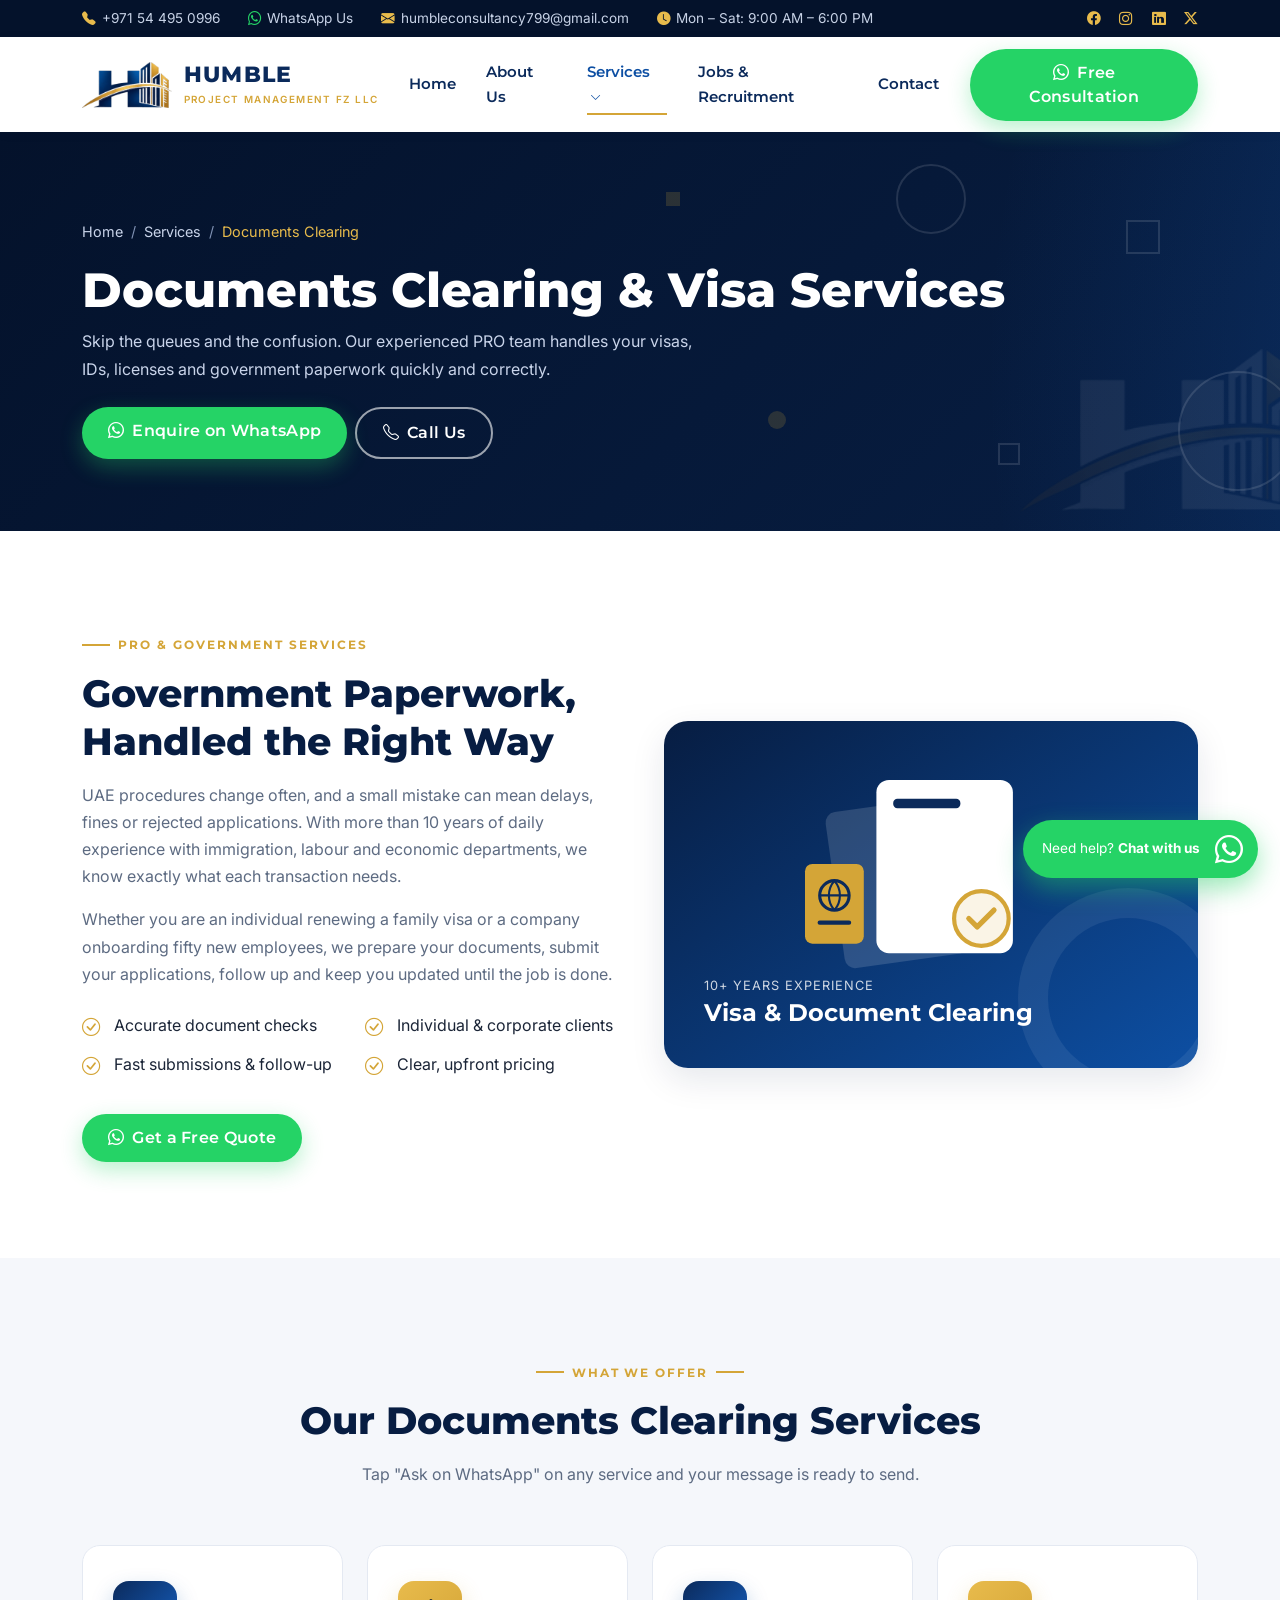
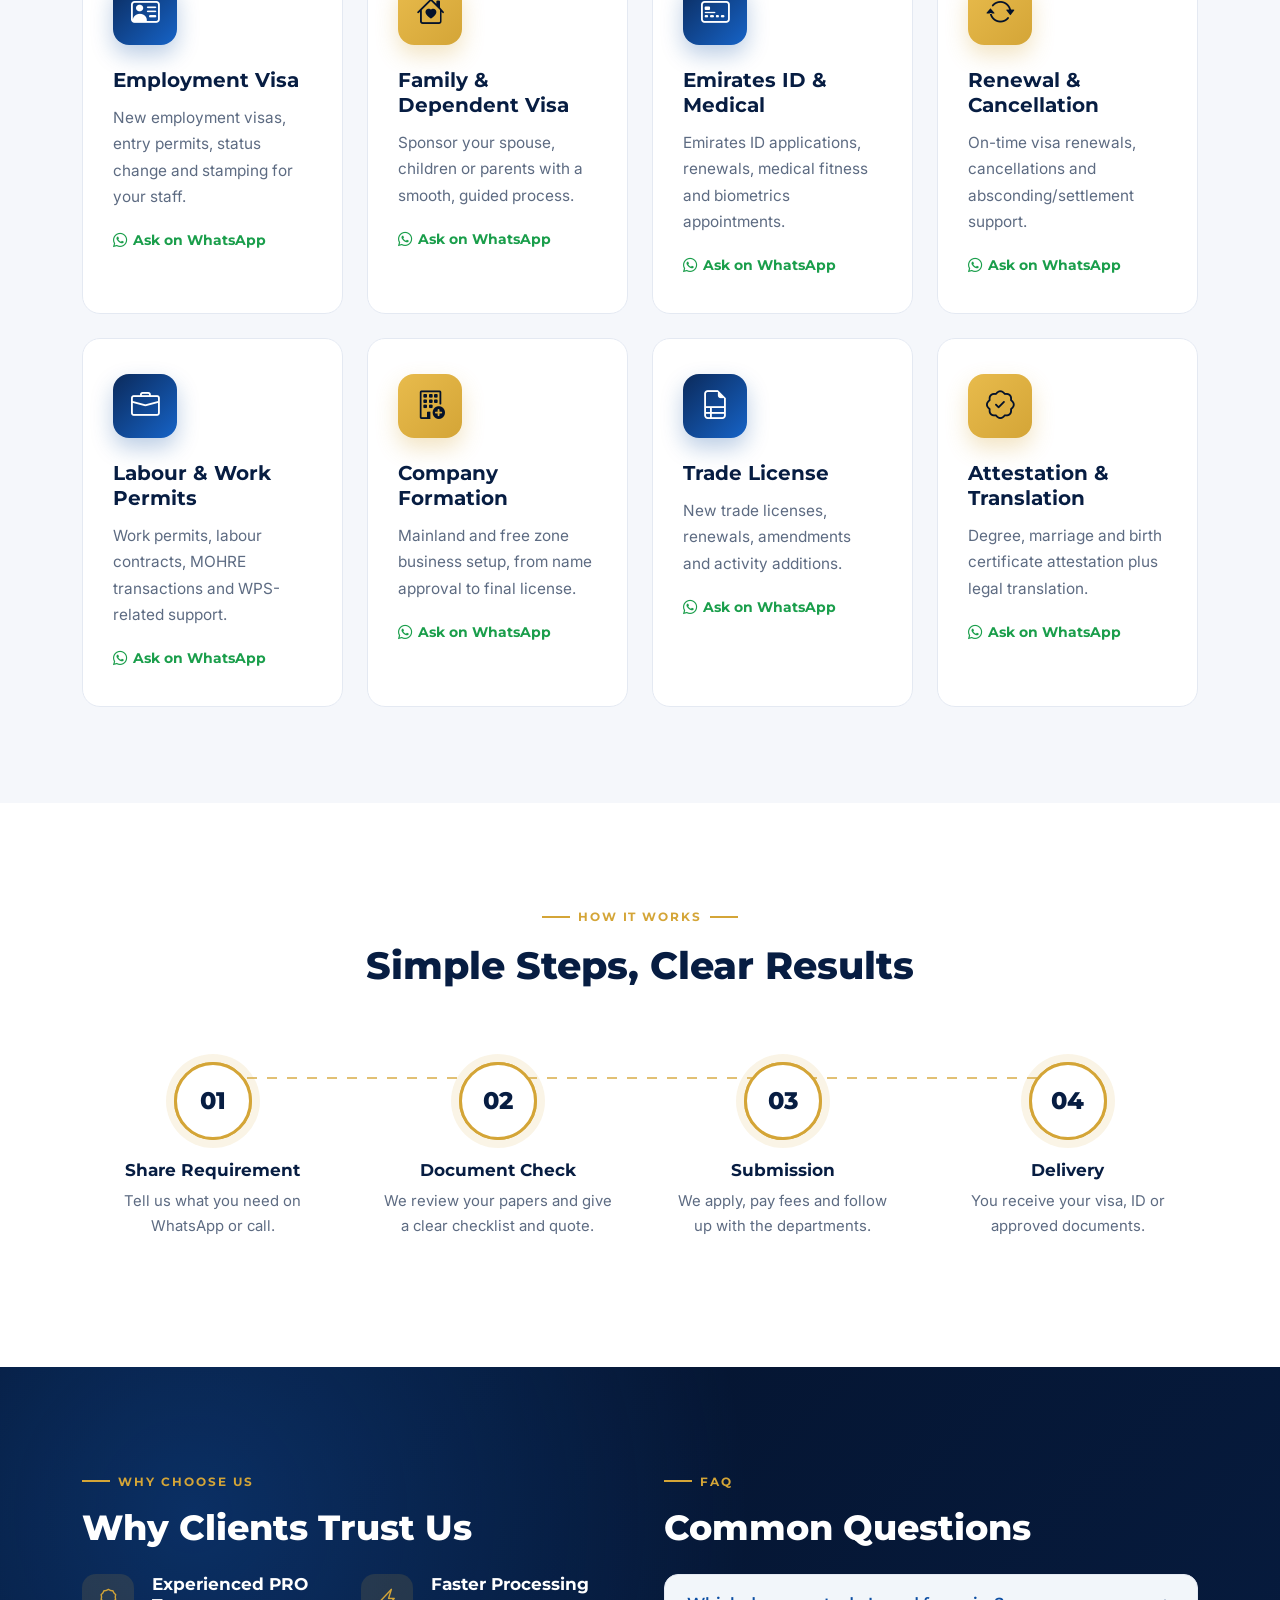
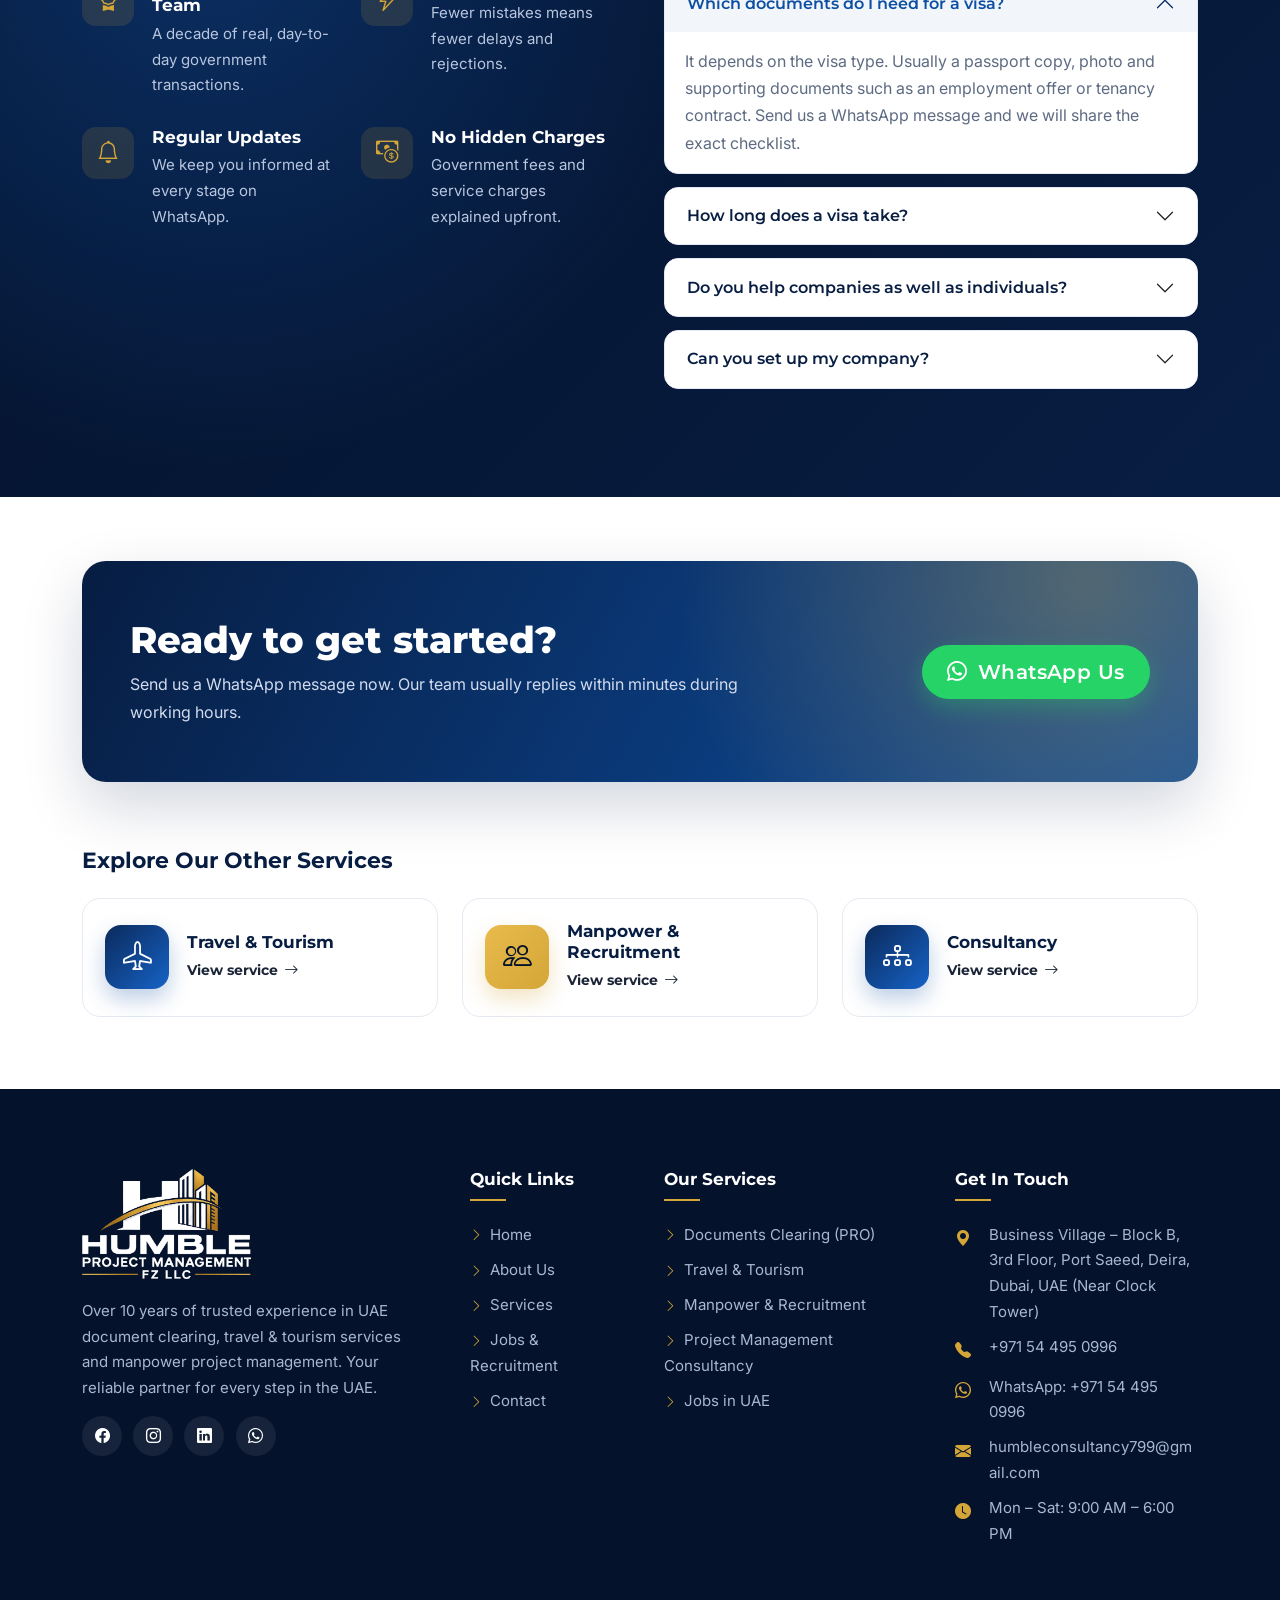
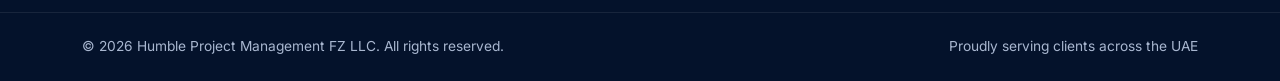
<file: documents-clearing.html>
<!DOCTYPE html>
<html lang="en">
<head>
  <meta charset="UTF-8">
  <meta name="viewport" content="width=device-width, initial-scale=1.0">
  <title>Documents Clearing & Visa Services | Humble Project Management FZ LLC</title>
  <meta name="description" content="Fast, reliable documents clearing and PRO services in the UAE: visas, Emirates ID, labour, trade license, company formation and attestation.">
  <link rel="icon" href="assets/img/favicon.png" type="image/png">
  <link rel="preconnect" href="https://fonts.googleapis.com">
  <link rel="preconnect" href="https://fonts.gstatic.com" crossorigin>
  <link href="https://fonts.googleapis.com/css2?family=Inter:wght@400;500;600&family=Montserrat:wght@600;700;800&display=swap" rel="stylesheet">
  <link rel="stylesheet" href="assets/vendor/bootstrap/bootstrap.min.css">
  <link rel="stylesheet" href="assets/vendor/bootstrap-icons/bootstrap-icons.min.css">
  <link rel="stylesheet" href="assets/css/style.css">
  <link rel="stylesheet" href="assets/css/animations.css">
</head>
<body data-page="services" data-sub="documents">
  <div id="site-header"></div>

  <section class="page-header">
    <div class="container">
      <nav aria-label="breadcrumb"><ol class="breadcrumb mb-3"><li class="breadcrumb-item"><a href="index.html">Home</a></li><li class="breadcrumb-item"><a href="services.html">Services</a></li><li class="breadcrumb-item active" aria-current="page">Documents Clearing</li></ol></nav>
      <h1>Documents Clearing & Visa Services</h1>
      <p class="mb-4">Skip the queues and the confusion. Our experienced PRO team handles your visas, IDs, licenses and government paperwork quickly and correctly.</p>
      <div class="d-flex flex-wrap gap-2 hero-btns">
        <a href="#" data-wa="Hello, I need help with documents clearing / visa services." target="_blank" rel="noopener" class="btn btn-wa"><i class="bi bi-whatsapp me-1"></i> Enquire on WhatsApp</a>
        <a href="#" data-tel class="btn btn-outline-light-2"><i class="bi bi-telephone me-1"></i> Call Us</a>
      </div>
    </div>
  </section>

  <!-- INTRO -->
  <section class="section">
    <div class="container">
      <div class="row align-items-center g-5">
        <div class="col-lg-6 reveal">
          <span class="eyebrow">PRO &amp; Government Services</span>
          <h2 class="mb-3" style="font-size:clamp(1.75rem,3vw,2.4rem);font-weight:800">Government Paperwork, Handled the Right Way</h2>
          <p class="text-muted-2">UAE procedures change often, and a small mistake can mean delays, fines or rejected applications. With more than 10 years of daily experience with immigration, labour and economic departments, we know exactly what each transaction needs.</p><p class="text-muted-2">Whether you are an individual renewing a family visa or a company onboarding fifty new employees, we prepare your documents, submit your applications, follow up and keep you updated until the job is done.</p>
          <ul class="check-list two-col my-4"><li>Accurate document checks</li><li>Fast submissions &amp; follow-up</li><li>Individual &amp; corporate clients</li><li>Clear, upfront pricing</li></ul>
          <a href="#" data-wa="Hello, I need help with documents clearing / visa services." target="_blank" rel="noopener" class="btn btn-wa"><i class="bi bi-whatsapp me-1"></i> Get a Free Quote</a>
        </div>
        <div class="col-lg-6 reveal">
          <div class="service-visual">
            <svg class="svc-illus" viewBox="0 0 300 200" aria-hidden="true">
  <rect x="62" y="32" width="120" height="150" rx="10" fill="rgba(255,255,255,.14)" transform="rotate(-8 122 107)"/>
  <rect x="98" y="18" width="130" height="165" rx="12" fill="#fff"/>
  <rect x="114" y="36" width="64" height="9" rx="4" fill="#0b2a5b"/>
  <g stroke="#c9d4ea" stroke-width="6" stroke-linecap="round">
    <line class="write w1" x1="114" y1="64" x2="210" y2="64"/><line class="write w2" x1="114" y1="82" x2="200" y2="82"/>
    <line class="write w3" x1="114" y1="100" x2="212" y2="100"/><line class="write w4" x1="114" y1="118" x2="180" y2="118"/>
  </g>
  <g class="stamp"><circle cx="198" cy="150" r="26" fill="rgba(212,165,55,.12)" stroke="#d4a537" stroke-width="4"/><path d="M186 150l8 8 16-16" fill="none" stroke="#d4a537" stroke-width="5" stroke-linecap="round" stroke-linejoin="round"/></g>
  <g class="bob"><rect x="30" y="98" width="56" height="76" rx="7" fill="#d4a537"/><circle cx="58" cy="128" r="14" fill="none" stroke="#0b2a5b" stroke-width="3"/><path d="M44 128h28M58 114c-7 8-7 20 0 28M58 114c7 8 7 20 0 28" fill="none" stroke="#0b2a5b" stroke-width="2"/><rect x="42" y="152" width="32" height="4" rx="2" fill="#0b2a5b"/></g>
</svg>
            <div><span class="code">10+ Years Experience</span><h3>Visa &amp; Document Clearing</h3></div>
          </div>
        </div>
      </div>
    </div>
  </section>

  <!-- WHAT WE OFFER -->
  <section class="section bg-soft">
    <div class="container">
      <div class="section-title reveal">
        <span class="eyebrow">What We Offer</span>
        <h2>Our Documents Clearing Services</h2>
        <p>Tap "Ask on WhatsApp" on any service and your message is ready to send.</p>
      </div>
      <div class="row g-4">
        <div class="col-md-6 col-lg-3 reveal">
          <div class="service-card">
            <div class="icon-box"><i class="bi bi-person-vcard"></i></div>
            <h4>Employment Visa</h4>
            <p>New employment visas, entry permits, status change and stamping for your staff.</p>
            <a href="#" data-wa="Hello, I need help with Employment Visa." target="_blank" rel="noopener" class="link-wa"><i class="bi bi-whatsapp"></i> Ask on WhatsApp</a>
          </div>
        </div>
        <div class="col-md-6 col-lg-3 reveal">
          <div class="service-card">
            <div class="icon-box gold"><i class="bi bi-house-heart"></i></div>
            <h4>Family &amp; Dependent Visa</h4>
            <p>Sponsor your spouse, children or parents with a smooth, guided process.</p>
            <a href="#" data-wa="Hello, I need help with Family & Dependent Visa." target="_blank" rel="noopener" class="link-wa"><i class="bi bi-whatsapp"></i> Ask on WhatsApp</a>
          </div>
        </div>
        <div class="col-md-6 col-lg-3 reveal">
          <div class="service-card">
            <div class="icon-box"><i class="bi bi-credit-card-2-front"></i></div>
            <h4>Emirates ID &amp; Medical</h4>
            <p>Emirates ID applications, renewals, medical fitness and biometrics appointments.</p>
            <a href="#" data-wa="Hello, I need help with Emirates ID & Medical." target="_blank" rel="noopener" class="link-wa"><i class="bi bi-whatsapp"></i> Ask on WhatsApp</a>
          </div>
        </div>
        <div class="col-md-6 col-lg-3 reveal">
          <div class="service-card">
            <div class="icon-box gold"><i class="bi bi-arrow-repeat"></i></div>
            <h4>Renewal &amp; Cancellation</h4>
            <p>On-time visa renewals, cancellations and absconding/settlement support.</p>
            <a href="#" data-wa="Hello, I need help with Renewal & Cancellation." target="_blank" rel="noopener" class="link-wa"><i class="bi bi-whatsapp"></i> Ask on WhatsApp</a>
          </div>
        </div>
        <div class="col-md-6 col-lg-3 reveal">
          <div class="service-card">
            <div class="icon-box"><i class="bi bi-briefcase"></i></div>
            <h4>Labour &amp; Work Permits</h4>
            <p>Work permits, labour contracts, MOHRE transactions and WPS-related support.</p>
            <a href="#" data-wa="Hello, I need help with Labour & Work Permits." target="_blank" rel="noopener" class="link-wa"><i class="bi bi-whatsapp"></i> Ask on WhatsApp</a>
          </div>
        </div>
        <div class="col-md-6 col-lg-3 reveal">
          <div class="service-card">
            <div class="icon-box gold"><i class="bi bi-building-add"></i></div>
            <h4>Company Formation</h4>
            <p>Mainland and free zone business setup, from name approval to final license.</p>
            <a href="#" data-wa="Hello, I need help with Company Formation." target="_blank" rel="noopener" class="link-wa"><i class="bi bi-whatsapp"></i> Ask on WhatsApp</a>
          </div>
        </div>
        <div class="col-md-6 col-lg-3 reveal">
          <div class="service-card">
            <div class="icon-box"><i class="bi bi-file-earmark-ruled"></i></div>
            <h4>Trade License</h4>
            <p>New trade licenses, renewals, amendments and activity additions.</p>
            <a href="#" data-wa="Hello, I need help with Trade License." target="_blank" rel="noopener" class="link-wa"><i class="bi bi-whatsapp"></i> Ask on WhatsApp</a>
          </div>
        </div>
        <div class="col-md-6 col-lg-3 reveal">
          <div class="service-card">
            <div class="icon-box gold"><i class="bi bi-patch-check"></i></div>
            <h4>Attestation &amp; Translation</h4>
            <p>Degree, marriage and birth certificate attestation plus legal translation.</p>
            <a href="#" data-wa="Hello, I need help with Attestation & Translation." target="_blank" rel="noopener" class="link-wa"><i class="bi bi-whatsapp"></i> Ask on WhatsApp</a>
          </div>
        </div>
      </div>
    </div>
  </section>

  <!-- PROCESS -->
  <section class="section">
    <div class="container">
      <div class="section-title reveal">
        <span class="eyebrow">How It Works</span>
        <h2>Simple Steps, Clear Results</h2>
      </div>
      <div class="row process-row g-4"><div class="col-md-6 col-lg-3 reveal"><div class="process-step"><div class="step-num">01</div><h5>Share Requirement</h5><p>Tell us what you need on WhatsApp or call.</p></div></div><div class="col-md-6 col-lg-3 reveal"><div class="process-step"><div class="step-num">02</div><h5>Document Check</h5><p>We review your papers and give a clear checklist and quote.</p></div></div><div class="col-md-6 col-lg-3 reveal"><div class="process-step"><div class="step-num">03</div><h5>Submission</h5><p>We apply, pay fees and follow up with the departments.</p></div></div><div class="col-md-6 col-lg-3 reveal"><div class="process-step"><div class="step-num">04</div><h5>Delivery</h5><p>You receive your visa, ID or approved documents.</p></div></div></div>
    </div>
  </section>

  <!-- WHY + FAQ -->
  <section class="section dark-section">
    <div class="container">
      <div class="row g-5">
        <div class="col-lg-6 reveal">
          <span class="eyebrow">Why Choose Us</span>
          <h2 class="mb-4" style="font-size:clamp(1.6rem,3vw,2.2rem);font-weight:800">Why Clients Trust Us</h2>
          <div class="row"><div class="col-sm-6"><div class="feature"><div class="fi"><i class="bi bi-award"></i></div><div><h5>Experienced PRO Team</h5><p>A decade of real, day-to-day government transactions.</p></div></div></div><div class="col-sm-6"><div class="feature"><div class="fi"><i class="bi bi-lightning-charge"></i></div><div><h5>Faster Processing</h5><p>Fewer mistakes means fewer delays and rejections.</p></div></div></div><div class="col-sm-6"><div class="feature"><div class="fi"><i class="bi bi-bell"></i></div><div><h5>Regular Updates</h5><p>We keep you informed at every stage on WhatsApp.</p></div></div></div><div class="col-sm-6"><div class="feature"><div class="fi"><i class="bi bi-cash-coin"></i></div><div><h5>No Hidden Charges</h5><p>Government fees and service charges explained upfront.</p></div></div></div></div>
        </div>
        <div class="col-lg-6 reveal">
          <span class="eyebrow">FAQ</span>
          <h2 class="mb-4" style="font-size:clamp(1.6rem,3vw,2.2rem);font-weight:800">Common Questions</h2>
          <div class="accordion" id="faq">
            <div class="accordion-item">
              <h3 class="accordion-header"><button class="accordion-button" type="button" data-bs-toggle="collapse" data-bs-target="#q0">Which documents do I need for a visa?</button></h3>
              <div id="q0" class="accordion-collapse collapse show" data-bs-parent="#faq"><div class="accordion-body">It depends on the visa type. Usually a passport copy, photo and supporting documents such as an employment offer or tenancy contract. Send us a WhatsApp message and we will share the exact checklist.</div></div>
            </div>
            <div class="accordion-item">
              <h3 class="accordion-header"><button class="accordion-button collapsed" type="button" data-bs-toggle="collapse" data-bs-target="#q1">How long does a visa take?</button></h3>
              <div id="q1" class="accordion-collapse collapse" data-bs-parent="#faq"><div class="accordion-body">Most visas are processed within a few working days, depending on the type of visa, medical and Emirates ID appointments.</div></div>
            </div>
            <div class="accordion-item">
              <h3 class="accordion-header"><button class="accordion-button collapsed" type="button" data-bs-toggle="collapse" data-bs-target="#q2">Do you help companies as well as individuals?</button></h3>
              <div id="q2" class="accordion-collapse collapse" data-bs-parent="#faq"><div class="accordion-body">Yes. We support individuals, families, small businesses and large companies with bulk employee visas.</div></div>
            </div>
            <div class="accordion-item">
              <h3 class="accordion-header"><button class="accordion-button collapsed" type="button" data-bs-toggle="collapse" data-bs-target="#q3">Can you set up my company?</button></h3>
              <div id="q3" class="accordion-collapse collapse" data-bs-parent="#faq"><div class="accordion-body">Yes. We help with mainland and free zone company formation, licensing and the visas you need afterwards.</div></div>
            </div>
          </div>
        </div>
      </div>
    </div>
  </section>

  <!-- CTA -->
  <section class="section-sm">
    <div class="container">
      <div class="cta reveal">
        <div class="row align-items-center g-4">
          <div class="col-lg-8"><h2>Ready to get started?</h2><p>Send us a WhatsApp message now. Our team usually replies within minutes during working hours.</p></div>
          <div class="col-lg-4 text-lg-end"><a href="#" data-wa="Hello, I need help with documents clearing / visa services." target="_blank" rel="noopener" class="btn btn-wa btn-lg"><i class="bi bi-whatsapp me-1"></i> WhatsApp Us</a></div>
        </div>
      </div>
    </div>
  </section>

  <!-- RELATED -->
  <section class="pb-5 mb-4">
    <div class="container">
      <h3 class="mb-4 reveal" style="font-size:1.4rem">Explore Our Other Services</h3>
      <div class="row g-4">
        <div class="col-md-4 reveal">
          <a href="travel-tourism.html" class="related-card">
            <div class="icon-box"><i class="bi bi-airplane"></i></div>
            <div><h5>Travel &amp; Tourism</h5><span class="link-arrow">View service <i class="bi bi-arrow-right"></i></span></div>
          </a>
        </div>
        <div class="col-md-4 reveal">
          <a href="manpower-recruitment.html" class="related-card">
            <div class="icon-box gold"><i class="bi bi-people"></i></div>
            <div><h5>Manpower &amp; Recruitment</h5><span class="link-arrow">View service <i class="bi bi-arrow-right"></i></span></div>
          </a>
        </div>
        <div class="col-md-4 reveal">
          <a href="consultancy.html" class="related-card">
            <div class="icon-box"><i class="bi bi-diagram-3"></i></div>
            <div><h5>Consultancy</h5><span class="link-arrow">View service <i class="bi bi-arrow-right"></i></span></div>
          </a>
        </div>
      </div>
    </div>
  </section>

  <div id="site-footer"></div>

  <script src="assets/vendor/bootstrap/bootstrap.bundle.min.js"></script>
  <script src="assets/js/main.js"></script>
</body>
</html>
</file>
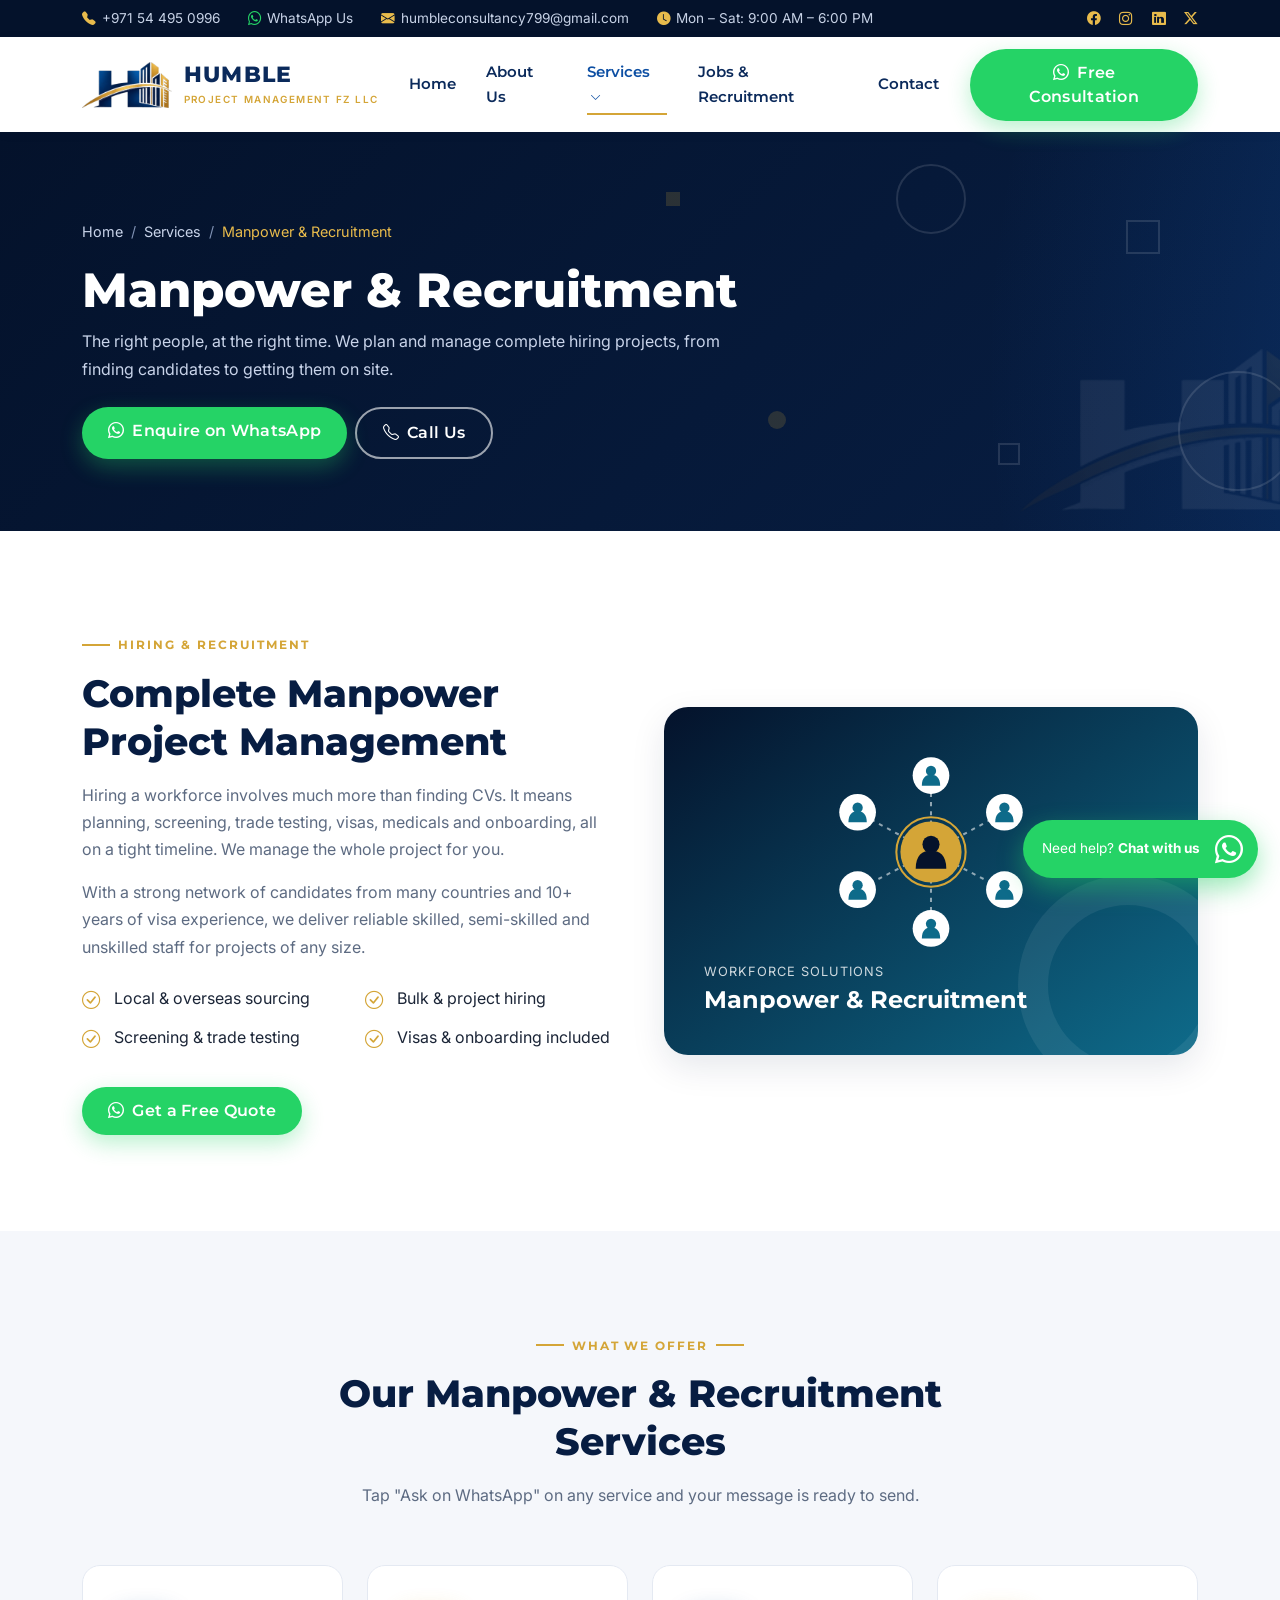
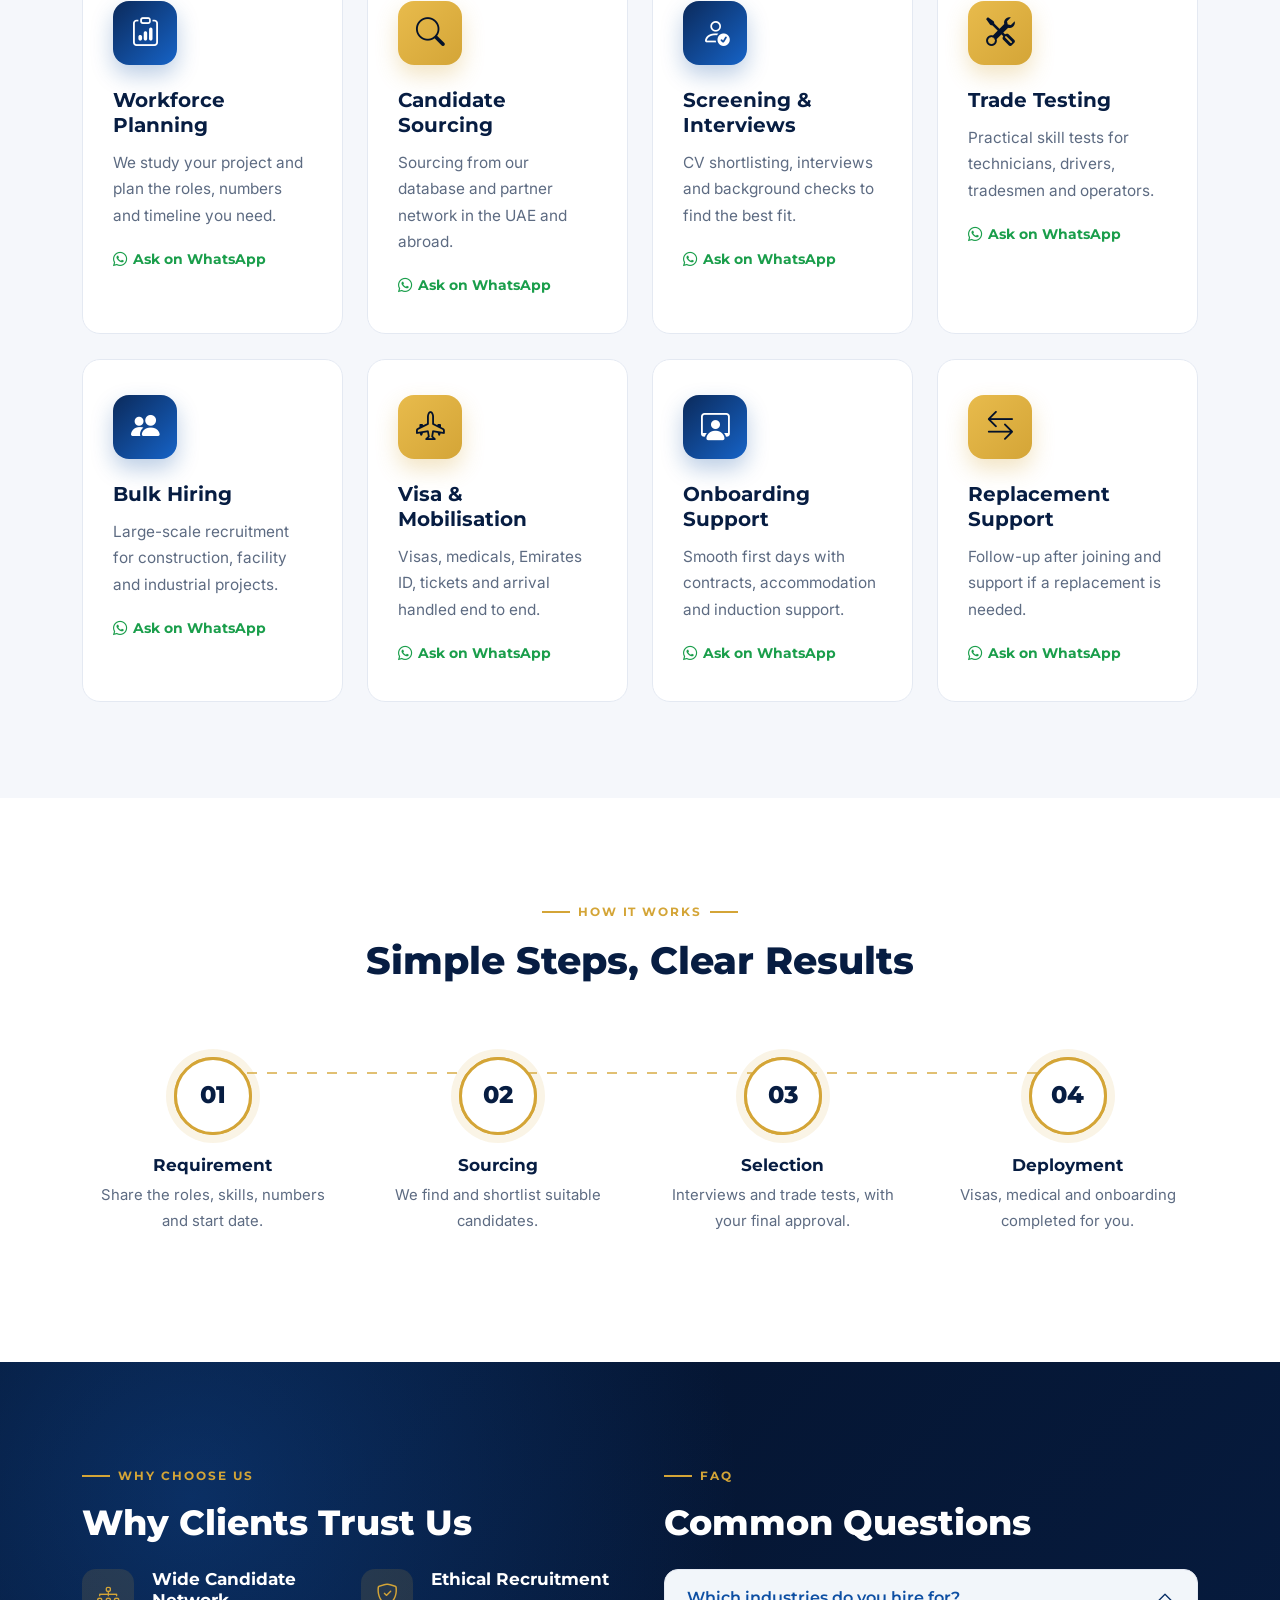
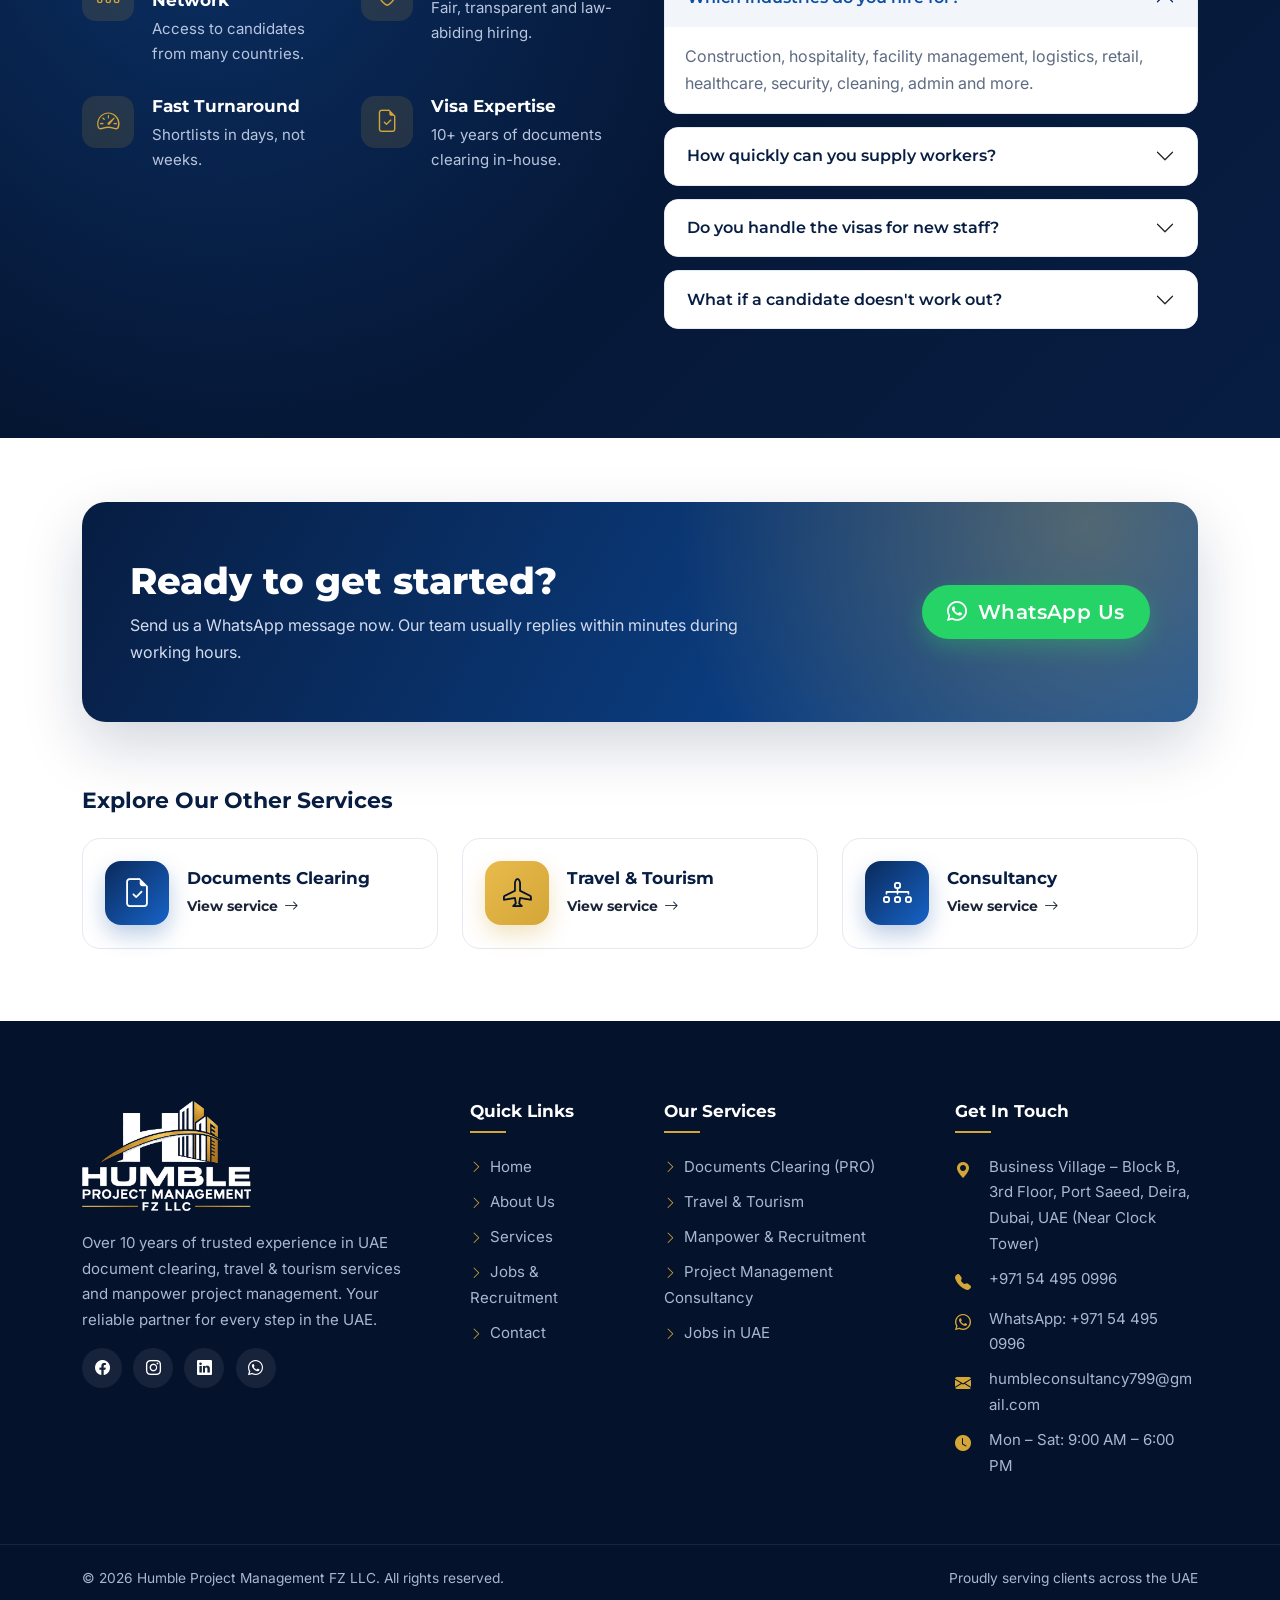
<file: manpower-recruitment.html>
<!DOCTYPE html>
<html lang="en">
<head>
  <meta charset="UTF-8">
  <meta name="viewport" content="width=device-width, initial-scale=1.0">
  <title>Manpower & Recruitment | Humble Project Management FZ LLC</title>
  <meta name="description" content="Manpower project management and recruitment in the UAE: sourcing, screening, visas and deployment of skilled and unskilled workers.">
  <link rel="icon" href="assets/img/favicon.png" type="image/png">
  <link rel="preconnect" href="https://fonts.googleapis.com">
  <link rel="preconnect" href="https://fonts.gstatic.com" crossorigin>
  <link href="https://fonts.googleapis.com/css2?family=Inter:wght@400;500;600&family=Montserrat:wght@600;700;800&display=swap" rel="stylesheet">
  <link rel="stylesheet" href="assets/vendor/bootstrap/bootstrap.min.css">
  <link rel="stylesheet" href="assets/vendor/bootstrap-icons/bootstrap-icons.min.css">
  <link rel="stylesheet" href="assets/css/style.css">
  <link rel="stylesheet" href="assets/css/animations.css">
</head>
<body data-page="services" data-sub="manpower">
  <div id="site-header"></div>

  <section class="page-header">
    <div class="container">
      <nav aria-label="breadcrumb"><ol class="breadcrumb mb-3"><li class="breadcrumb-item"><a href="index.html">Home</a></li><li class="breadcrumb-item"><a href="services.html">Services</a></li><li class="breadcrumb-item active" aria-current="page">Manpower &amp; Recruitment</li></ol></nav>
      <h1>Manpower &amp; Recruitment</h1>
      <p class="mb-4">The right people, at the right time. We plan and manage complete hiring projects, from finding candidates to getting them on site.</p>
      <div class="d-flex flex-wrap gap-2 hero-btns">
        <a href="#" data-wa="Hello, I need to hire staff / manpower for my company." target="_blank" rel="noopener" class="btn btn-wa"><i class="bi bi-whatsapp me-1"></i> Enquire on WhatsApp</a>
        <a href="#" data-tel class="btn btn-outline-light-2"><i class="bi bi-telephone me-1"></i> Call Us</a>
      </div>
    </div>
  </section>

  <!-- INTRO -->
  <section class="section">
    <div class="container">
      <div class="row align-items-center g-5">
        <div class="col-lg-6 reveal">
          <span class="eyebrow">Hiring &amp; Recruitment</span>
          <h2 class="mb-3" style="font-size:clamp(1.75rem,3vw,2.4rem);font-weight:800">Complete Manpower Project Management</h2>
          <p class="text-muted-2">Hiring a workforce involves much more than finding CVs. It means planning, screening, trade testing, visas, medicals and onboarding, all on a tight timeline. We manage the whole project for you.</p><p class="text-muted-2">With a strong network of candidates from many countries and 10+ years of visa experience, we deliver reliable skilled, semi-skilled and unskilled staff for projects of any size.</p>
          <ul class="check-list two-col my-4"><li>Local &amp; overseas sourcing</li><li>Screening &amp; trade testing</li><li>Bulk &amp; project hiring</li><li>Visas &amp; onboarding included</li></ul>
          <a href="#" data-wa="Hello, I need to hire staff / manpower for my company." target="_blank" rel="noopener" class="btn btn-wa"><i class="bi bi-whatsapp me-1"></i> Get a Free Quote</a>
        </div>
        <div class="col-lg-6 reveal">
          <div class="service-visual teal-v">
            <svg class="svc-illus" viewBox="0 0 300 206" aria-hidden="true">
  <g stroke="rgba(255,255,255,.55)" stroke-width="2" stroke-dasharray="4 5"><line class="flow" x1="150" y1="103" x2="150" y2="28"/><line class="flow" x1="150" y1="103" x2="222" y2="64"/><line class="flow" x1="150" y1="103" x2="222" y2="140"/><line class="flow" x1="150" y1="103" x2="150" y2="178"/><line class="flow" x1="150" y1="103" x2="78" y2="140"/><line class="flow" x1="150" y1="103" x2="78" y2="64"/></g>
  <circle class="ring" cx="150" cy="103" r="34" fill="none" stroke="#d4a537" stroke-width="2"/>
  <g class="node n0"><circle cx="150" cy="28" r="18" fill="#fff"/><circle cx="150" cy="23.5" r="5.040000000000001" fill="#0e6b8a"/><path d="M141.0 37.9c0-8.1 3.96-10.799999999999999 9.0-10.799999999999999s9.0 2.6999999999999997 9.0 10.799999999999999" fill="#0e6b8a"/></g><g class="node n1"><circle cx="222" cy="64" r="18" fill="#fff"/><circle cx="222" cy="59.5" r="5.040000000000001" fill="#0e6b8a"/><path d="M213.0 73.9c0-8.1 3.96-10.799999999999999 9.0-10.799999999999999s9.0 2.6999999999999997 9.0 10.799999999999999" fill="#0e6b8a"/></g><g class="node n2"><circle cx="222" cy="140" r="18" fill="#fff"/><circle cx="222" cy="135.5" r="5.040000000000001" fill="#0e6b8a"/><path d="M213.0 149.9c0-8.1 3.96-10.799999999999999 9.0-10.799999999999999s9.0 2.6999999999999997 9.0 10.799999999999999" fill="#0e6b8a"/></g><g class="node n3"><circle cx="150" cy="178" r="18" fill="#fff"/><circle cx="150" cy="173.5" r="5.040000000000001" fill="#0e6b8a"/><path d="M141.0 187.9c0-8.1 3.96-10.799999999999999 9.0-10.799999999999999s9.0 2.6999999999999997 9.0 10.799999999999999" fill="#0e6b8a"/></g><g class="node n4"><circle cx="78" cy="140" r="18" fill="#fff"/><circle cx="78" cy="135.5" r="5.040000000000001" fill="#0e6b8a"/><path d="M69.0 149.9c0-8.1 3.96-10.799999999999999 9.0-10.799999999999999s9.0 2.6999999999999997 9.0 10.799999999999999" fill="#0e6b8a"/></g><g class="node n5"><circle cx="78" cy="64" r="18" fill="#fff"/><circle cx="78" cy="59.5" r="5.040000000000001" fill="#0e6b8a"/><path d="M69.0 73.9c0-8.1 3.96-10.799999999999999 9.0-10.799999999999999s9.0 2.6999999999999997 9.0 10.799999999999999" fill="#0e6b8a"/></g>
  <g class="hub"><circle cx="150" cy="103" r="30" fill="#d4a537"/><circle cx="150" cy="95.5" r="8.4" fill="#04122b"/><path d="M135.0 119.5c0-13.5 6.6-18.0 15.0-18.0s15.0 4.5 15.0 18.0" fill="#04122b"/></g>
</svg>
            <div><span class="code">Workforce Solutions</span><h3>Manpower &amp; Recruitment</h3></div>
          </div>
        </div>
      </div>
    </div>
  </section>

  <!-- WHAT WE OFFER -->
  <section class="section bg-soft">
    <div class="container">
      <div class="section-title reveal">
        <span class="eyebrow">What We Offer</span>
        <h2>Our Manpower &amp; Recruitment Services</h2>
        <p>Tap "Ask on WhatsApp" on any service and your message is ready to send.</p>
      </div>
      <div class="row g-4">
        <div class="col-md-6 col-lg-3 reveal">
          <div class="service-card">
            <div class="icon-box"><i class="bi bi-clipboard-data"></i></div>
            <h4>Workforce Planning</h4>
            <p>We study your project and plan the roles, numbers and timeline you need.</p>
            <a href="#" data-wa="Hello, I need help with Workforce Planning." target="_blank" rel="noopener" class="link-wa"><i class="bi bi-whatsapp"></i> Ask on WhatsApp</a>
          </div>
        </div>
        <div class="col-md-6 col-lg-3 reveal">
          <div class="service-card">
            <div class="icon-box gold"><i class="bi bi-search"></i></div>
            <h4>Candidate Sourcing</h4>
            <p>Sourcing from our database and partner network in the UAE and abroad.</p>
            <a href="#" data-wa="Hello, I need help with Candidate Sourcing." target="_blank" rel="noopener" class="link-wa"><i class="bi bi-whatsapp"></i> Ask on WhatsApp</a>
          </div>
        </div>
        <div class="col-md-6 col-lg-3 reveal">
          <div class="service-card">
            <div class="icon-box"><i class="bi bi-person-check"></i></div>
            <h4>Screening &amp; Interviews</h4>
            <p>CV shortlisting, interviews and background checks to find the best fit.</p>
            <a href="#" data-wa="Hello, I need help with Screening & Interviews." target="_blank" rel="noopener" class="link-wa"><i class="bi bi-whatsapp"></i> Ask on WhatsApp</a>
          </div>
        </div>
        <div class="col-md-6 col-lg-3 reveal">
          <div class="service-card">
            <div class="icon-box gold"><i class="bi bi-tools"></i></div>
            <h4>Trade Testing</h4>
            <p>Practical skill tests for technicians, drivers, tradesmen and operators.</p>
            <a href="#" data-wa="Hello, I need help with Trade Testing." target="_blank" rel="noopener" class="link-wa"><i class="bi bi-whatsapp"></i> Ask on WhatsApp</a>
          </div>
        </div>
        <div class="col-md-6 col-lg-3 reveal">
          <div class="service-card">
            <div class="icon-box"><i class="bi bi-people-fill"></i></div>
            <h4>Bulk Hiring</h4>
            <p>Large-scale recruitment for construction, facility and industrial projects.</p>
            <a href="#" data-wa="Hello, I need help with Bulk Hiring." target="_blank" rel="noopener" class="link-wa"><i class="bi bi-whatsapp"></i> Ask on WhatsApp</a>
          </div>
        </div>
        <div class="col-md-6 col-lg-3 reveal">
          <div class="service-card">
            <div class="icon-box gold"><i class="bi bi-airplane-engines"></i></div>
            <h4>Visa &amp; Mobilisation</h4>
            <p>Visas, medicals, Emirates ID, tickets and arrival handled end to end.</p>
            <a href="#" data-wa="Hello, I need help with Visa & Mobilisation." target="_blank" rel="noopener" class="link-wa"><i class="bi bi-whatsapp"></i> Ask on WhatsApp</a>
          </div>
        </div>
        <div class="col-md-6 col-lg-3 reveal">
          <div class="service-card">
            <div class="icon-box"><i class="bi bi-person-workspace"></i></div>
            <h4>Onboarding Support</h4>
            <p>Smooth first days with contracts, accommodation and induction support.</p>
            <a href="#" data-wa="Hello, I need help with Onboarding Support." target="_blank" rel="noopener" class="link-wa"><i class="bi bi-whatsapp"></i> Ask on WhatsApp</a>
          </div>
        </div>
        <div class="col-md-6 col-lg-3 reveal">
          <div class="service-card">
            <div class="icon-box gold"><i class="bi bi-arrow-left-right"></i></div>
            <h4>Replacement Support</h4>
            <p>Follow-up after joining and support if a replacement is needed.</p>
            <a href="#" data-wa="Hello, I need help with Replacement Support." target="_blank" rel="noopener" class="link-wa"><i class="bi bi-whatsapp"></i> Ask on WhatsApp</a>
          </div>
        </div>
      </div>
    </div>
  </section>

  <!-- PROCESS -->
  <section class="section">
    <div class="container">
      <div class="section-title reveal">
        <span class="eyebrow">How It Works</span>
        <h2>Simple Steps, Clear Results</h2>
      </div>
      <div class="row process-row g-4"><div class="col-md-6 col-lg-3 reveal"><div class="process-step"><div class="step-num">01</div><h5>Requirement</h5><p>Share the roles, skills, numbers and start date.</p></div></div><div class="col-md-6 col-lg-3 reveal"><div class="process-step"><div class="step-num">02</div><h5>Sourcing</h5><p>We find and shortlist suitable candidates.</p></div></div><div class="col-md-6 col-lg-3 reveal"><div class="process-step"><div class="step-num">03</div><h5>Selection</h5><p>Interviews and trade tests, with your final approval.</p></div></div><div class="col-md-6 col-lg-3 reveal"><div class="process-step"><div class="step-num">04</div><h5>Deployment</h5><p>Visas, medical and onboarding completed for you.</p></div></div></div>
    </div>
  </section>

  <!-- WHY + FAQ -->
  <section class="section dark-section">
    <div class="container">
      <div class="row g-5">
        <div class="col-lg-6 reveal">
          <span class="eyebrow">Why Choose Us</span>
          <h2 class="mb-4" style="font-size:clamp(1.6rem,3vw,2.2rem);font-weight:800">Why Clients Trust Us</h2>
          <div class="row"><div class="col-sm-6"><div class="feature"><div class="fi"><i class="bi bi-diagram-3"></i></div><div><h5>Wide Candidate Network</h5><p>Access to candidates from many countries.</p></div></div></div><div class="col-sm-6"><div class="feature"><div class="fi"><i class="bi bi-shield-check"></i></div><div><h5>Ethical Recruitment</h5><p>Fair, transparent and law-abiding hiring.</p></div></div></div><div class="col-sm-6"><div class="feature"><div class="fi"><i class="bi bi-speedometer2"></i></div><div><h5>Fast Turnaround</h5><p>Shortlists in days, not weeks.</p></div></div></div><div class="col-sm-6"><div class="feature"><div class="fi"><i class="bi bi-file-earmark-check"></i></div><div><h5>Visa Expertise</h5><p>10+ years of documents clearing in-house.</p></div></div></div></div>
        </div>
        <div class="col-lg-6 reveal">
          <span class="eyebrow">FAQ</span>
          <h2 class="mb-4" style="font-size:clamp(1.6rem,3vw,2.2rem);font-weight:800">Common Questions</h2>
          <div class="accordion" id="faq">
            <div class="accordion-item">
              <h3 class="accordion-header"><button class="accordion-button" type="button" data-bs-toggle="collapse" data-bs-target="#q0">Which industries do you hire for?</button></h3>
              <div id="q0" class="accordion-collapse collapse show" data-bs-parent="#faq"><div class="accordion-body">Construction, hospitality, facility management, logistics, retail, healthcare, security, cleaning, admin and more.</div></div>
            </div>
            <div class="accordion-item">
              <h3 class="accordion-header"><button class="accordion-button collapsed" type="button" data-bs-toggle="collapse" data-bs-target="#q1">How quickly can you supply workers?</button></h3>
              <div id="q1" class="accordion-collapse collapse" data-bs-parent="#faq"><div class="accordion-body">Local candidates can often join within days. Overseas hiring usually takes 3–6 weeks including visa processing.</div></div>
            </div>
            <div class="accordion-item">
              <h3 class="accordion-header"><button class="accordion-button collapsed" type="button" data-bs-toggle="collapse" data-bs-target="#q2">Do you handle the visas for new staff?</button></h3>
              <div id="q2" class="accordion-collapse collapse" data-bs-parent="#faq"><div class="accordion-body">Yes. Employment visas, medicals, Emirates ID and labour contracts are all part of our service.</div></div>
            </div>
            <div class="accordion-item">
              <h3 class="accordion-header"><button class="accordion-button collapsed" type="button" data-bs-toggle="collapse" data-bs-target="#q3">What if a candidate doesn't work out?</button></h3>
              <div id="q3" class="accordion-collapse collapse" data-bs-parent="#faq"><div class="accordion-body">We provide follow-up after joining and replacement support according to the agreed terms.</div></div>
            </div>
          </div>
        </div>
      </div>
    </div>
  </section>

  <!-- CTA -->
  <section class="section-sm">
    <div class="container">
      <div class="cta reveal">
        <div class="row align-items-center g-4">
          <div class="col-lg-8"><h2>Ready to get started?</h2><p>Send us a WhatsApp message now. Our team usually replies within minutes during working hours.</p></div>
          <div class="col-lg-4 text-lg-end"><a href="#" data-wa="Hello, I need to hire staff / manpower for my company." target="_blank" rel="noopener" class="btn btn-wa btn-lg"><i class="bi bi-whatsapp me-1"></i> WhatsApp Us</a></div>
        </div>
      </div>
    </div>
  </section>

  <!-- RELATED -->
  <section class="pb-5 mb-4">
    <div class="container">
      <h3 class="mb-4 reveal" style="font-size:1.4rem">Explore Our Other Services</h3>
      <div class="row g-4">
        <div class="col-md-4 reveal">
          <a href="documents-clearing.html" class="related-card">
            <div class="icon-box"><i class="bi bi-file-earmark-check"></i></div>
            <div><h5>Documents Clearing</h5><span class="link-arrow">View service <i class="bi bi-arrow-right"></i></span></div>
          </a>
        </div>
        <div class="col-md-4 reveal">
          <a href="travel-tourism.html" class="related-card">
            <div class="icon-box gold"><i class="bi bi-airplane"></i></div>
            <div><h5>Travel &amp; Tourism</h5><span class="link-arrow">View service <i class="bi bi-arrow-right"></i></span></div>
          </a>
        </div>
        <div class="col-md-4 reveal">
          <a href="consultancy.html" class="related-card">
            <div class="icon-box"><i class="bi bi-diagram-3"></i></div>
            <div><h5>Consultancy</h5><span class="link-arrow">View service <i class="bi bi-arrow-right"></i></span></div>
          </a>
        </div>
      </div>
    </div>
  </section>

  <div id="site-footer"></div>

  <script src="assets/vendor/bootstrap/bootstrap.bundle.min.js"></script>
  <script src="assets/js/main.js"></script>
</body>
</html>
</file>
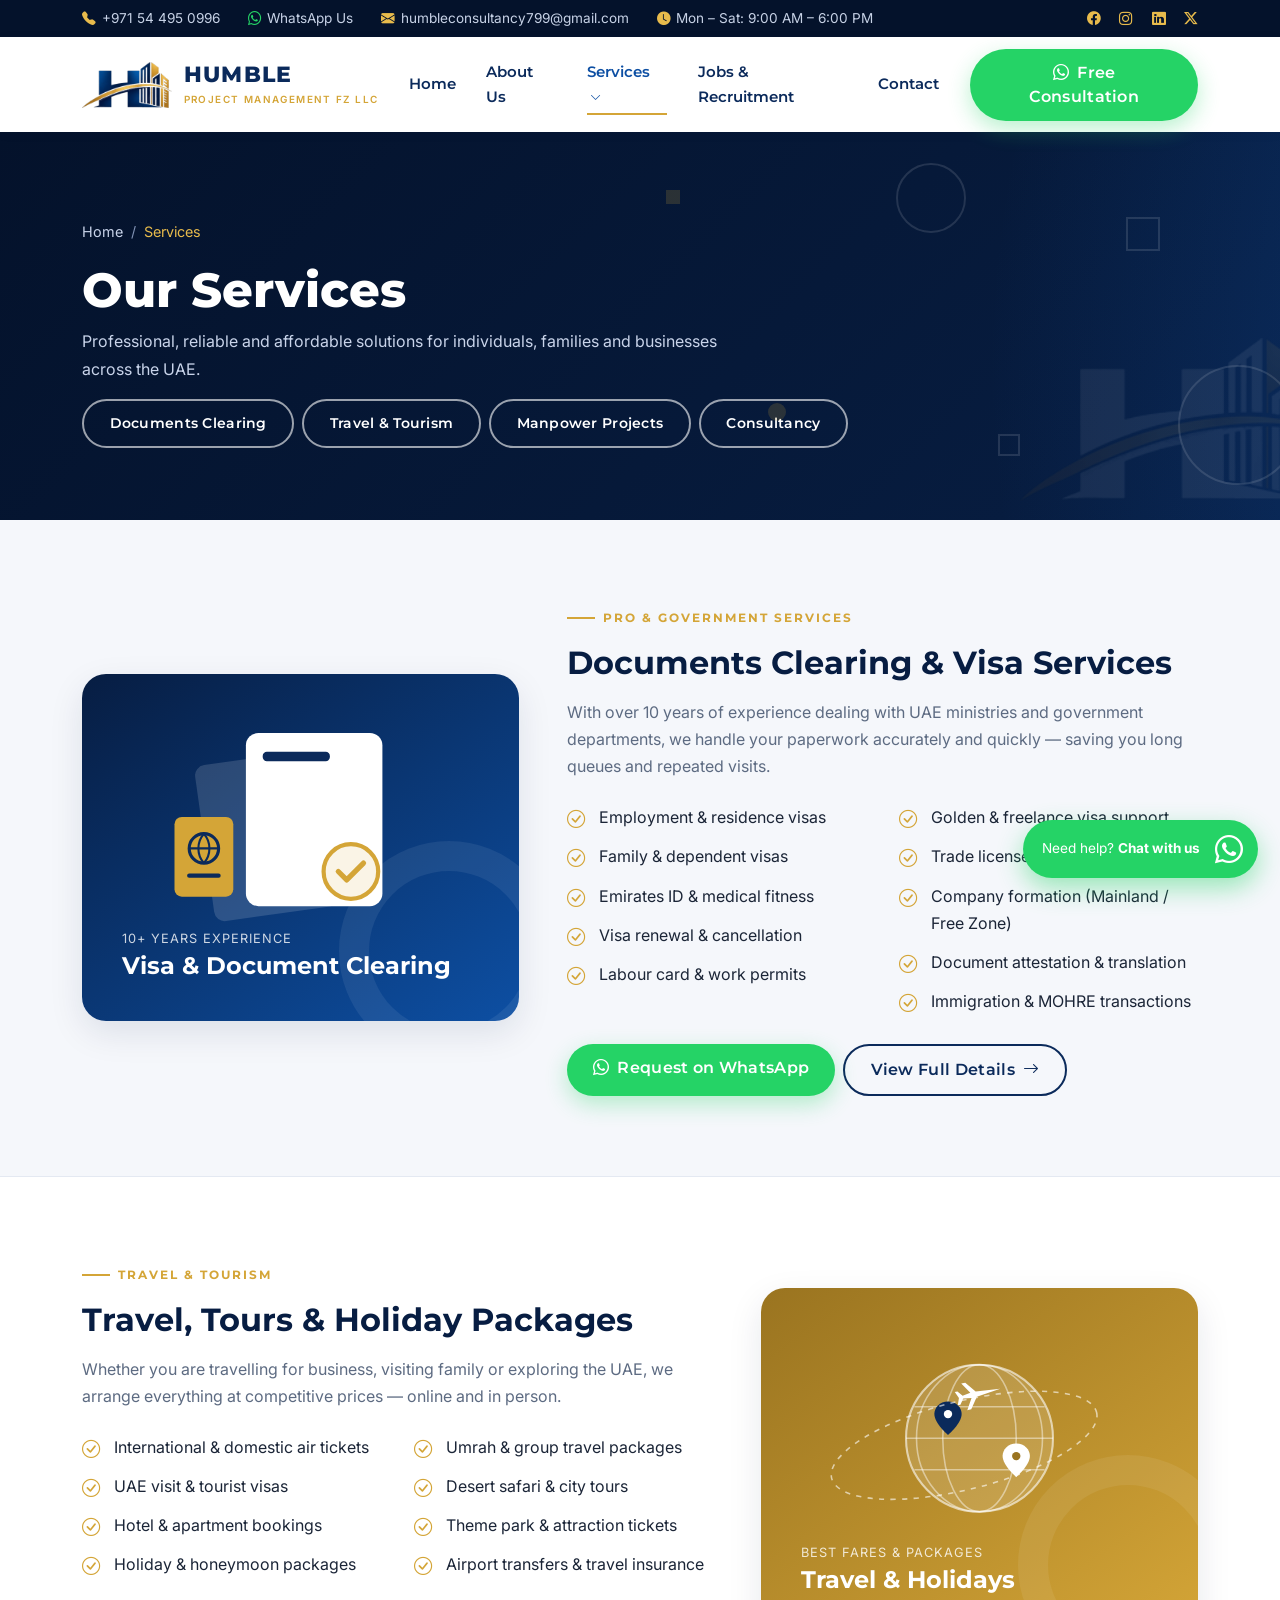
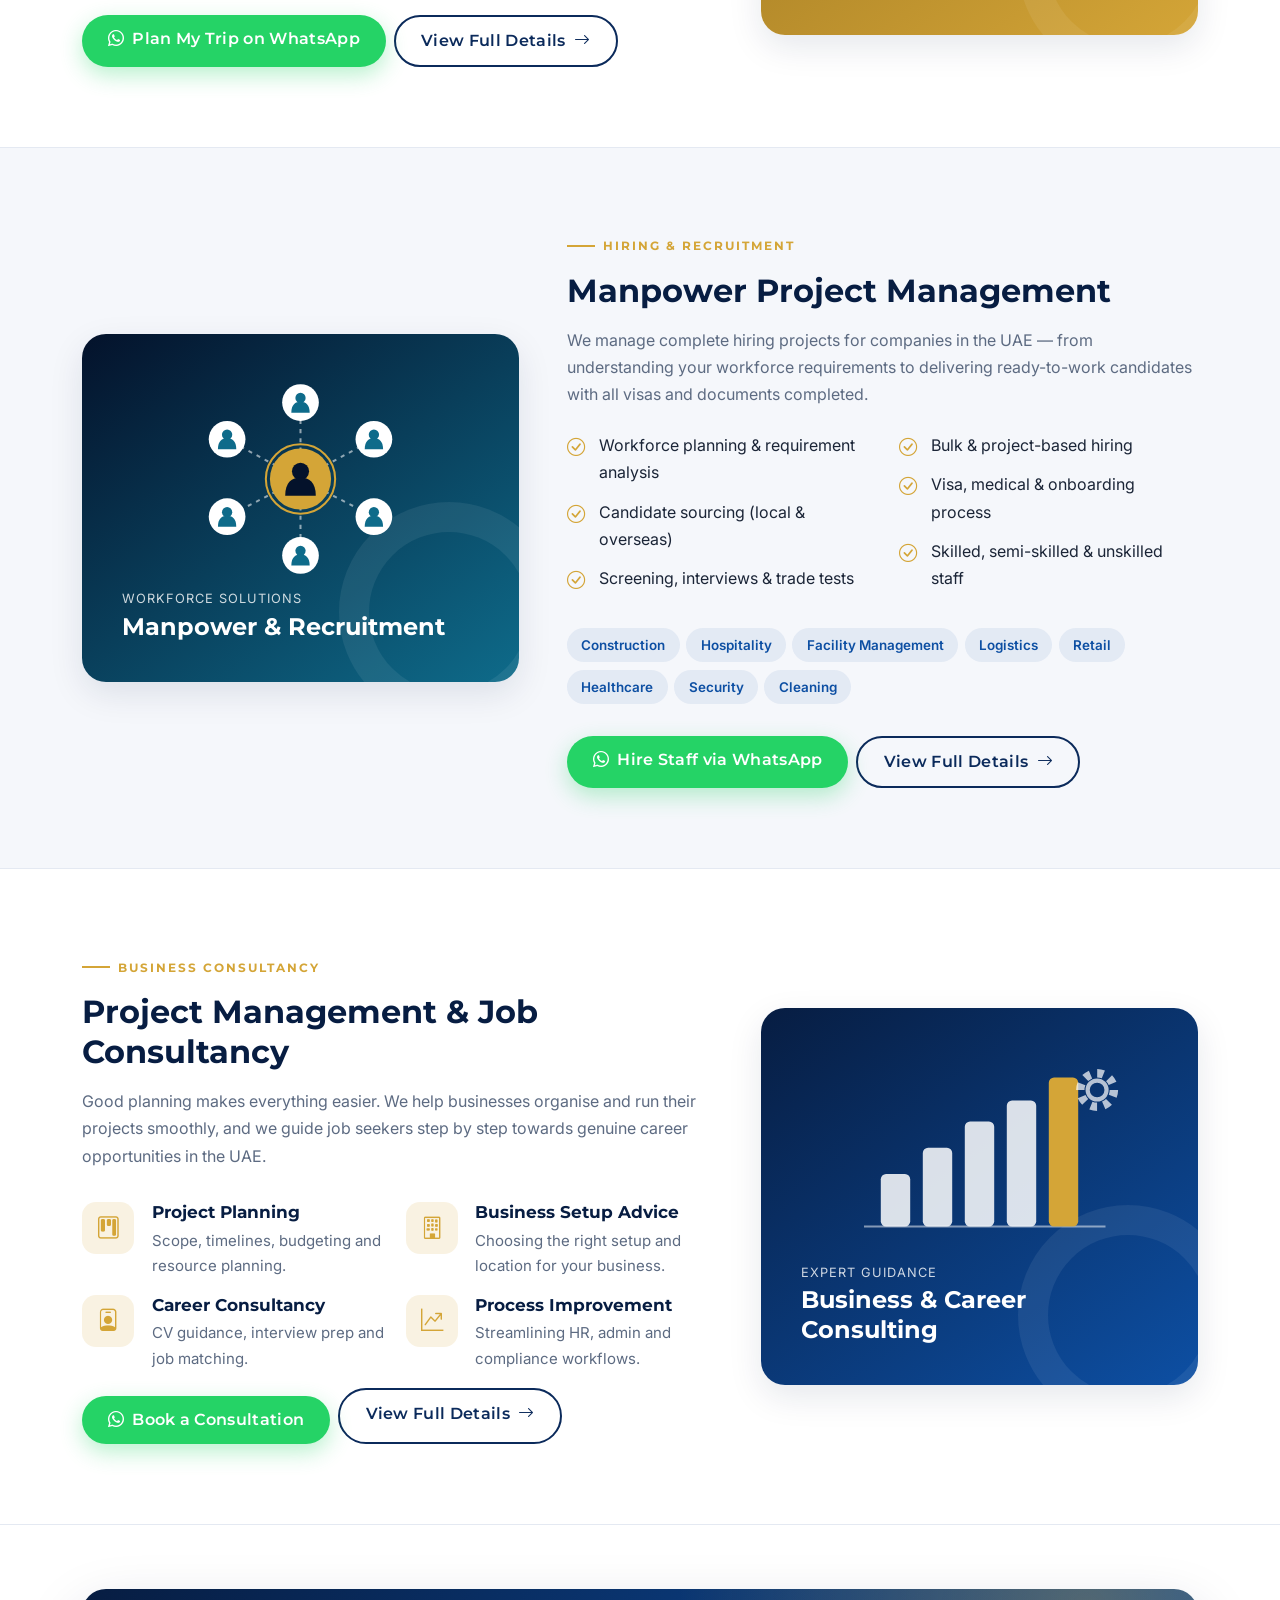
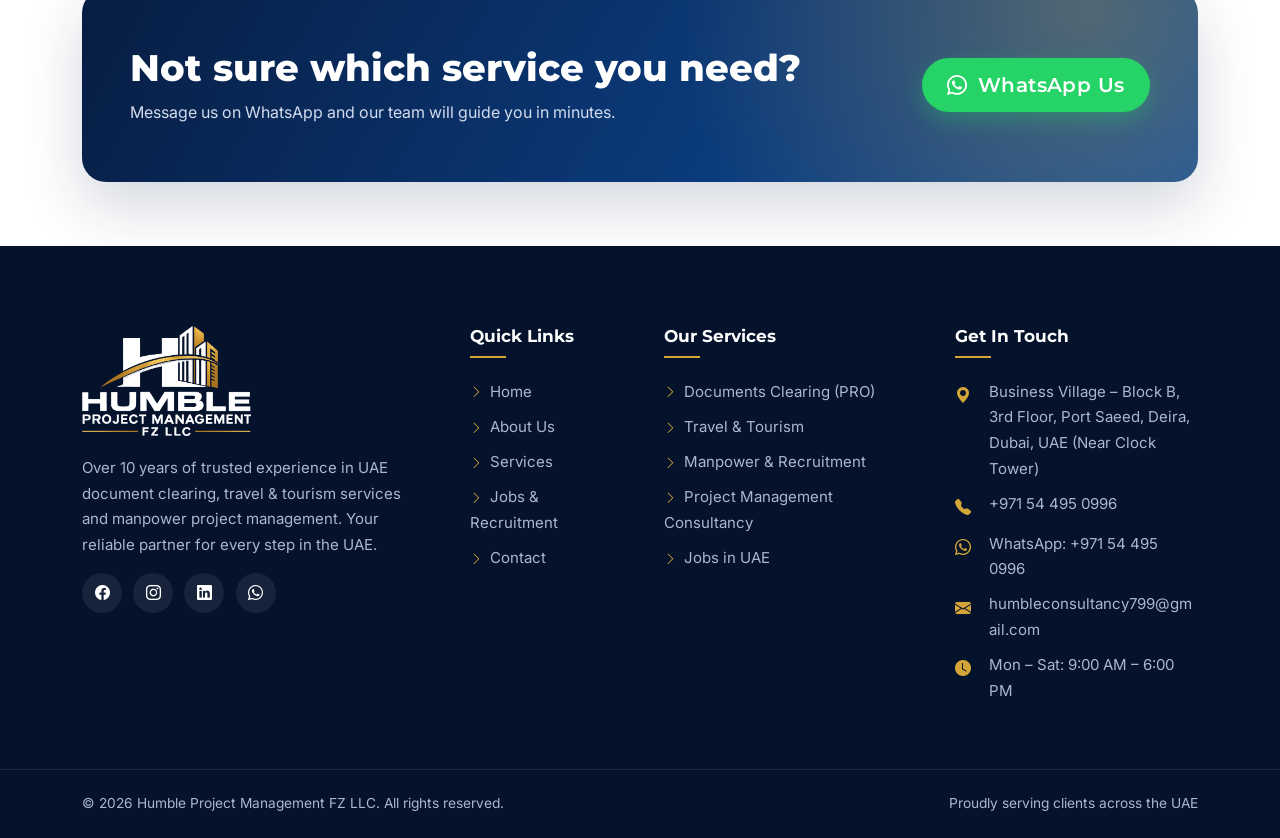
<file: services.html>
<!DOCTYPE html>
<html lang="en">
<head>
  <meta charset="UTF-8">
  <meta name="viewport" content="width=device-width, initial-scale=1.0">
  <title>Our Services | Humble Project Management FZ LLC</title>
  <meta name="description" content="Document clearing & PRO services, travel & tourism, manpower project management and consultancy in the UAE.">
  <link rel="icon" href="assets/img/favicon.png" type="image/png">
  <link rel="preconnect" href="https://fonts.googleapis.com">
  <link rel="preconnect" href="https://fonts.gstatic.com" crossorigin>
  <link href="https://fonts.googleapis.com/css2?family=Inter:wght@400;500;600&family=Montserrat:wght@600;700;800&display=swap" rel="stylesheet">
  <link rel="stylesheet" href="assets/vendor/bootstrap/bootstrap.min.css">
  <link rel="stylesheet" href="assets/vendor/bootstrap-icons/bootstrap-icons.min.css">
  <link rel="stylesheet" href="assets/css/style.css">
  <link rel="stylesheet" href="assets/css/animations.css">
</head>
<body data-page="services">
  <div id="site-header"></div>

  <section class="page-header">
    <div class="container">
      <nav aria-label="breadcrumb"><ol class="breadcrumb mb-3"><li class="breadcrumb-item"><a href="index.html">Home</a></li><li class="breadcrumb-item active" aria-current="page">Services</li></ol></nav>
      <h1>Our Services</h1>
      <p class="mb-3">Professional, reliable and affordable solutions for individuals, families and businesses across the UAE.</p>
      <div class="d-flex flex-wrap gap-2">
        <a href="documents-clearing.html" class="btn btn-sm btn-outline-light-2">Documents Clearing</a>
        <a href="travel-tourism.html" class="btn btn-sm btn-outline-light-2">Travel &amp; Tourism</a>
        <a href="manpower-recruitment.html" class="btn btn-sm btn-outline-light-2">Manpower Projects</a>
        <a href="consultancy.html" class="btn btn-sm btn-outline-light-2">Consultancy</a>
      </div>
    </div>
  </section>

  <!-- DOCUMENTS -->
  <section class="service-detail" id="documents">
    <div class="container">
      <div class="row align-items-center g-5">
        <div class="col-lg-5 reveal">
          <div class="service-visual">
            <svg class="svc-illus" viewBox="0 0 300 200" aria-hidden="true">
  <rect x="62" y="32" width="120" height="150" rx="10" fill="rgba(255,255,255,.14)" transform="rotate(-8 122 107)"/>
  <rect x="98" y="18" width="130" height="165" rx="12" fill="#fff"/>
  <rect x="114" y="36" width="64" height="9" rx="4" fill="#0b2a5b"/>
  <g stroke="#c9d4ea" stroke-width="6" stroke-linecap="round">
    <line class="write w1" x1="114" y1="64" x2="210" y2="64"/><line class="write w2" x1="114" y1="82" x2="200" y2="82"/>
    <line class="write w3" x1="114" y1="100" x2="212" y2="100"/><line class="write w4" x1="114" y1="118" x2="180" y2="118"/>
  </g>
  <g class="stamp"><circle cx="198" cy="150" r="26" fill="rgba(212,165,55,.12)" stroke="#d4a537" stroke-width="4"/><path d="M186 150l8 8 16-16" fill="none" stroke="#d4a537" stroke-width="5" stroke-linecap="round" stroke-linejoin="round"/></g>
  <g class="bob"><rect x="30" y="98" width="56" height="76" rx="7" fill="#d4a537"/><circle cx="58" cy="128" r="14" fill="none" stroke="#0b2a5b" stroke-width="3"/><path d="M44 128h28M58 114c-7 8-7 20 0 28M58 114c7 8 7 20 0 28" fill="none" stroke="#0b2a5b" stroke-width="2"/><rect x="42" y="152" width="32" height="4" rx="2" fill="#0b2a5b"/></g>
</svg>
            <div><span class="code">10+ Years Experience</span><h3>Visa &amp; Document Clearing</h3></div>
          </div>
        </div>
        <div class="col-lg-7 reveal">
          <span class="eyebrow">PRO &amp; Government Services</span>
          <h2 class="mb-3">Documents Clearing &amp; Visa Services</h2>
          <p class="text-muted-2">With over 10 years of experience dealing with UAE ministries and government departments, we handle your paperwork accurately and quickly — saving you long queues and repeated visits.</p>
          <ul class="check-list two-col my-4">
            <li>Employment &amp; residence visas</li>
            <li>Family &amp; dependent visas</li>
            <li>Emirates ID &amp; medical fitness</li>
            <li>Visa renewal &amp; cancellation</li>
            <li>Labour card &amp; work permits</li>
            <li>Golden &amp; freelance visa support</li>
            <li>Trade license issue &amp; renewal</li>
            <li>Company formation (Mainland / Free Zone)</li>
            <li>Document attestation &amp; translation</li>
            <li>Immigration &amp; MOHRE transactions</li>
          </ul>
          <div class="d-flex flex-wrap gap-2"><a href="#" data-wa="Hello, I need Documents Clearing / Visa services. Please guide me." target="_blank" rel="noopener" class="btn btn-wa"><i class="bi bi-whatsapp me-1"></i> Request on WhatsApp</a><a href="documents-clearing.html" class="btn btn-outline-navy">View Full Details <i class="bi bi-arrow-right ms-1"></i></a></div>
        </div>
      </div>
    </div>
  </section>

  <!-- TRAVEL -->
  <section class="service-detail" id="travel">
    <div class="container">
      <div class="row align-items-center g-5 flex-lg-row-reverse">
        <div class="col-lg-5 reveal">
          <div class="service-visual gold-v">
            <svg class="svc-illus" viewBox="0 0 300 200" aria-hidden="true">
  <circle cx="150" cy="105" r="70" fill="rgba(255,255,255,.14)" stroke="rgba(255,255,255,.6)" stroke-width="2"/>
  <g fill="none" stroke="rgba(255,255,255,.45)" stroke-width="1.5">
    <ellipse class="mer m1" cx="150" cy="105" rx="35" ry="70"/><ellipse class="mer m2" cx="150" cy="105" rx="60" ry="70"/>
    <line x1="80" y1="105" x2="220" y2="105"/><path d="M88 75h124M88 135h124"/>
  </g>
  <g class="pin p1"><path d="M120 70c-8 0-13 6-13 12 0 9 13 20 13 20s13-11 13-20c0-6-5-12-13-12z" fill="#0b2a5b"/><circle cx="120" cy="82" r="4" fill="#fff"/></g>
  <g class="pin p2"><path d="M185 110c-8 0-13 6-13 12 0 9 13 20 13 20s13-11 13-20c0-6-5-12-13-12z" fill="#fff"/><circle cx="185" cy="122" r="4" fill="#9a7420"/></g>
  <ellipse cx="150" cy="105" rx="130" ry="42" fill="none" stroke="rgba(255,255,255,.6)" stroke-width="1.5" stroke-dasharray="5 6" transform="rotate(-14 150 105)"/>
  <g><path d="M12 0L-6-2-12-10h-3l5 8-6 1-3-4h-2l2 5-2 5h2l3-4 6 1-5 8h3l6-8z" fill="#fff" transform="scale(1.3)"/>
    <animateMotion dur="7s" repeatCount="indefinite" rotate="auto" path="M24 136 A130 42 -14 1 1 276 74 A130 42 -14 1 1 24 136"/></g>
</svg>
            <div><span class="code">Best Fares &amp; Packages</span><h3>Travel &amp; Holidays</h3></div>
          </div>
        </div>
        <div class="col-lg-7 reveal">
          <span class="eyebrow">Travel &amp; Tourism</span>
          <h2 class="mb-3">Travel, Tours &amp; Holiday Packages</h2>
          <p class="text-muted-2">Whether you are travelling for business, visiting family or exploring the UAE, we arrange everything at competitive prices — online and in person.</p>
          <ul class="check-list two-col my-4">
            <li>International &amp; domestic air tickets</li>
            <li>UAE visit &amp; tourist visas</li>
            <li>Hotel &amp; apartment bookings</li>
            <li>Holiday &amp; honeymoon packages</li>
            <li>Umrah &amp; group travel packages</li>
            <li>Desert safari &amp; city tours</li>
            <li>Theme park &amp; attraction tickets</li>
            <li>Airport transfers &amp; travel insurance</li>
          </ul>
          <div class="d-flex flex-wrap gap-2"><a href="#" data-wa="Hello, I would like to plan a trip / book travel. Please share details." target="_blank" rel="noopener" class="btn btn-wa"><i class="bi bi-whatsapp me-1"></i> Plan My Trip on WhatsApp</a><a href="travel-tourism.html" class="btn btn-outline-navy">View Full Details <i class="bi bi-arrow-right ms-1"></i></a></div>
        </div>
      </div>
    </div>
  </section>

  <!-- MANPOWER -->
  <section class="service-detail" id="manpower">
    <div class="container">
      <div class="row align-items-center g-5">
        <div class="col-lg-5 reveal">
          <div class="service-visual teal-v">
            <svg class="svc-illus" viewBox="0 0 300 206" aria-hidden="true">
  <g stroke="rgba(255,255,255,.55)" stroke-width="2" stroke-dasharray="4 5"><line class="flow" x1="150" y1="103" x2="150" y2="28"/><line class="flow" x1="150" y1="103" x2="222" y2="64"/><line class="flow" x1="150" y1="103" x2="222" y2="140"/><line class="flow" x1="150" y1="103" x2="150" y2="178"/><line class="flow" x1="150" y1="103" x2="78" y2="140"/><line class="flow" x1="150" y1="103" x2="78" y2="64"/></g>
  <circle class="ring" cx="150" cy="103" r="34" fill="none" stroke="#d4a537" stroke-width="2"/>
  <g class="node n0"><circle cx="150" cy="28" r="18" fill="#fff"/><circle cx="150" cy="23.5" r="5.040000000000001" fill="#0e6b8a"/><path d="M141.0 37.9c0-8.1 3.96-10.799999999999999 9.0-10.799999999999999s9.0 2.6999999999999997 9.0 10.799999999999999" fill="#0e6b8a"/></g><g class="node n1"><circle cx="222" cy="64" r="18" fill="#fff"/><circle cx="222" cy="59.5" r="5.040000000000001" fill="#0e6b8a"/><path d="M213.0 73.9c0-8.1 3.96-10.799999999999999 9.0-10.799999999999999s9.0 2.6999999999999997 9.0 10.799999999999999" fill="#0e6b8a"/></g><g class="node n2"><circle cx="222" cy="140" r="18" fill="#fff"/><circle cx="222" cy="135.5" r="5.040000000000001" fill="#0e6b8a"/><path d="M213.0 149.9c0-8.1 3.96-10.799999999999999 9.0-10.799999999999999s9.0 2.6999999999999997 9.0 10.799999999999999" fill="#0e6b8a"/></g><g class="node n3"><circle cx="150" cy="178" r="18" fill="#fff"/><circle cx="150" cy="173.5" r="5.040000000000001" fill="#0e6b8a"/><path d="M141.0 187.9c0-8.1 3.96-10.799999999999999 9.0-10.799999999999999s9.0 2.6999999999999997 9.0 10.799999999999999" fill="#0e6b8a"/></g><g class="node n4"><circle cx="78" cy="140" r="18" fill="#fff"/><circle cx="78" cy="135.5" r="5.040000000000001" fill="#0e6b8a"/><path d="M69.0 149.9c0-8.1 3.96-10.799999999999999 9.0-10.799999999999999s9.0 2.6999999999999997 9.0 10.799999999999999" fill="#0e6b8a"/></g><g class="node n5"><circle cx="78" cy="64" r="18" fill="#fff"/><circle cx="78" cy="59.5" r="5.040000000000001" fill="#0e6b8a"/><path d="M69.0 73.9c0-8.1 3.96-10.799999999999999 9.0-10.799999999999999s9.0 2.6999999999999997 9.0 10.799999999999999" fill="#0e6b8a"/></g>
  <g class="hub"><circle cx="150" cy="103" r="30" fill="#d4a537"/><circle cx="150" cy="95.5" r="8.4" fill="#04122b"/><path d="M135.0 119.5c0-13.5 6.6-18.0 15.0-18.0s15.0 4.5 15.0 18.0" fill="#04122b"/></g>
</svg>
            <div><span class="code">Workforce Solutions</span><h3>Manpower &amp; Recruitment</h3></div>
          </div>
        </div>
        <div class="col-lg-7 reveal">
          <span class="eyebrow">Hiring &amp; Recruitment</span>
          <h2 class="mb-3">Manpower Project Management</h2>
          <p class="text-muted-2">We manage complete hiring projects for companies in the UAE — from understanding your workforce requirements to delivering ready-to-work candidates with all visas and documents completed.</p>
          <ul class="check-list two-col my-4">
            <li>Workforce planning &amp; requirement analysis</li>
            <li>Candidate sourcing (local &amp; overseas)</li>
            <li>Screening, interviews &amp; trade tests</li>
            <li>Bulk &amp; project-based hiring</li>
            <li>Visa, medical &amp; onboarding process</li>
            <li>Skilled, semi-skilled &amp; unskilled staff</li>
          </ul>
          <div class="mb-4">
            <span class="pill">Construction</span><span class="pill">Hospitality</span><span class="pill">Facility Management</span><span class="pill">Logistics</span><span class="pill">Retail</span><span class="pill">Healthcare</span><span class="pill">Security</span><span class="pill">Cleaning</span>
          </div>
          <div class="d-flex flex-wrap gap-2"><a href="#" data-wa="Hello, I need to hire staff / manpower for my company." target="_blank" rel="noopener" class="btn btn-wa"><i class="bi bi-whatsapp me-1"></i> Hire Staff via WhatsApp</a><a href="manpower-recruitment.html" class="btn btn-outline-navy">View Full Details <i class="bi bi-arrow-right ms-1"></i></a></div>
        </div>
      </div>
    </div>
  </section>

  <!-- CONSULTANCY -->
  <section class="service-detail" id="consultancy">
    <div class="container">
      <div class="row align-items-center g-5 flex-lg-row-reverse">
        <div class="col-lg-5 reveal">
          <div class="service-visual">
            <svg class="svc-illus" viewBox="0 0 300 200" aria-hidden="true">
  <line x1="40" y1="170" x2="270" y2="170" stroke="rgba(255,255,255,.5)" stroke-width="2"/>
  <rect class="bar b0" x="56" y="120" width="28" height="50" rx="5" fill="rgba(255,255,255,.85)"/><rect class="bar b1" x="96" y="95" width="28" height="75" rx="5" fill="rgba(255,255,255,.85)"/><rect class="bar b2" x="136" y="70" width="28" height="100" rx="5" fill="rgba(255,255,255,.85)"/><rect class="bar b3" x="176" y="50" width="28" height="120" rx="5" fill="rgba(255,255,255,.85)"/><rect class="bar b4" x="216" y="28" width="28" height="142" rx="5" fill="#d4a537"/>
  <polyline class="trend" points="56,105 96,82 136,90 176,40 226,14" fill="none" stroke="#f4d27e" stroke-width="4" stroke-linecap="round" stroke-linejoin="round"/>
  <g class="gear"><circle cx="262" cy="40" r="16" fill="none" stroke="rgba(255,255,255,.7)" stroke-width="8" stroke-dasharray="6 6.5"/><circle cx="262" cy="40" r="9" fill="none" stroke="rgba(255,255,255,.7)" stroke-width="4"/></g>
</svg>
            <div><span class="code">Expert Guidance</span><h3>Business &amp; Career Consulting</h3></div>
          </div>
        </div>
        <div class="col-lg-7 reveal">
          <span class="eyebrow">Business Consultancy</span>
          <h2 class="mb-3">Project Management &amp; Job Consultancy</h2>
          <p class="text-muted-2">Good planning makes everything easier. We help businesses organise and run their projects smoothly, and we guide job seekers step by step towards genuine career opportunities in the UAE.</p>
          <div class="row g-3 my-3">
            <div class="col-sm-6"><div class="feature mb-0"><div class="fi"><i class="bi bi-kanban"></i></div><div><h5>Project Planning</h5><p>Scope, timelines, budgeting and resource planning.</p></div></div></div>
            <div class="col-sm-6"><div class="feature mb-0"><div class="fi"><i class="bi bi-building"></i></div><div><h5>Business Setup Advice</h5><p>Choosing the right setup and location for your business.</p></div></div></div>
            <div class="col-sm-6"><div class="feature mb-0"><div class="fi"><i class="bi bi-person-badge"></i></div><div><h5>Career Consultancy</h5><p>CV guidance, interview prep and job matching.</p></div></div></div>
            <div class="col-sm-6"><div class="feature mb-0"><div class="fi"><i class="bi bi-graph-up-arrow"></i></div><div><h5>Process Improvement</h5><p>Streamlining HR, admin and compliance workflows.</p></div></div></div>
          </div>
          <div class="d-flex flex-wrap gap-2"><a href="#" data-wa="Hello, I would like to book a project management / job consultancy session." target="_blank" rel="noopener" class="btn btn-wa mt-2"><i class="bi bi-whatsapp me-1"></i> Book a Consultation</a><a href="consultancy.html" class="btn btn-outline-navy">View Full Details <i class="bi bi-arrow-right ms-1"></i></a></div>
        </div>
      </div>
    </div>
  </section>

  <!-- CTA -->
  <section class="section-sm">
    <div class="container">
      <div class="cta reveal">
        <div class="row align-items-center g-4">
          <div class="col-lg-8"><h2>Not sure which service you need?</h2><p>Message us on WhatsApp and our team will guide you in minutes.</p></div>
          <div class="col-lg-4 text-lg-end"><a href="#" data-wa="Hello, I am not sure which service I need. Can you guide me?" target="_blank" rel="noopener" class="btn btn-wa btn-lg"><i class="bi bi-whatsapp me-1"></i> WhatsApp Us</a></div>
        </div>
      </div>
    </div>
  </section>

  <div id="site-footer"></div>

  <script src="assets/vendor/bootstrap/bootstrap.bundle.min.js"></script>
  <script src="assets/js/main.js"></script>
</body>
</html>
</file>
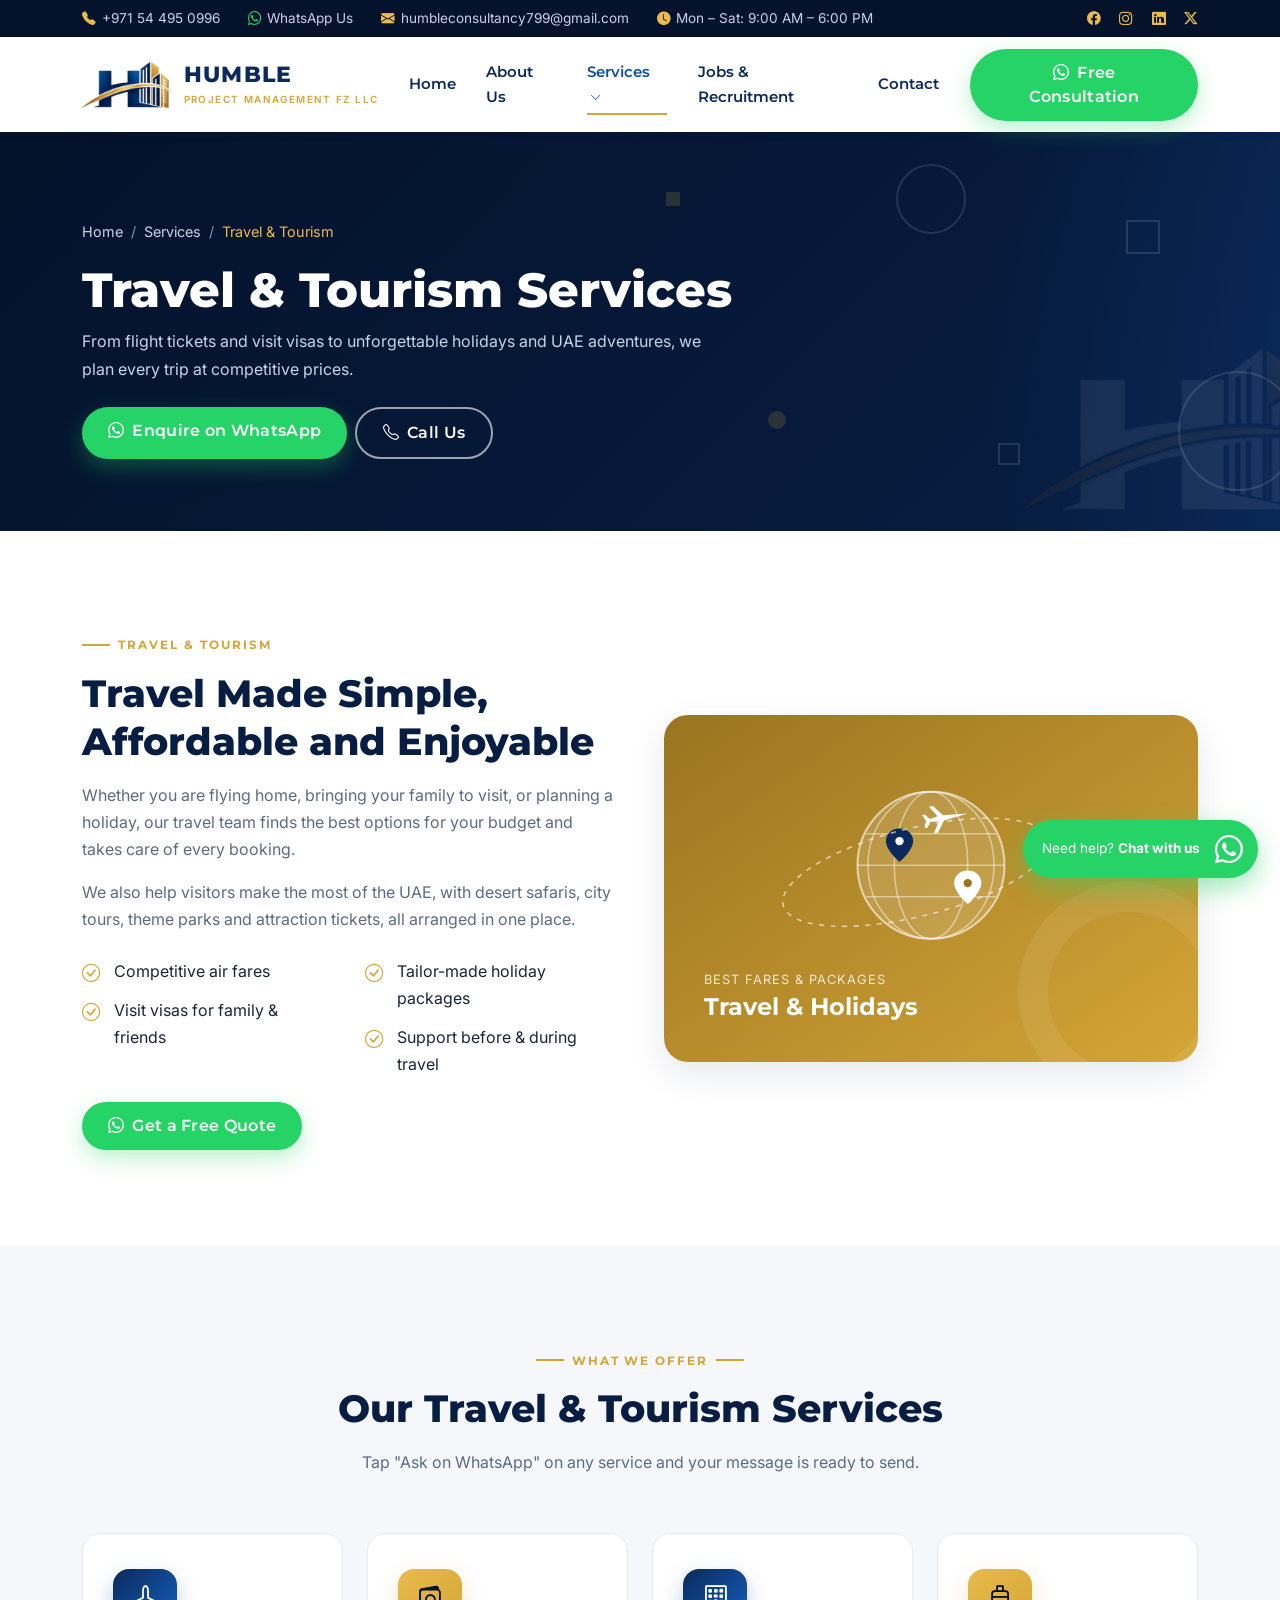
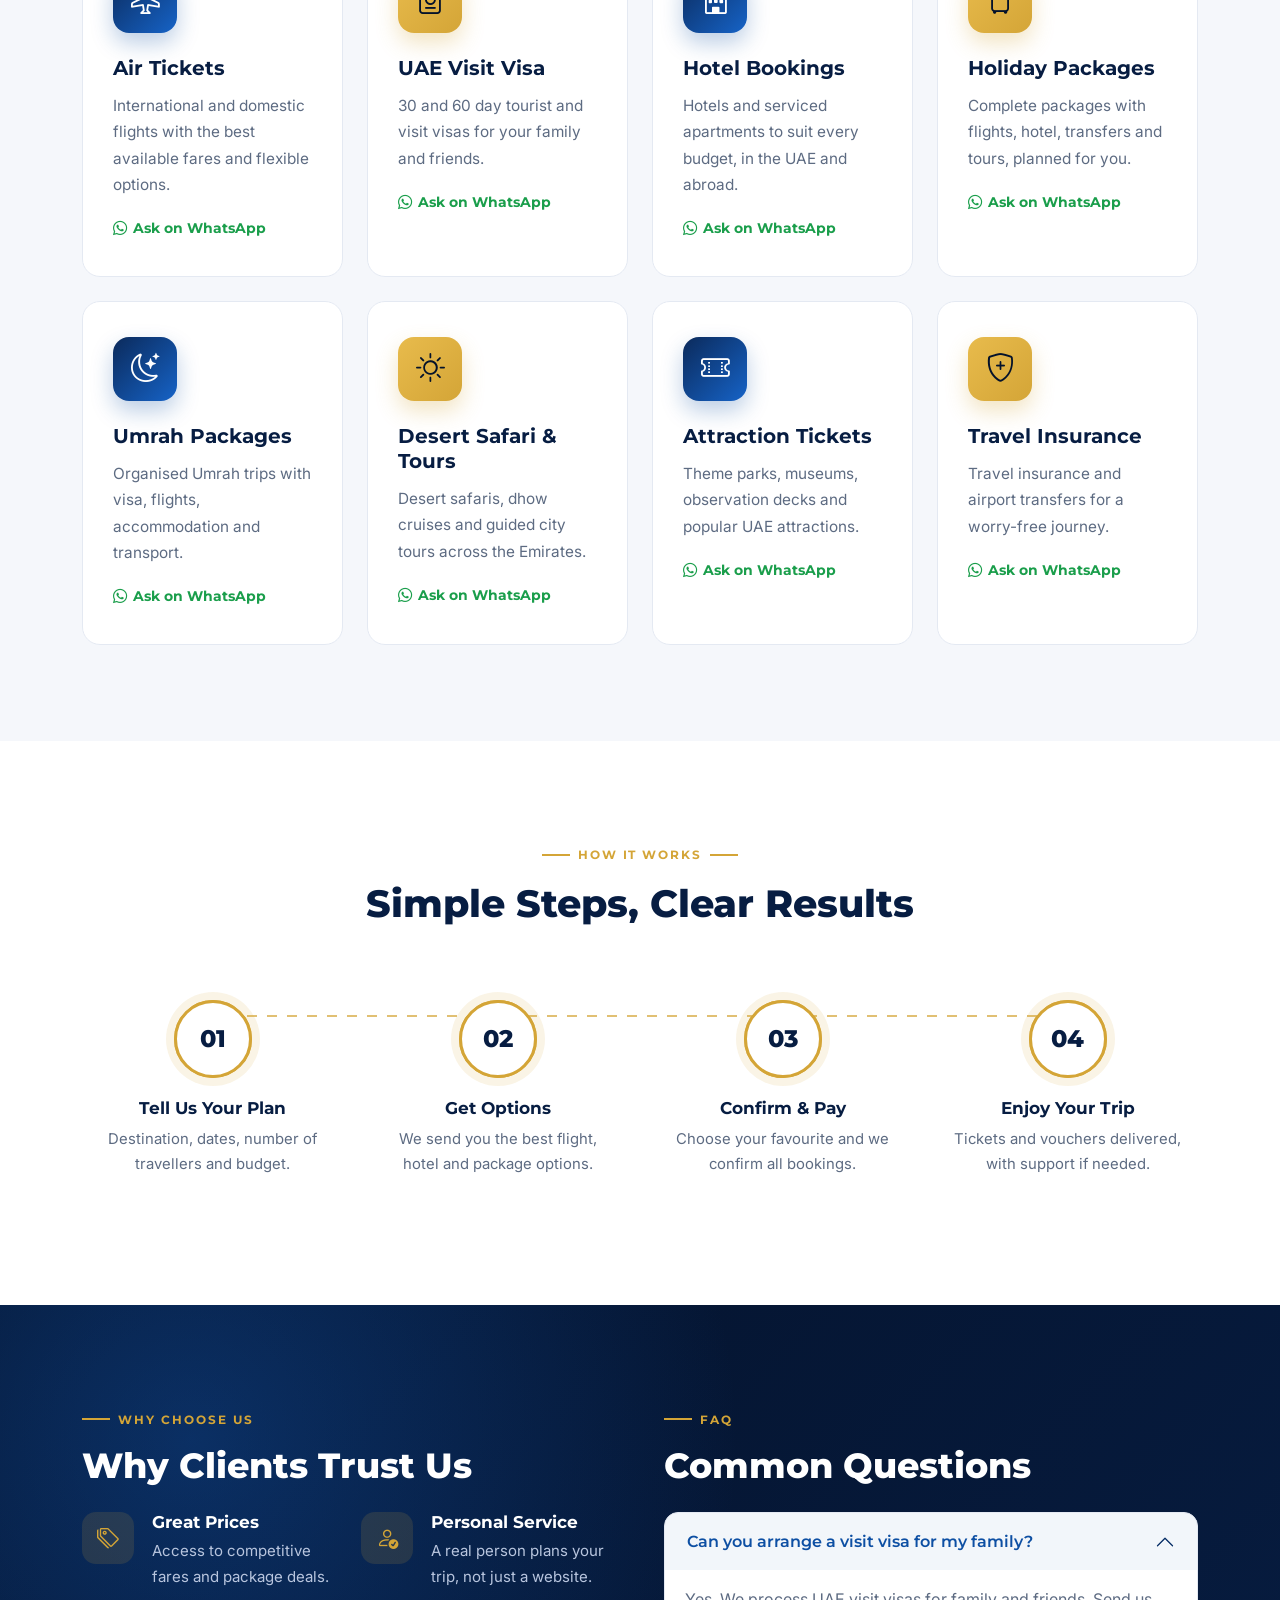
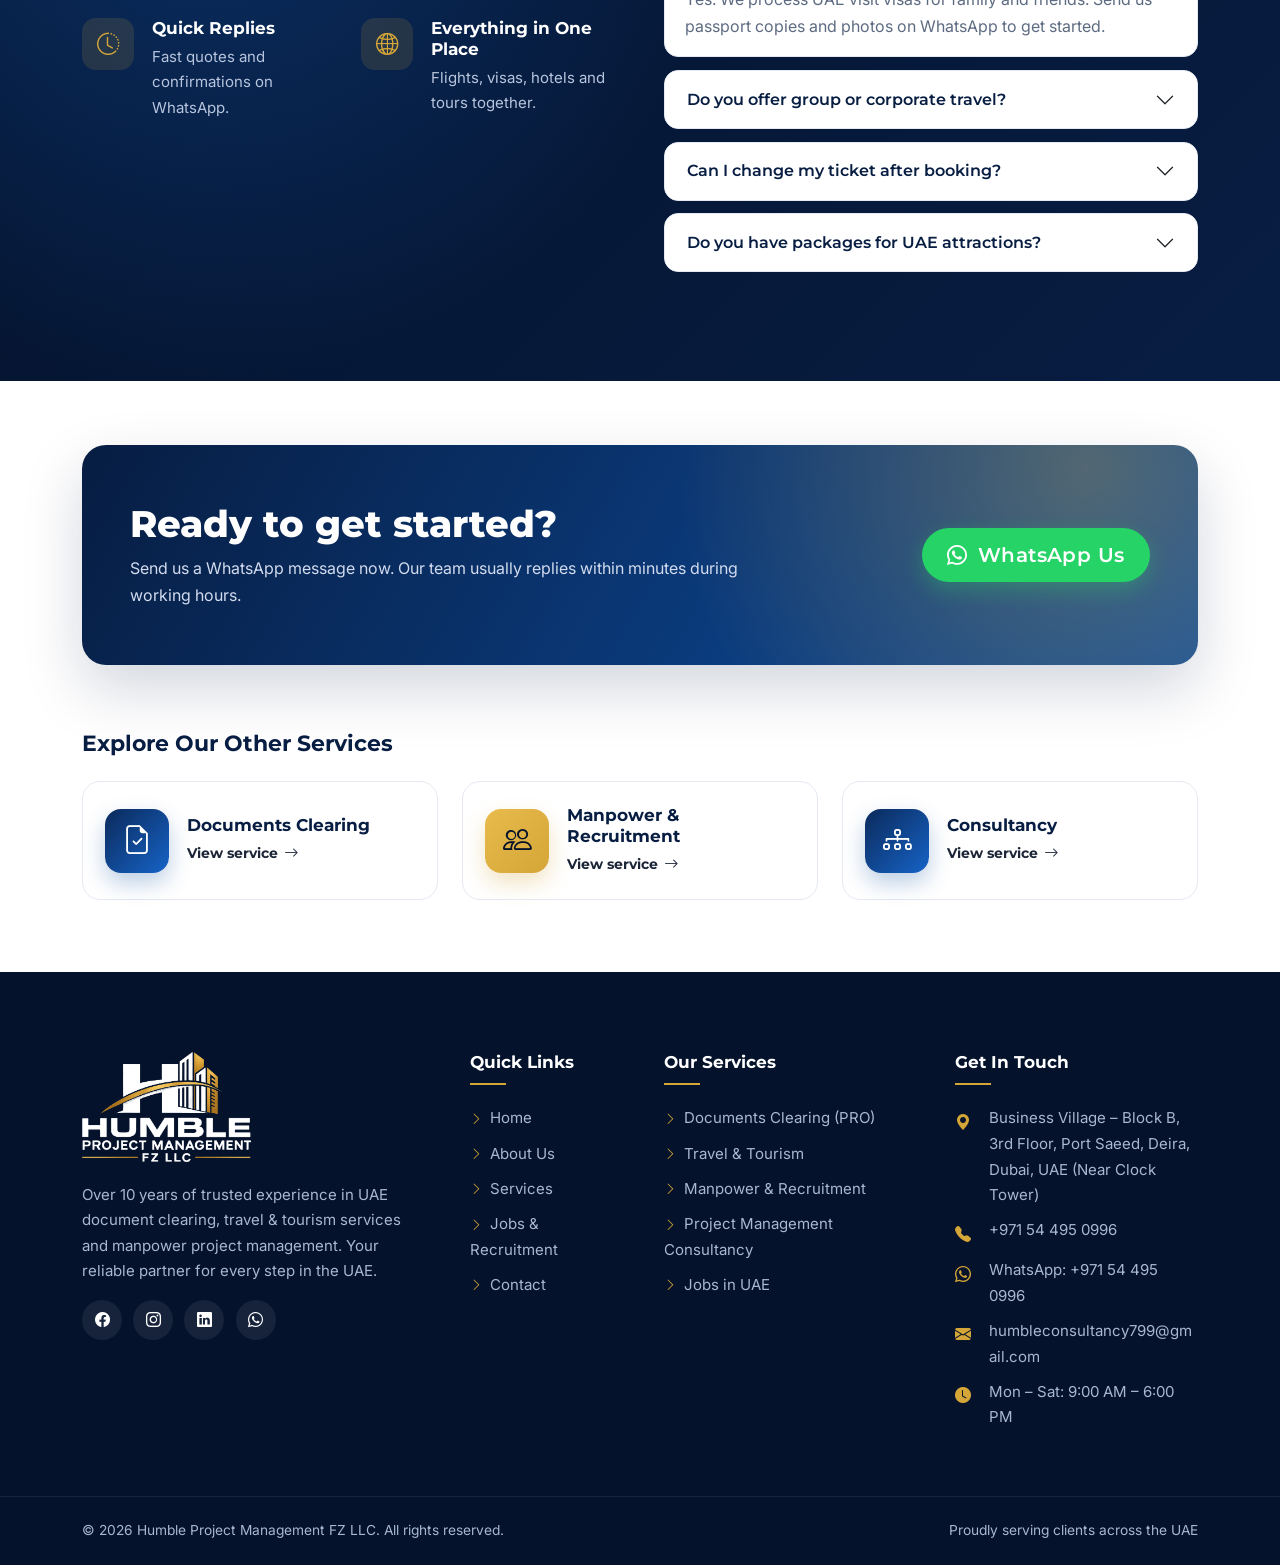
<file: travel-tourism.html>
<!DOCTYPE html>
<html lang="en">
<head>
  <meta charset="UTF-8">
  <meta name="viewport" content="width=device-width, initial-scale=1.0">
  <title>Travel & Tourism Services | Humble Project Management FZ LLC</title>
  <meta name="description" content="Air tickets, UAE visit visas, hotels, holiday packages, Umrah packages, desert safari and attraction tickets at great prices.">
  <link rel="icon" href="assets/img/favicon.png" type="image/png">
  <link rel="preconnect" href="https://fonts.googleapis.com">
  <link rel="preconnect" href="https://fonts.gstatic.com" crossorigin>
  <link href="https://fonts.googleapis.com/css2?family=Inter:wght@400;500;600&family=Montserrat:wght@600;700;800&display=swap" rel="stylesheet">
  <link rel="stylesheet" href="assets/vendor/bootstrap/bootstrap.min.css">
  <link rel="stylesheet" href="assets/vendor/bootstrap-icons/bootstrap-icons.min.css">
  <link rel="stylesheet" href="assets/css/style.css">
  <link rel="stylesheet" href="assets/css/animations.css">
</head>
<body data-page="services" data-sub="travel">
  <div id="site-header"></div>

  <section class="page-header">
    <div class="container">
      <nav aria-label="breadcrumb"><ol class="breadcrumb mb-3"><li class="breadcrumb-item"><a href="index.html">Home</a></li><li class="breadcrumb-item"><a href="services.html">Services</a></li><li class="breadcrumb-item active" aria-current="page">Travel &amp; Tourism</li></ol></nav>
      <h1>Travel &amp; Tourism Services</h1>
      <p class="mb-4">From flight tickets and visit visas to unforgettable holidays and UAE adventures, we plan every trip at competitive prices.</p>
      <div class="d-flex flex-wrap gap-2 hero-btns">
        <a href="#" data-wa="Hello, I would like to book travel / get a holiday package." target="_blank" rel="noopener" class="btn btn-wa"><i class="bi bi-whatsapp me-1"></i> Enquire on WhatsApp</a>
        <a href="#" data-tel class="btn btn-outline-light-2"><i class="bi bi-telephone me-1"></i> Call Us</a>
      </div>
    </div>
  </section>

  <!-- INTRO -->
  <section class="section">
    <div class="container">
      <div class="row align-items-center g-5">
        <div class="col-lg-6 reveal">
          <span class="eyebrow">Travel &amp; Tourism</span>
          <h2 class="mb-3" style="font-size:clamp(1.75rem,3vw,2.4rem);font-weight:800">Travel Made Simple, Affordable and Enjoyable</h2>
          <p class="text-muted-2">Whether you are flying home, bringing your family to visit, or planning a holiday, our travel team finds the best options for your budget and takes care of every booking.</p><p class="text-muted-2">We also help visitors make the most of the UAE, with desert safaris, city tours, theme parks and attraction tickets, all arranged in one place.</p>
          <ul class="check-list two-col my-4"><li>Competitive air fares</li><li>Visit visas for family &amp; friends</li><li>Tailor-made holiday packages</li><li>Support before &amp; during travel</li></ul>
          <a href="#" data-wa="Hello, I would like to book travel / get a holiday package." target="_blank" rel="noopener" class="btn btn-wa"><i class="bi bi-whatsapp me-1"></i> Get a Free Quote</a>
        </div>
        <div class="col-lg-6 reveal">
          <div class="service-visual gold-v">
            <svg class="svc-illus" viewBox="0 0 300 200" aria-hidden="true">
  <circle cx="150" cy="105" r="70" fill="rgba(255,255,255,.14)" stroke="rgba(255,255,255,.6)" stroke-width="2"/>
  <g fill="none" stroke="rgba(255,255,255,.45)" stroke-width="1.5">
    <ellipse class="mer m1" cx="150" cy="105" rx="35" ry="70"/><ellipse class="mer m2" cx="150" cy="105" rx="60" ry="70"/>
    <line x1="80" y1="105" x2="220" y2="105"/><path d="M88 75h124M88 135h124"/>
  </g>
  <g class="pin p1"><path d="M120 70c-8 0-13 6-13 12 0 9 13 20 13 20s13-11 13-20c0-6-5-12-13-12z" fill="#0b2a5b"/><circle cx="120" cy="82" r="4" fill="#fff"/></g>
  <g class="pin p2"><path d="M185 110c-8 0-13 6-13 12 0 9 13 20 13 20s13-11 13-20c0-6-5-12-13-12z" fill="#fff"/><circle cx="185" cy="122" r="4" fill="#9a7420"/></g>
  <ellipse cx="150" cy="105" rx="130" ry="42" fill="none" stroke="rgba(255,255,255,.6)" stroke-width="1.5" stroke-dasharray="5 6" transform="rotate(-14 150 105)"/>
  <g><path d="M12 0L-6-2-12-10h-3l5 8-6 1-3-4h-2l2 5-2 5h2l3-4 6 1-5 8h3l6-8z" fill="#fff" transform="scale(1.3)"/>
    <animateMotion dur="7s" repeatCount="indefinite" rotate="auto" path="M24 136 A130 42 -14 1 1 276 74 A130 42 -14 1 1 24 136"/></g>
</svg>
            <div><span class="code">Best Fares &amp; Packages</span><h3>Travel &amp; Holidays</h3></div>
          </div>
        </div>
      </div>
    </div>
  </section>

  <!-- WHAT WE OFFER -->
  <section class="section bg-soft">
    <div class="container">
      <div class="section-title reveal">
        <span class="eyebrow">What We Offer</span>
        <h2>Our Travel &amp; Tourism Services</h2>
        <p>Tap "Ask on WhatsApp" on any service and your message is ready to send.</p>
      </div>
      <div class="row g-4">
        <div class="col-md-6 col-lg-3 reveal">
          <div class="service-card">
            <div class="icon-box"><i class="bi bi-airplane"></i></div>
            <h4>Air Tickets</h4>
            <p>International and domestic flights with the best available fares and flexible options.</p>
            <a href="#" data-wa="Hello, I need help with Air Tickets." target="_blank" rel="noopener" class="link-wa"><i class="bi bi-whatsapp"></i> Ask on WhatsApp</a>
          </div>
        </div>
        <div class="col-md-6 col-lg-3 reveal">
          <div class="service-card">
            <div class="icon-box gold"><i class="bi bi-passport"></i></div>
            <h4>UAE Visit Visa</h4>
            <p>30 and 60 day tourist and visit visas for your family and friends.</p>
            <a href="#" data-wa="Hello, I need help with UAE Visit Visa." target="_blank" rel="noopener" class="link-wa"><i class="bi bi-whatsapp"></i> Ask on WhatsApp</a>
          </div>
        </div>
        <div class="col-md-6 col-lg-3 reveal">
          <div class="service-card">
            <div class="icon-box"><i class="bi bi-building"></i></div>
            <h4>Hotel Bookings</h4>
            <p>Hotels and serviced apartments to suit every budget, in the UAE and abroad.</p>
            <a href="#" data-wa="Hello, I need help with Hotel Bookings." target="_blank" rel="noopener" class="link-wa"><i class="bi bi-whatsapp"></i> Ask on WhatsApp</a>
          </div>
        </div>
        <div class="col-md-6 col-lg-3 reveal">
          <div class="service-card">
            <div class="icon-box gold"><i class="bi bi-suitcase2"></i></div>
            <h4>Holiday Packages</h4>
            <p>Complete packages with flights, hotel, transfers and tours, planned for you.</p>
            <a href="#" data-wa="Hello, I need help with Holiday Packages." target="_blank" rel="noopener" class="link-wa"><i class="bi bi-whatsapp"></i> Ask on WhatsApp</a>
          </div>
        </div>
        <div class="col-md-6 col-lg-3 reveal">
          <div class="service-card">
            <div class="icon-box"><i class="bi bi-moon-stars"></i></div>
            <h4>Umrah Packages</h4>
            <p>Organised Umrah trips with visa, flights, accommodation and transport.</p>
            <a href="#" data-wa="Hello, I need help with Umrah Packages." target="_blank" rel="noopener" class="link-wa"><i class="bi bi-whatsapp"></i> Ask on WhatsApp</a>
          </div>
        </div>
        <div class="col-md-6 col-lg-3 reveal">
          <div class="service-card">
            <div class="icon-box gold"><i class="bi bi-sun"></i></div>
            <h4>Desert Safari &amp; Tours</h4>
            <p>Desert safaris, dhow cruises and guided city tours across the Emirates.</p>
            <a href="#" data-wa="Hello, I need help with Desert Safari & Tours." target="_blank" rel="noopener" class="link-wa"><i class="bi bi-whatsapp"></i> Ask on WhatsApp</a>
          </div>
        </div>
        <div class="col-md-6 col-lg-3 reveal">
          <div class="service-card">
            <div class="icon-box"><i class="bi bi-ticket-perforated"></i></div>
            <h4>Attraction Tickets</h4>
            <p>Theme parks, museums, observation decks and popular UAE attractions.</p>
            <a href="#" data-wa="Hello, I need help with Attraction Tickets." target="_blank" rel="noopener" class="link-wa"><i class="bi bi-whatsapp"></i> Ask on WhatsApp</a>
          </div>
        </div>
        <div class="col-md-6 col-lg-3 reveal">
          <div class="service-card">
            <div class="icon-box gold"><i class="bi bi-shield-plus"></i></div>
            <h4>Travel Insurance</h4>
            <p>Travel insurance and airport transfers for a worry-free journey.</p>
            <a href="#" data-wa="Hello, I need help with Travel Insurance." target="_blank" rel="noopener" class="link-wa"><i class="bi bi-whatsapp"></i> Ask on WhatsApp</a>
          </div>
        </div>
      </div>
    </div>
  </section>

  <!-- PROCESS -->
  <section class="section">
    <div class="container">
      <div class="section-title reveal">
        <span class="eyebrow">How It Works</span>
        <h2>Simple Steps, Clear Results</h2>
      </div>
      <div class="row process-row g-4"><div class="col-md-6 col-lg-3 reveal"><div class="process-step"><div class="step-num">01</div><h5>Tell Us Your Plan</h5><p>Destination, dates, number of travellers and budget.</p></div></div><div class="col-md-6 col-lg-3 reveal"><div class="process-step"><div class="step-num">02</div><h5>Get Options</h5><p>We send you the best flight, hotel and package options.</p></div></div><div class="col-md-6 col-lg-3 reveal"><div class="process-step"><div class="step-num">03</div><h5>Confirm &amp; Pay</h5><p>Choose your favourite and we confirm all bookings.</p></div></div><div class="col-md-6 col-lg-3 reveal"><div class="process-step"><div class="step-num">04</div><h5>Enjoy Your Trip</h5><p>Tickets and vouchers delivered, with support if needed.</p></div></div></div>
    </div>
  </section>

  <!-- WHY + FAQ -->
  <section class="section dark-section">
    <div class="container">
      <div class="row g-5">
        <div class="col-lg-6 reveal">
          <span class="eyebrow">Why Choose Us</span>
          <h2 class="mb-4" style="font-size:clamp(1.6rem,3vw,2.2rem);font-weight:800">Why Clients Trust Us</h2>
          <div class="row"><div class="col-sm-6"><div class="feature"><div class="fi"><i class="bi bi-tags"></i></div><div><h5>Great Prices</h5><p>Access to competitive fares and package deals.</p></div></div></div><div class="col-sm-6"><div class="feature"><div class="fi"><i class="bi bi-person-check"></i></div><div><h5>Personal Service</h5><p>A real person plans your trip, not just a website.</p></div></div></div><div class="col-sm-6"><div class="feature"><div class="fi"><i class="bi bi-clock-history"></i></div><div><h5>Quick Replies</h5><p>Fast quotes and confirmations on WhatsApp.</p></div></div></div><div class="col-sm-6"><div class="feature"><div class="fi"><i class="bi bi-globe2"></i></div><div><h5>Everything in One Place</h5><p>Flights, visas, hotels and tours together.</p></div></div></div></div>
        </div>
        <div class="col-lg-6 reveal">
          <span class="eyebrow">FAQ</span>
          <h2 class="mb-4" style="font-size:clamp(1.6rem,3vw,2.2rem);font-weight:800">Common Questions</h2>
          <div class="accordion" id="faq">
            <div class="accordion-item">
              <h3 class="accordion-header"><button class="accordion-button" type="button" data-bs-toggle="collapse" data-bs-target="#q0">Can you arrange a visit visa for my family?</button></h3>
              <div id="q0" class="accordion-collapse collapse show" data-bs-parent="#faq"><div class="accordion-body">Yes. We process UAE visit visas for family and friends. Send us passport copies and photos on WhatsApp to get started.</div></div>
            </div>
            <div class="accordion-item">
              <h3 class="accordion-header"><button class="accordion-button collapsed" type="button" data-bs-toggle="collapse" data-bs-target="#q1">Do you offer group or corporate travel?</button></h3>
              <div id="q1" class="accordion-collapse collapse" data-bs-parent="#faq"><div class="accordion-body">Yes. We arrange group tours, Umrah groups and business travel for companies.</div></div>
            </div>
            <div class="accordion-item">
              <h3 class="accordion-header"><button class="accordion-button collapsed" type="button" data-bs-toggle="collapse" data-bs-target="#q2">Can I change my ticket after booking?</button></h3>
              <div id="q2" class="accordion-collapse collapse" data-bs-parent="#faq"><div class="accordion-body">Change and refund rules depend on the airline and fare type. We always explain the conditions before you book.</div></div>
            </div>
            <div class="accordion-item">
              <h3 class="accordion-header"><button class="accordion-button collapsed" type="button" data-bs-toggle="collapse" data-bs-target="#q3">Do you have packages for UAE attractions?</button></h3>
              <div id="q3" class="accordion-collapse collapse" data-bs-parent="#faq"><div class="accordion-body">Yes. We offer desert safaris, city tours, theme parks and combo packages for visitors.</div></div>
            </div>
          </div>
        </div>
      </div>
    </div>
  </section>

  <!-- CTA -->
  <section class="section-sm">
    <div class="container">
      <div class="cta reveal">
        <div class="row align-items-center g-4">
          <div class="col-lg-8"><h2>Ready to get started?</h2><p>Send us a WhatsApp message now. Our team usually replies within minutes during working hours.</p></div>
          <div class="col-lg-4 text-lg-end"><a href="#" data-wa="Hello, I would like to book travel / get a holiday package." target="_blank" rel="noopener" class="btn btn-wa btn-lg"><i class="bi bi-whatsapp me-1"></i> WhatsApp Us</a></div>
        </div>
      </div>
    </div>
  </section>

  <!-- RELATED -->
  <section class="pb-5 mb-4">
    <div class="container">
      <h3 class="mb-4 reveal" style="font-size:1.4rem">Explore Our Other Services</h3>
      <div class="row g-4">
        <div class="col-md-4 reveal">
          <a href="documents-clearing.html" class="related-card">
            <div class="icon-box"><i class="bi bi-file-earmark-check"></i></div>
            <div><h5>Documents Clearing</h5><span class="link-arrow">View service <i class="bi bi-arrow-right"></i></span></div>
          </a>
        </div>
        <div class="col-md-4 reveal">
          <a href="manpower-recruitment.html" class="related-card">
            <div class="icon-box gold"><i class="bi bi-people"></i></div>
            <div><h5>Manpower &amp; Recruitment</h5><span class="link-arrow">View service <i class="bi bi-arrow-right"></i></span></div>
          </a>
        </div>
        <div class="col-md-4 reveal">
          <a href="consultancy.html" class="related-card">
            <div class="icon-box"><i class="bi bi-diagram-3"></i></div>
            <div><h5>Consultancy</h5><span class="link-arrow">View service <i class="bi bi-arrow-right"></i></span></div>
          </a>
        </div>
      </div>
    </div>
  </section>

  <div id="site-footer"></div>

  <script src="assets/vendor/bootstrap/bootstrap.bundle.min.js"></script>
  <script src="assets/js/main.js"></script>
</body>
</html>
</file>
<file: assets/css/style.css>
/* =========================================================
   Humble Project Management FZ LLC — Main Stylesheet
   ========================================================= */
:root {
  --navy-900: #04122b;
  --navy-800: #071d42;
  --navy-700: #0b2a5b;
  --blue-600: #0d4fa3;
  --blue-500: #1663c7;
  --gold-500: #d4a537;
  --gold-400: #e8bb4c;
  --gold-300: #f4d27e;
  --ink: #1b2537;
  --muted: #5d6b82;
  --line: #e4e9f2;
  --bg-soft: #f5f7fb;
  --white: #ffffff;
  --radius: 14px;
  --shadow-sm: 0 2px 10px rgba(7, 29, 66, .06);
  --shadow: 0 12px 34px rgba(7, 29, 66, .10);
  --shadow-lg: 0 24px 60px rgba(7, 29, 66, .18);
  --font-head: "Montserrat", system-ui, sans-serif;
  --font-body: "Inter", system-ui, sans-serif;
}

* { box-sizing: border-box; }
html { scroll-behavior: smooth; }
body {
  font-family: var(--font-body);
  color: var(--ink);
  background: var(--white);
  line-height: 1.7;
  font-size: 16px;
  overflow-x: hidden;
}
h1, h2, h3, h4, h5, h6 { font-family: var(--font-head); color: var(--navy-800); font-weight: 700; line-height: 1.25; }
a { color: var(--blue-600); text-decoration: none; transition: color .2s; }
a:hover { color: var(--gold-500); }
img { max-width: 100%; }
.text-gold { color: var(--gold-500) !important; }
.text-muted-2 { color: var(--muted) !important; }
.bg-soft { background: var(--bg-soft); }
.bg-navy { background: var(--navy-800); }

/* ---------- Top bar ---------- */
.topbar {
  background: var(--navy-900);
  color: #c7d2e6;
  font-size: .85rem;
  padding: .45rem 0;
}
.topbar a { color: #c7d2e6; }
.topbar a:hover { color: var(--gold-400); }
.topbar i { color: var(--gold-400); margin-right: .35rem; }
.topbar .social a { margin-left: .9rem; }

/* ---------- Navbar ---------- */
.site-nav {
  background: rgba(255, 255, 255, .97);
  backdrop-filter: blur(8px);
  box-shadow: var(--shadow-sm);
  padding: .7rem 0;
  transition: padding .25s, box-shadow .25s;
}
.site-nav.scrolled { padding: .4rem 0; box-shadow: var(--shadow); }
.brand { display: flex; align-items: center; gap: .7rem; }
.brand img { height: 46px; width: auto; }
.brand-text { line-height: 1.05; }
.brand-text strong {
  display: block; font-family: var(--font-head); font-weight: 800;
  font-size: 1.35rem; letter-spacing: .06em; color: var(--navy-700);
}
.brand-text small {
  font-size: .62rem; letter-spacing: .14em; text-transform: uppercase;
  color: var(--gold-500); font-weight: 600;
}
.site-nav .nav-link {
  font-family: var(--font-head); font-weight: 600; font-size: .92rem;
  color: var(--navy-700); padding: .5rem .95rem !important; position: relative;
}
.site-nav .nav-link::after {
  content: ""; position: absolute; left: .95rem; right: .95rem; bottom: .2rem;
  height: 2px; background: var(--gold-500); transform: scaleX(0);
  transform-origin: left; transition: transform .25s;
}
.site-nav .nav-link:hover::after,
.site-nav .nav-link.active::after { transform: scaleX(1); }
.site-nav .nav-link.active { color: var(--blue-600); }
.navbar-toggler { border: 0; box-shadow: none !important; font-size: 1.6rem; color: var(--navy-700); }

/* ---------- Buttons ---------- */
.btn { font-family: var(--font-head); font-weight: 600; border-radius: 50px; padding: .75rem 1.6rem; letter-spacing: .02em; transition: all .25s; }
.btn-gold {
  background: linear-gradient(135deg, var(--gold-400), var(--gold-500));
  color: var(--navy-900); border: 0; box-shadow: 0 8px 22px rgba(212, 165, 55, .35);
}
.btn-gold:hover { color: var(--navy-900); transform: translateY(-2px); box-shadow: 0 12px 28px rgba(212, 165, 55, .45); }
.btn-navy { background: var(--navy-700); color: #fff; border: 0; }
.btn-navy:hover { background: var(--blue-600); color: #fff; transform: translateY(-2px); }
.btn-outline-light-2 { border: 2px solid rgba(255,255,255,.6); color: #fff; }
.btn-outline-light-2:hover { background: #fff; color: var(--navy-800); }
.btn-outline-navy { border: 2px solid var(--navy-700); color: var(--navy-700); }
.btn-outline-navy:hover { background: var(--navy-700); color: #fff; }

/* ---------- Hero ---------- */
.hero {
  position: relative; overflow: hidden; color: #fff;
  background:
    radial-gradient(circle at 85% 20%, rgba(22, 99, 199, .55), transparent 45%),
    radial-gradient(circle at 10% 90%, rgba(212, 165, 55, .18), transparent 40%),
    linear-gradient(135deg, var(--navy-900) 0%, var(--navy-700) 60%, var(--blue-600) 100%);
  padding: 7rem 0 8rem;
}
.hero::before {
  content: ""; position: absolute; inset: 0; opacity: .08;
  background-image: linear-gradient(rgba(255,255,255,.7) 1px, transparent 1px),
                    linear-gradient(90deg, rgba(255,255,255,.7) 1px, transparent 1px);
  background-size: 48px 48px;
  mask-image: linear-gradient(to bottom, #000, transparent 85%);
}
.hero .container { position: relative; z-index: 2; }
.hero h1 { color: #fff; font-size: clamp(2.1rem, 4.6vw, 3.6rem); font-weight: 800; }
.hero h1 span { color: var(--gold-400); }
.hero .lead { color: #d3dcef; font-size: 1.12rem; max-width: 560px; }
.eyebrow {
  display: inline-flex; align-items: center; gap: .5rem;
  font-family: var(--font-head); font-weight: 700; font-size: .78rem;
  letter-spacing: .16em; text-transform: uppercase; color: var(--gold-500);
  margin-bottom: .9rem;
}
.eyebrow::before { content: ""; width: 28px; height: 2px; background: currentColor; }
.hero .eyebrow { color: var(--gold-400); }
.hero-badge {
  display: inline-flex; align-items: center; gap: .55rem;
  background: rgba(255,255,255,.1); border: 1px solid rgba(255,255,255,.2);
  padding: .4rem 1rem; border-radius: 50px; font-size: .85rem; margin-bottom: 1.4rem;
}
.hero-badge i { color: var(--gold-400); }
.hero-visual { position: relative; display: flex; justify-content: center; }
.hero-visual .glow-card {
  background: rgba(255,255,255,.96); border-radius: 24px; padding: 2.4rem 2.2rem;
  box-shadow: var(--shadow-lg); max-width: 420px; width: 100%;
  animation: floaty 6s ease-in-out infinite;
}
.hero-visual .glow-card img { width: 100%; }
.float-chip {
  position: absolute; background: #fff; color: var(--navy-800); border-radius: 14px;
  padding: .7rem 1rem; box-shadow: var(--shadow); display: flex; align-items: center; gap: .7rem;
  font-family: var(--font-head); font-weight: 700; font-size: .9rem;
}
.float-chip i { font-size: 1.4rem; color: var(--gold-500); }
.float-chip small { display: block; font-weight: 500; color: var(--muted); font-size: .72rem; font-family: var(--font-body); }
.float-chip.c1 { top: -18px; left: -10px; animation: floaty 5s ease-in-out infinite .5s; }
.float-chip.c2 { bottom: -22px; right: -6px; animation: floaty 5.5s ease-in-out infinite 1s; }
@keyframes floaty { 0%,100% { transform: translateY(0); } 50% { transform: translateY(-10px); } }
.hero-wave { position: absolute; bottom: -1px; left: 0; width: 100%; z-index: 3; line-height: 0; }
.hero-wave svg { width: 100%; height: 70px; display: block; }

/* ---------- Page header (inner pages) ---------- */
.page-header {
  position: relative; color: #fff; padding: 5.5rem 0 4.5rem; overflow: hidden;
  background:
    radial-gradient(circle at 80% 30%, rgba(22, 99, 199, .55), transparent 50%),
    linear-gradient(135deg, var(--navy-900), var(--navy-700));
}
.page-header::after {
  content: ""; position: absolute; right: -60px; bottom: -60px; width: 320px; height: 320px;
  background: url("../img/mark-light.png") no-repeat center / contain; opacity: .07;
}
.page-header h1 { color: #fff; font-size: clamp(2rem, 4vw, 3rem); font-weight: 800; }
.page-header p { color: #c9d4ea; max-width: 640px; }
.breadcrumb { margin: 0; }
.breadcrumb-item, .breadcrumb-item a { color: #c9d4ea; font-size: .9rem; }
.breadcrumb-item a:hover { color: var(--gold-400); }
.breadcrumb-item.active { color: var(--gold-400); }
.breadcrumb-item + .breadcrumb-item::before { color: #8193b5; }

/* ---------- Sections ---------- */
section { position: relative; }
.section { padding: 6rem 0; }
.section-sm { padding: 4rem 0; }
.section-title { max-width: 700px; margin: 0 auto 3.5rem; text-align: center; }
.section-title h2 { font-size: clamp(1.75rem, 3vw, 2.5rem); font-weight: 800; margin-bottom: 1rem; }
.section-title p { color: var(--muted); }
.section-title .eyebrow { justify-content: center; }
.section-title .eyebrow::after { content: ""; width: 28px; height: 2px; background: currentColor; }
.title-left h2 { font-size: clamp(1.75rem, 3vw, 2.4rem); font-weight: 800; margin-bottom: 1rem; }

/* ---------- Stats ---------- */
.stats-wrap { margin-top: -4.5rem; position: relative; z-index: 5; }
.stats {
  background: #fff; border-radius: 20px; box-shadow: var(--shadow-lg); padding: 2.2rem 1rem;
}
.stat { text-align: center; padding: .5rem 1rem; }
.stat + .stat { border-left: 1px solid var(--line); }
.stat .num { font-family: var(--font-head); font-weight: 800; font-size: 2.5rem; color: var(--navy-700); line-height: 1; }
.stat .num span { color: var(--gold-500); }
.stat p { margin: .5rem 0 0; color: var(--muted); font-size: .92rem; font-weight: 500; }

/* ---------- Service cards ---------- */
.service-card {
  background: #fff; border: 1px solid var(--line); border-radius: 18px;
  padding: 2.2rem 1.9rem; height: 100%; transition: all .3s; position: relative; overflow: hidden;
}
.service-card::before {
  content: ""; position: absolute; left: 0; top: 0; width: 100%; height: 4px;
  background: linear-gradient(90deg, var(--blue-600), var(--gold-500));
  transform: scaleX(0); transform-origin: left; transition: transform .35s;
}
.service-card:hover { transform: translateY(-8px); box-shadow: var(--shadow); border-color: transparent; }
.service-card:hover::before { transform: scaleX(1); }
.icon-box {
  width: 64px; height: 64px; border-radius: 16px; display: grid; place-items: center;
  font-size: 1.8rem; color: #fff; margin-bottom: 1.4rem;
  background: linear-gradient(135deg, var(--navy-700), var(--blue-500));
  box-shadow: 0 10px 22px rgba(13, 79, 163, .28);
}
.icon-box.gold { background: linear-gradient(135deg, var(--gold-400), var(--gold-500)); color: var(--navy-900); box-shadow: 0 10px 22px rgba(212,165,55,.3); }
.service-card h3, .service-card h4 { font-size: 1.25rem; margin-bottom: .8rem; }
.service-card p { color: var(--muted); font-size: .96rem; }
.link-arrow { font-family: var(--font-head); font-weight: 700; font-size: .9rem; display: inline-flex; align-items: center; gap: .4rem; }
.link-arrow i { transition: transform .25s; }
.link-arrow:hover i { transform: translateX(4px); }

/* ---------- Check list ---------- */
.check-list { list-style: none; padding: 0; margin: 0; }
.check-list li { position: relative; padding-left: 2rem; margin-bottom: .75rem; }
.check-list li::before {
  content: "\F26B"; font-family: "bootstrap-icons"; position: absolute; left: 0; top: 0;
  color: var(--gold-500); font-size: 1.15rem;
}
.check-list.two-col { columns: 2; column-gap: 2rem; }
.check-list.two-col li { break-inside: avoid; }

/* ---------- About block ---------- */
.about-visual { position: relative; }
.about-visual .panel {
  border-radius: 24px; padding: 3rem 2.5rem; color: #fff; min-height: 380px;
  background:
    radial-gradient(circle at 80% 15%, rgba(212,165,55,.25), transparent 45%),
    linear-gradient(145deg, var(--navy-800), var(--blue-600));
  box-shadow: var(--shadow-lg); display: flex; flex-direction: column; justify-content: flex-end;
  overflow: hidden; position: relative;
}
.about-visual .panel::before {
  content: ""; position: absolute; top: 2rem; right: 2rem; width: 55%; aspect-ratio: 1.6;
  background: url("../img/mark-light.png") no-repeat center / contain; opacity: .95;
}
.about-visual .panel h3 { color: #fff; font-size: 1.6rem; }
.about-visual .panel p { color: #d3dcef; margin: 0; }
.exp-badge {
  position: absolute; left: -24px; bottom: -28px; background: linear-gradient(135deg, var(--gold-400), var(--gold-500));
  color: var(--navy-900); border-radius: 20px; padding: 1.3rem 1.6rem; box-shadow: var(--shadow);
  text-align: center; font-family: var(--font-head);
}
.exp-badge strong { display: block; font-size: 2.6rem; font-weight: 800; line-height: 1; }
.exp-badge span { font-size: .78rem; font-weight: 700; text-transform: uppercase; letter-spacing: .08em; }

/* ---------- Feature (why us) ---------- */
.feature { display: flex; gap: 1.1rem; margin-bottom: 1.8rem; }
.feature .fi {
  flex: 0 0 52px; height: 52px; border-radius: 14px; display: grid; place-items: center;
  background: rgba(212,165,55,.14); color: var(--gold-500); font-size: 1.4rem;
}
.feature h5 { font-size: 1.05rem; margin-bottom: .3rem; }
.feature p { color: var(--muted); margin: 0; font-size: .94rem; }
.dark-section .feature h5 { color: #fff; }
.dark-section .feature p { color: #b8c5de; }

/* ---------- Dark section ---------- */
.dark-section {
  color: #d3dcef;
  background:
    radial-gradient(circle at 15% 20%, rgba(22,99,199,.35), transparent 45%),
    linear-gradient(135deg, var(--navy-900), var(--navy-800));
}
.dark-section h2, .dark-section h3, .dark-section h4 { color: #fff; }
.dark-section .section-title p { color: #b8c5de; }

/* ---------- Process ---------- */
.process-step { text-align: center; padding: 1rem; position: relative; }
.process-step .step-num {
  width: 78px; height: 78px; margin: 0 auto 1.2rem; border-radius: 50%;
  display: grid; place-items: center; font-family: var(--font-head); font-weight: 800; font-size: 1.5rem;
  color: var(--navy-800); background: #fff; border: 3px solid var(--gold-500);
  box-shadow: 0 0 0 8px rgba(212,165,55,.12); position: relative; z-index: 2;
}
.process-row { position: relative; }
@media (min-width: 992px) {
  .process-row::before {
    content: ""; position: absolute; top: 55px; left: 12%; right: 12%;
    border-top: 2px dashed rgba(212,165,55,.55);
  }
}
.process-step h5 { font-size: 1.08rem; }
.process-step p { color: var(--muted); font-size: .93rem; }

/* ---------- CTA ---------- */
.cta {
  border-radius: 24px; padding: 3.5rem 3rem; color: #fff; position: relative; overflow: hidden;
  background:
    radial-gradient(circle at 90% 10%, rgba(212,165,55,.35), transparent 40%),
    linear-gradient(120deg, var(--navy-800), var(--blue-600));
  box-shadow: var(--shadow-lg);
}
.cta h2 { color: #fff; font-size: clamp(1.6rem, 3vw, 2.3rem); font-weight: 800; }
.cta p { color: #d3dcef; margin: 0; }

/* ---------- Activity / license cards ---------- */
.activity-card {
  background: #fff; border: 1px solid var(--line); border-radius: 16px; padding: 1.6rem;
  height: 100%; transition: all .3s;
}
.activity-card:hover { box-shadow: var(--shadow); transform: translateY(-4px); }
.activity-card.main { border-color: var(--gold-400); background: linear-gradient(180deg, #fffaf0, #fff); }
.activity-card .tag {
  display: inline-block; font-size: .7rem; font-weight: 700; letter-spacing: .1em; text-transform: uppercase;
  color: var(--gold-500); border: 1px solid var(--gold-300); border-radius: 6px; padding: .15rem .5rem; margin-bottom: .8rem;
}
.activity-card h5 { font-size: 1.08rem; }
.activity-card .meta { color: var(--muted); font-size: .88rem; margin: 0; }

/* ---------- Values / mission ---------- */
.mv-card {
  border-radius: 18px; padding: 2.2rem; height: 100%; background: #fff; border: 1px solid var(--line);
  box-shadow: var(--shadow-sm);
}
.mv-card .icon-box { margin-bottom: 1.1rem; }

/* ---------- Timeline ---------- */
.timeline { position: relative; padding-left: 2rem; border-left: 2px solid var(--line); }
.timeline-item { position: relative; margin-bottom: 2rem; }
.timeline-item::before {
  content: ""; position: absolute; left: calc(-2rem - 9px); top: .35rem; width: 16px; height: 16px;
  border-radius: 50%; background: var(--gold-500); box-shadow: 0 0 0 5px rgba(212,165,55,.2);
}
.timeline-item .year { font-family: var(--font-head); font-weight: 800; color: var(--blue-600); font-size: .9rem; letter-spacing: .05em; }
.timeline-item h5 { margin: .2rem 0 .3rem; font-size: 1.08rem; }
.timeline-item p { color: var(--muted); margin: 0; font-size: .95rem; }

/* ---------- Service detail ---------- */
.service-detail { padding: 5rem 0; border-bottom: 1px solid var(--line); scroll-margin-top: 90px; }
.service-detail:nth-of-type(even) { background: var(--bg-soft); }
.service-visual {
  border-radius: 24px; min-height: 340px; padding: 2.5rem; color: #fff; position: relative; overflow: hidden;
  display: flex; flex-direction: column; justify-content: space-between;
  background: linear-gradient(145deg, var(--navy-800), var(--blue-600)); box-shadow: var(--shadow);
}
.service-visual.gold-v { background: linear-gradient(145deg, #9a7420, var(--gold-500)); }
.service-visual.teal-v { background: linear-gradient(145deg, var(--navy-900), #0e6b8a); }
.service-visual .big-icon { font-size: 4.5rem; line-height: 1; opacity: .95; }
.service-visual::after {
  content: ""; position: absolute; right: -40px; bottom: -40px; width: 220px; height: 220px; border-radius: 50%;
  border: 30px solid rgba(255,255,255,.07);
}
.service-visual h3 { color: #fff; margin: 0; font-size: 1.5rem; }
.service-visual .code { font-size: .8rem; letter-spacing: .08em; text-transform: uppercase; opacity: .8; }
.pill {
  display: inline-block; background: rgba(13,79,163,.08); color: var(--blue-600);
  border-radius: 50px; padding: .35rem .9rem; font-size: .84rem; font-weight: 600; margin: 0 .4rem .5rem 0;
}

/* ---------- Industry tiles ---------- */
.industry {
  background: #fff; border: 1px solid var(--line); border-radius: 14px; padding: 1.4rem 1rem; text-align: center;
  height: 100%; transition: all .3s;
}
.industry:hover { border-color: var(--gold-400); box-shadow: var(--shadow); transform: translateY(-4px); }
.industry i { font-size: 2rem; color: var(--blue-600); display: block; margin-bottom: .6rem; }
.industry span { font-family: var(--font-head); font-weight: 600; font-size: .92rem; color: var(--navy-800); }

/* ---------- Audience tabs ---------- */
.audience-card {
  border-radius: 20px; padding: 2.5rem; height: 100%; border: 1px solid var(--line); background: #fff; box-shadow: var(--shadow-sm);
}
.audience-card.featured { background: linear-gradient(145deg, var(--navy-800), var(--blue-600)); color: #d3dcef; border: 0; }
.audience-card.featured h3 { color: #fff; }
.audience-card.featured .check-list li::before { color: var(--gold-400); }

/* ---------- Forms ---------- */
.form-card { background: #fff; border-radius: 20px; padding: 2.5rem; box-shadow: var(--shadow); border: 1px solid var(--line); }
.form-label { font-weight: 600; font-size: .9rem; color: var(--navy-800); }
.form-control, .form-select {
  border-radius: 10px; border: 1px solid #d5dce8; padding: .75rem 1rem; font-size: .95rem;
}
.form-control:focus, .form-select:focus { border-color: var(--blue-500); box-shadow: 0 0 0 .2rem rgba(22,99,199,.15); }
.form-success {
  display: none; background: #eaf7ef; color: #17633a; border: 1px solid #bfe5cd;
  border-radius: 12px; padding: 1rem 1.2rem; margin-top: 1rem; font-weight: 500;
}
.form-success.show { display: block; }

/* ---------- Contact info ---------- */
.contact-item { display: flex; gap: 1rem; padding: 1.4rem; border-radius: 16px; background: #fff; border: 1px solid var(--line); margin-bottom: 1rem; transition: all .3s; }
.contact-item:hover { box-shadow: var(--shadow); }
.contact-item .fi {
  flex: 0 0 52px; height: 52px; border-radius: 14px; display: grid; place-items: center; font-size: 1.35rem; color: #fff;
  background: linear-gradient(135deg, var(--navy-700), var(--blue-500));
}
.contact-item h6 { margin: 0 0 .2rem; font-size: 1rem; }
.contact-item p { margin: 0; color: var(--muted); font-size: .94rem; }
.map-wrap { border-radius: 20px; overflow: hidden; box-shadow: var(--shadow); line-height: 0; }
.map-wrap iframe { width: 100%; height: 400px; border: 0; }

/* ---------- Accordion ---------- */
.accordion-item { border: 1px solid var(--line) !important; border-radius: 14px !important; margin-bottom: .8rem; overflow: hidden; }
.accordion-button { font-family: var(--font-head); font-weight: 600; color: var(--navy-800); padding: 1.15rem 1.4rem; }
.accordion-button:not(.collapsed) { background: rgba(13,79,163,.05); color: var(--blue-600); box-shadow: none; }
.accordion-button:focus { box-shadow: none; }
.accordion-body { color: var(--muted); }

/* ---------- Footer ---------- */
.site-footer { background: var(--navy-900); color: #a9b7d0; padding-top: 5rem; font-size: .94rem; }
.site-footer .f-logo { height: 110px; width: auto; margin-bottom: 1.2rem; }
.site-footer h5 { color: #fff; font-size: 1.05rem; margin-bottom: 1.3rem; position: relative; padding-bottom: .7rem; }
.site-footer h5::after { content: ""; position: absolute; left: 0; bottom: 0; width: 36px; height: 2px; background: var(--gold-500); }
.site-footer a { color: #a9b7d0; }
.site-footer a:hover { color: var(--gold-400); }
.f-links { list-style: none; padding: 0; margin: 0; }
.f-links li { margin-bottom: .6rem; }
.f-links li i { color: var(--gold-500); margin-right: .45rem; font-size: .8rem; }
.f-contact li { display: flex; gap: .7rem; }
.f-contact li i { font-size: 1rem; margin-top: .2rem; }
.social-btns a {
  width: 40px; height: 40px; border-radius: 50%; display: inline-grid; place-items: center;
  background: rgba(255,255,255,.07); color: #fff; margin-right: .45rem; transition: all .25s;
}
.social-btns a:hover { background: var(--gold-500); color: var(--navy-900); transform: translateY(-3px); }
.f-bottom { border-top: 1px solid rgba(255,255,255,.08); margin-top: 3.5rem; padding: 1.4rem 0; font-size: .86rem; }

/* ---------- Floating buttons ---------- */
.whatsapp-float {
  position: fixed; right: 22px; bottom: 22px; z-index: 1030; width: 58px; height: 58px; border-radius: 50%;
  background: #25d366; color: #fff; display: grid; place-items: center; font-size: 1.75rem;
  box-shadow: 0 10px 26px rgba(37,211,102,.45); animation: pulse 2.4s infinite;
}
.whatsapp-float:hover { color: #fff; transform: scale(1.06); }
@keyframes pulse { 0% { box-shadow: 0 0 0 0 rgba(37,211,102,.5); } 70% { box-shadow: 0 0 0 16px rgba(37,211,102,0); } 100% { box-shadow: 0 0 0 0 rgba(37,211,102,0); } }
.back-top {
  position: fixed; right: 30px; bottom: 92px; z-index: 1030; width: 42px; height: 42px; border-radius: 50%;
  background: var(--navy-700); color: #fff; display: grid; place-items: center; border: 0;
  opacity: 0; visibility: hidden; transition: all .3s; box-shadow: var(--shadow);
}
.back-top.show { opacity: 1; visibility: visible; }
.back-top:hover { background: var(--gold-500); color: var(--navy-900); }

/* ---------- Reveal animation ---------- */
.reveal { opacity: 0; transform: translateY(28px); transition: opacity .7s ease, transform .7s ease; }
.reveal.visible { opacity: 1; transform: none; }
@media (prefers-reduced-motion: reduce) {
  .reveal { opacity: 1; transform: none; transition: none; }
  * { animation: none !important; }
}

/* ---------- Responsive ---------- */
@media (max-width: 991.98px) {
  .section { padding: 4.5rem 0; }
  .row.g-5 { --bs-gutter-x: 1.5rem; }
  .hero { padding: 4.5rem 0 6.5rem; }
  .hero-visual { margin-top: 3.5rem; }
  .site-nav .navbar-collapse { padding: 1rem 0; }
  .site-nav .nav-link::after { display: none; }
  .stat:nth-child(3) { border-left: 0; }
  .exp-badge { left: 16px; }
  .cta { padding: 2.5rem 1.8rem; }
}
@media (max-width: 767.98px) {
  .stat { padding: 1rem .5rem; }
  .stat:nth-child(odd) { border-left: 0; }
  .stat .num { font-size: 2rem; }
  .check-list.two-col { columns: 1; }
  .float-chip { display: none; }
  .form-card { padding: 1.6rem; }
  .brand img { height: 38px; }
  .brand-text strong { font-size: 1.15rem; }
  .brand-text small { font-size: .55rem; }
}

/* ---------- WhatsApp everywhere ---------- */
.btn-wa { background: #25d366; color: #fff; border: 0; box-shadow: 0 8px 22px rgba(37,211,102,.32); }
.btn-wa:hover, .btn-wa:focus { background: #1ebe5b; color: #fff; transform: translateY(-2px); box-shadow: 0 12px 28px rgba(37,211,102,.42); }
.link-wa { font-family: var(--font-head); font-weight: 700; font-size: .9rem; color: #1a9e4b; display: inline-flex; align-items: center; gap: .35rem; }
.link-wa:hover { color: #128c3e; }
.topbar .bi-whatsapp { color: #25d366; }
.wa-box { background: linear-gradient(135deg, #e9fbf0, #f6fff9); border: 1px solid #bfeccf; border-radius: 18px; padding: 1.5rem; }
.wa-box h5 { font-size: 1.05rem; }
.wa-box small { color: var(--muted); }
.wa-box-icon { width: 52px; height: 52px; flex: 0 0 52px; border-radius: 50%; background: #25d366; color: #fff; display: grid; place-items: center; font-size: 1.6rem; }
.wa-chips { display: flex; flex-wrap: wrap; gap: .5rem; }
.wa-chip { display: inline-flex; align-items: center; gap: .4rem; background: #fff; border: 1px solid #bfeccf; color: #146c35; border-radius: 50px; padding: .45rem .95rem; font-size: .88rem; font-weight: 600; transition: all .2s; }
.wa-chip:hover { background: #25d366; border-color: #25d366; color: #fff; }
.whatsapp-float { width: auto; height: 58px; padding: 0; gap: 0; display: flex; align-items: center; border-radius: 50px; text-decoration: none; }
.whatsapp-float i { width: 58px; height: 58px; display: grid; place-items: center; }
.wa-label { font-size: .85rem; white-space: nowrap; max-width: 0; overflow: hidden; transition: max-width .4s, padding .4s; font-family: var(--font-body); }
.whatsapp-float:hover .wa-label, .whatsapp-float.expanded .wa-label { max-width: 220px; padding-left: 1.2rem; }
.mobile-cta { display: none; }
@media (max-width: 767.98px) {
  .whatsapp-float { display: none; }
  .mobile-cta { display: flex; position: fixed; left: 0; right: 0; bottom: 0; z-index: 1035; box-shadow: 0 -6px 20px rgba(7,29,66,.15); }
  .mobile-cta a { flex: 1; text-align: center; padding: .9rem .5rem; font-family: var(--font-head); font-weight: 700; color: #fff; display: flex; align-items: center; justify-content: center; gap: .45rem; }
  .mobile-cta .m-call { background: var(--navy-700); flex: 0 0 38%; }
  .mobile-cta .m-wa { background: #25d366; }
  body { padding-bottom: 56px; }
  .back-top { bottom: 74px; right: 16px; }
}

/* ---------- Services dropdown ---------- */
.nav-dd { position: relative; }
.dd-caret { font-size: .7rem; margin-left: .2rem; transition: transform .25s; }
.dd-menu {
  border: 0; border-radius: 14px; padding: .6rem; min-width: 260px; margin-top: .4rem;
  box-shadow: var(--shadow-lg); border-top: 3px solid var(--gold-500);
}
.dd-menu .dropdown-item {
  border-radius: 10px; padding: .6rem .8rem; font-family: var(--font-head); font-weight: 600; font-size: .9rem;
  color: var(--navy-800); display: flex; align-items: center; gap: .7rem;
}
.dd-menu .dropdown-item i { color: var(--gold-500); font-size: 1.05rem; }
.dd-menu .dropdown-item:hover, .dd-menu .dropdown-item.active { background: rgba(13,79,163,.07); color: var(--blue-600); }
@media (min-width: 992px) {
  .dd-menu { position: absolute; top: 100%; left: 0; display: block; opacity: 0; visibility: hidden; transform: translateY(10px); transition: all .25s; }
  .nav-dd:hover .dd-menu, .nav-dd:focus-within .dd-menu { opacity: 1; visibility: visible; transform: none; }
  .nav-dd:hover .dd-caret { transform: rotate(180deg); }
}
@media (max-width: 991.98px) {
  .dd-menu { display: block; position: static; box-shadow: none; border-top: 0; padding: 0 0 0 1rem; margin: 0; min-width: 0; background: transparent; }
  .dd-caret { display: none; }
}

/* ---------- Related service cards ---------- */
.related-card {
  display: flex; align-items: center; gap: 1.1rem; padding: 1.4rem; border-radius: 18px; background: #fff;
  border: 1px solid var(--line); height: 100%; transition: all .3s; color: inherit;
}
.related-card .icon-box { margin: 0; flex: 0 0 64px; }
.related-card h5 { margin: 0 0 .2rem; font-size: 1.05rem; }
.related-card:hover { box-shadow: var(--shadow); transform: translateY(-4px); border-color: var(--gold-300); color: inherit; }
.related-card:hover .icon-box { transform: rotate(-10deg) scale(1.1); }
</file>
<file: assets/css/animations.css>
/* =========================================================
   Animations & visual effects
   ========================================================= */

/* ---------- Page loader ---------- */
#loader {
  position: fixed; inset: 0; z-index: 2000; background: var(--navy-900);
  display: flex; flex-direction: column; align-items: center; justify-content: center; gap: 1.4rem;
  transition: opacity .5s ease, visibility .5s ease;
}
#loader img { width: 110px; animation: loaderPulse 1.4s ease-in-out infinite; }
#loader .loader-bar { width: 140px; height: 3px; border-radius: 3px; background: rgba(255,255,255,.12); overflow: hidden; }
#loader .loader-bar::after { content: ""; display: block; height: 100%; width: 40%; background: linear-gradient(90deg, var(--gold-300), var(--gold-500)); animation: loaderBar 1s ease-in-out infinite; }
#loader.done { opacity: 0; visibility: hidden; }
@keyframes loaderPulse { 0%,100% { transform: scale(1); opacity: 1; } 50% { transform: scale(.92); opacity: .75; } }
@keyframes loaderBar { 0% { transform: translateX(-100%); } 100% { transform: translateX(260%); } }

/* ---------- Scroll progress ---------- */
.scroll-progress {
  position: fixed; top: 0; left: 0; height: 3px; width: 0; z-index: 1100;
  background: linear-gradient(90deg, var(--gold-500), var(--gold-300), #25d366);
  box-shadow: 0 0 10px rgba(212,165,55,.6);
}

/* ---------- Reveal variants & stagger ---------- */
.reveal.from-left { transform: translateX(-50px); }
.reveal.from-right { transform: translateX(50px); }
.reveal.zoom { transform: scale(.9); }
.reveal.visible { transform: none; }

/* ---------- Hero scene ---------- */
.hero-scene { position: relative; width: min(440px, 100%); aspect-ratio: 1; margin: 0 auto; }
.scene-core {
  position: absolute; inset: 11%; border-radius: 50%; overflow: hidden;
  box-shadow: 0 30px 80px rgba(0,0,0,.45), 0 0 0 10px rgba(255,255,255,.06), 0 0 0 22px rgba(255,255,255,.03);
}
.scene-core svg { width: 100%; height: 100%; display: block; }
.orbit {
  position: absolute; inset: 0; border-radius: 50%;
  border: 1.5px dashed rgba(255,255,255,.28); animation: spin 40s linear infinite;
}
.orbit-icon {
  position: absolute; width: 52px; height: 52px; margin: -26px 0 0 -26px; border-radius: 50%;
  background: #fff; color: var(--navy-700); display: grid; place-items: center; font-size: 1.3rem;
  box-shadow: 0 10px 25px rgba(0,0,0,.25); animation: spin 40s linear infinite reverse;
}
.orbit-icon.gold { background: linear-gradient(135deg, var(--gold-300), var(--gold-500)); color: var(--navy-900); }
@keyframes spin { to { transform: rotate(360deg); } }
.hero-scene .float-chip.c1 { top: 6%; left: -8%; }
.hero-scene .float-chip.c2 { bottom: 6%; right: -8%; }

.scene-core .stars circle { animation: twinkle 3s ease-in-out infinite; }
.scene-core .stars circle:nth-child(2n) { animation-delay: 1s; }
.scene-core .stars circle:nth-child(3n) { animation-delay: 2s; }
.scene-core .sun { animation: sunGlow 5s ease-in-out infinite; transform-box: fill-box; transform-origin: center; }
.scene-core .arc { stroke-dasharray: 500; stroke-dashoffset: 500; animation: draw 2.2s ease forwards .8s; }
.scene-core .win { animation: twinkle 4s ease-in-out infinite; }
@keyframes twinkle { 0%,100% { opacity: 1; } 50% { opacity: .25; } }
@keyframes sunGlow { 0%,100% { transform: scale(1); opacity: .95; } 50% { transform: scale(1.08); opacity: 1; } }
@keyframes draw { to { stroke-dashoffset: 0; } }

/* Text rotator */
.rotator { color: var(--gold-400); display: inline-block; min-height: 1.2em; }
.rotator::after { content: ""; display: inline-block; width: 3px; height: .9em; margin-left: 4px; background: var(--gold-400); vertical-align: -0.05em; animation: caret .8s steps(1) infinite; }
@keyframes caret { 50% { opacity: 0; } }

/* Hero particles */
.particle {
  position: absolute; bottom: -20px; border-radius: 50%; z-index: 1; pointer-events: none;
  background: rgba(244,210,126,.55); animation: rise linear infinite;
}
@keyframes rise {
  0% { transform: translateY(0) translateX(0); opacity: 0; }
  10% { opacity: 1; }
  100% { transform: translateY(-110vh) translateX(40px); opacity: 0; }
}

/* ---------- Services ticker ---------- */
.ticker {
  background: linear-gradient(90deg, var(--gold-500), var(--gold-300), var(--gold-500));
  overflow: hidden; padding: 1rem 0; transform: rotate(-1.2deg); margin: 0 -20px;
  box-shadow: 0 10px 30px rgba(212,165,55,.25);
}
.ticker-track { display: flex; width: max-content; animation: marquee 35s linear infinite; }
.ticker-track span {
  font-family: var(--font-head); font-weight: 800; font-size: 1.05rem; text-transform: uppercase; letter-spacing: .06em;
  color: var(--navy-900); padding: 0 1.8rem; white-space: nowrap; display: inline-flex; align-items: center; gap: 1.2rem;
}
.ticker-track i { font-size: .8rem; color: var(--navy-700); }
.ticker:hover .ticker-track { animation-play-state: paused; }
@keyframes marquee { to { transform: translateX(-50%); } }

/* ---------- Page header shapes ---------- */
.page-header { background-size: 200% 200%; animation: gradientMove 14s ease infinite; }
@keyframes gradientMove { 0%,100% { background-position: 0% 50%; } 50% { background-position: 100% 50%; } }
.page-header .shape {
  position: absolute; border: 2px solid rgba(255,255,255,.12); pointer-events: none;
  animation: floatShape 9s ease-in-out infinite;
}
.page-header .shape.round { border-radius: 50%; }
.page-header .shape.fill { background: rgba(212,165,55,.18); border: 0; }
@keyframes floatShape { 0%,100% { transform: translateY(0) rotate(0); } 50% { transform: translateY(-22px) rotate(25deg); } }
.page-header h1 { animation: slideUp .8s ease both .2s; }
.page-header p, .page-header .breadcrumb { animation: slideUp .8s ease both .35s; }
@keyframes slideUp { from { opacity: 0; transform: translateY(25px); } to { opacity: 1; transform: none; } }

/* Hero entrance */
.hero .hero-badge { animation: slideUp .8s ease both .3s; }
.hero h1 { animation: slideUp .8s ease both .45s; }
.hero .lead { animation: slideUp .8s ease both .6s; }
.hero .d-flex { animation: slideUp .8s ease both .75s; }
.hero-visual { animation: zoomIn 1s ease both .5s; }
@keyframes zoomIn { from { opacity: 0; transform: scale(.85); } to { opacity: 1; transform: none; } }

/* ---------- Card effects ---------- */
.service-card, .industry, .audience-card, .mv-card, .exp-tile { transform-style: preserve-3d; will-change: transform; }
.icon-box { transition: transform .4s cubic-bezier(.34,1.56,.64,1); }
.service-card:hover .icon-box, .mv-card:hover .icon-box, .exp-tile:hover .icon-box, .audience-card:hover .icon-box { transform: rotate(-10deg) scale(1.12); }
.industry i { transition: transform .4s cubic-bezier(.34,1.56,.64,1); }
.industry:hover i { transform: translateY(-4px) scale(1.2); color: var(--gold-500); }

/* Button shine */
.btn-gold, .btn-wa, .btn-navy { position: relative; overflow: hidden; }
.btn-gold::after, .btn-wa::after, .btn-navy::after {
  content: ""; position: absolute; top: 0; left: -75%; width: 50%; height: 100%;
  background: linear-gradient(120deg, transparent, rgba(255,255,255,.45), transparent); transform: skewX(-20deg);
}
.btn-gold:hover::after, .btn-wa:hover::after, .btn-navy:hover::after { animation: shine .8s ease; }
@keyframes shine { to { left: 130%; } }

/* About panel */
.about-visual .panel::before { animation: floaty 6s ease-in-out infinite; }
.exp-badge { animation: floaty 5s ease-in-out infinite 1s; }

/* ---------- Process ---------- */
@media (min-width: 992px) {
  .process-row::before {
    border-top: 0; height: 2px;
    background: repeating-linear-gradient(90deg, var(--gold-500) 0 10px, transparent 10px 20px);
    animation: dashMove 1s linear infinite; opacity: .7;
  }
}
@keyframes dashMove { to { background-position: 20px 0; } }
.process-step .step-num::after {
  content: ""; position: absolute; inset: -3px; border-radius: 50%; border: 2px solid var(--gold-500);
  animation: ringPulse 2.5s ease-out infinite;
}
.process-row > div:nth-child(2) .step-num::after { animation-delay: .6s; }
.process-row > div:nth-child(3) .step-num::after { animation-delay: 1.2s; }
.process-row > div:nth-child(4) .step-num::after { animation-delay: 1.8s; }
.process-step:hover .step-num { background: var(--gold-500); color: #fff; transform: scale(1.08); }
.process-step .step-num { transition: all .3s; }
@keyframes ringPulse { 0% { transform: scale(1); opacity: .8; } 100% { transform: scale(1.6); opacity: 0; } }

/* ---------- Skill bars & expertise tiles ---------- */
.skill { margin-bottom: 1.3rem; }
.skill-head { display: flex; justify-content: space-between; font-family: var(--font-head); font-weight: 600; font-size: .95rem; color: var(--navy-800); margin-bottom: .45rem; }
.skill-bar { height: 9px; border-radius: 9px; background: var(--line); overflow: hidden; }
.skill-fill { height: 100%; width: 0; border-radius: 9px; background: linear-gradient(90deg, var(--blue-600), var(--gold-500)); transition: width 1.8s cubic-bezier(.22,1,.36,1) .3s; position: relative; }
.skill-fill::after { content: ""; position: absolute; inset: 0; background: linear-gradient(90deg, transparent, rgba(255,255,255,.5), transparent); animation: barShine 2.5s infinite; }
.visible .skill-fill { width: var(--w); }
@keyframes barShine { from { transform: translateX(-100%); } to { transform: translateX(100%); } }
.exp-tile { background: #fff; border: 1px solid var(--line); border-radius: 18px; padding: 1.6rem 1.3rem; height: 100%; transition: box-shadow .3s, border-color .3s; }
.exp-tile:hover { box-shadow: var(--shadow); border-color: var(--gold-300); }
.exp-tile .icon-box { width: 54px; height: 54px; font-size: 1.5rem; margin-bottom: 1rem; }
.exp-tile h6 { font-family: var(--font-head); font-weight: 700; color: var(--navy-800); margin-bottom: .3rem; }
.exp-tile p { color: var(--muted); font-size: .88rem; margin: 0; }

/* ---------- Service illustrations ---------- */
.svc-illus { width: 100%; max-height: 210px; position: relative; z-index: 1; }
.svc-illus * { transform-box: fill-box; }
/* documents */
.svc-illus .write { stroke-dasharray: 100; stroke-dashoffset: 100; animation: writeLine 6s ease infinite; }
.svc-illus .w2 { animation-delay: .4s; } .svc-illus .w3 { animation-delay: .8s; } .svc-illus .w4 { animation-delay: 1.2s; }
@keyframes writeLine { 0% { stroke-dashoffset: 100; } 20%, 85% { stroke-dashoffset: 0; } 100% { stroke-dashoffset: 100; } }
.svc-illus .stamp { transform-origin: center; animation: stamp 6s ease infinite; }
@keyframes stamp {
  0%, 30% { transform: scale(2.4); opacity: 0; }
  38% { transform: scale(.9); opacity: 1; }
  42%, 85% { transform: scale(1); opacity: 1; }
  100% { transform: scale(1); opacity: 0; }
}
.svc-illus .bob { animation: floaty 4s ease-in-out infinite; }
/* travel */
.svc-illus .mer { transform-origin: center; animation: meridian 6s linear infinite; }
.svc-illus .m2 { animation-delay: -3s; }
@keyframes meridian { 0% { transform: scaleX(1); } 50% { transform: scaleX(-1); } 100% { transform: scaleX(1); } }
.svc-illus .pin { transform-origin: bottom center; animation: pinBounce 2.4s ease-in-out infinite; }
.svc-illus .p2 { animation-delay: 1.2s; }
@keyframes pinBounce { 0%,100% { transform: translateY(0); } 50% { transform: translateY(-8px); } }
/* manpower */
.svc-illus .flow { animation: flow 1.2s linear infinite; }
@keyframes flow { to { stroke-dashoffset: -18; } }
.svc-illus .node { transform-origin: center; animation: nodePop 3s ease-in-out infinite; }
.svc-illus .n1 { animation-delay: .5s; } .svc-illus .n2 { animation-delay: 1s; } .svc-illus .n3 { animation-delay: 1.5s; } .svc-illus .n4 { animation-delay: 2s; } .svc-illus .n5 { animation-delay: 2.5s; }
@keyframes nodePop { 0%,100% { transform: scale(1); } 15% { transform: scale(1.18); } 30% { transform: scale(1); } }
.svc-illus .ring { transform-origin: center; animation: ringOut 2.4s ease-out infinite; }
@keyframes ringOut { 0% { transform: scale(1); opacity: 1; } 100% { transform: scale(1.8); opacity: 0; } }
/* consulting */
.svc-illus .bar { transform-origin: bottom; animation: barGrow 5s ease infinite; }
.svc-illus .b1 { animation-delay: .15s; } .svc-illus .b2 { animation-delay: .3s; } .svc-illus .b3 { animation-delay: .45s; } .svc-illus .b4 { animation-delay: .6s; }
@keyframes barGrow { 0% { transform: scaleY(0); } 20%, 85% { transform: scaleY(1); } 100% { transform: scaleY(0); } }
.svc-illus .trend { stroke-dasharray: 260; stroke-dashoffset: 260; animation: trendDraw 5s ease infinite .6s; }
@keyframes trendDraw { 0% { stroke-dashoffset: 260; } 25%, 85% { stroke-dashoffset: 0; } 100% { stroke-dashoffset: 260; opacity: 0; } }
.svc-illus .gear { transform-origin: center; animation: spin 8s linear infinite; }

.service-visual { transition: transform .4s ease, box-shadow .4s ease; }
.service-visual:hover { transform: translateY(-6px); box-shadow: var(--shadow-lg); }

/* ---------- Mobile tweaks ---------- */
@media (max-width: 575.98px) {
  .orbit-icon { width: 42px; height: 42px; margin: -21px 0 0 -21px; font-size: 1.05rem; }
  .ticker-track span { font-size: .9rem; padding: 0 1.2rem; }
}

@media (prefers-reduced-motion: reduce) {
  .skill-fill { transition: none; }
  .reveal.from-left, .reveal.from-right, .reveal.zoom { transform: none; }
}
.ticker-wrap { overflow: hidden; padding: 1.5rem 0 2.5rem; }
@media (max-width: 575.98px) { .hero-scene { width: calc(100% - 40px); } }

/* ---------- Mobile: never allow sideways scrolling ---------- */
html, body { overflow-x: clip; }
@media (max-width: 991.98px) {
  .reveal.from-left, .reveal.from-right { transform: translateY(28px); }
  .reveal.visible { transform: none; }
}
.contact-item p, .f-contact a, .f-contact span { overflow-wrap: anywhere; }
</file>
